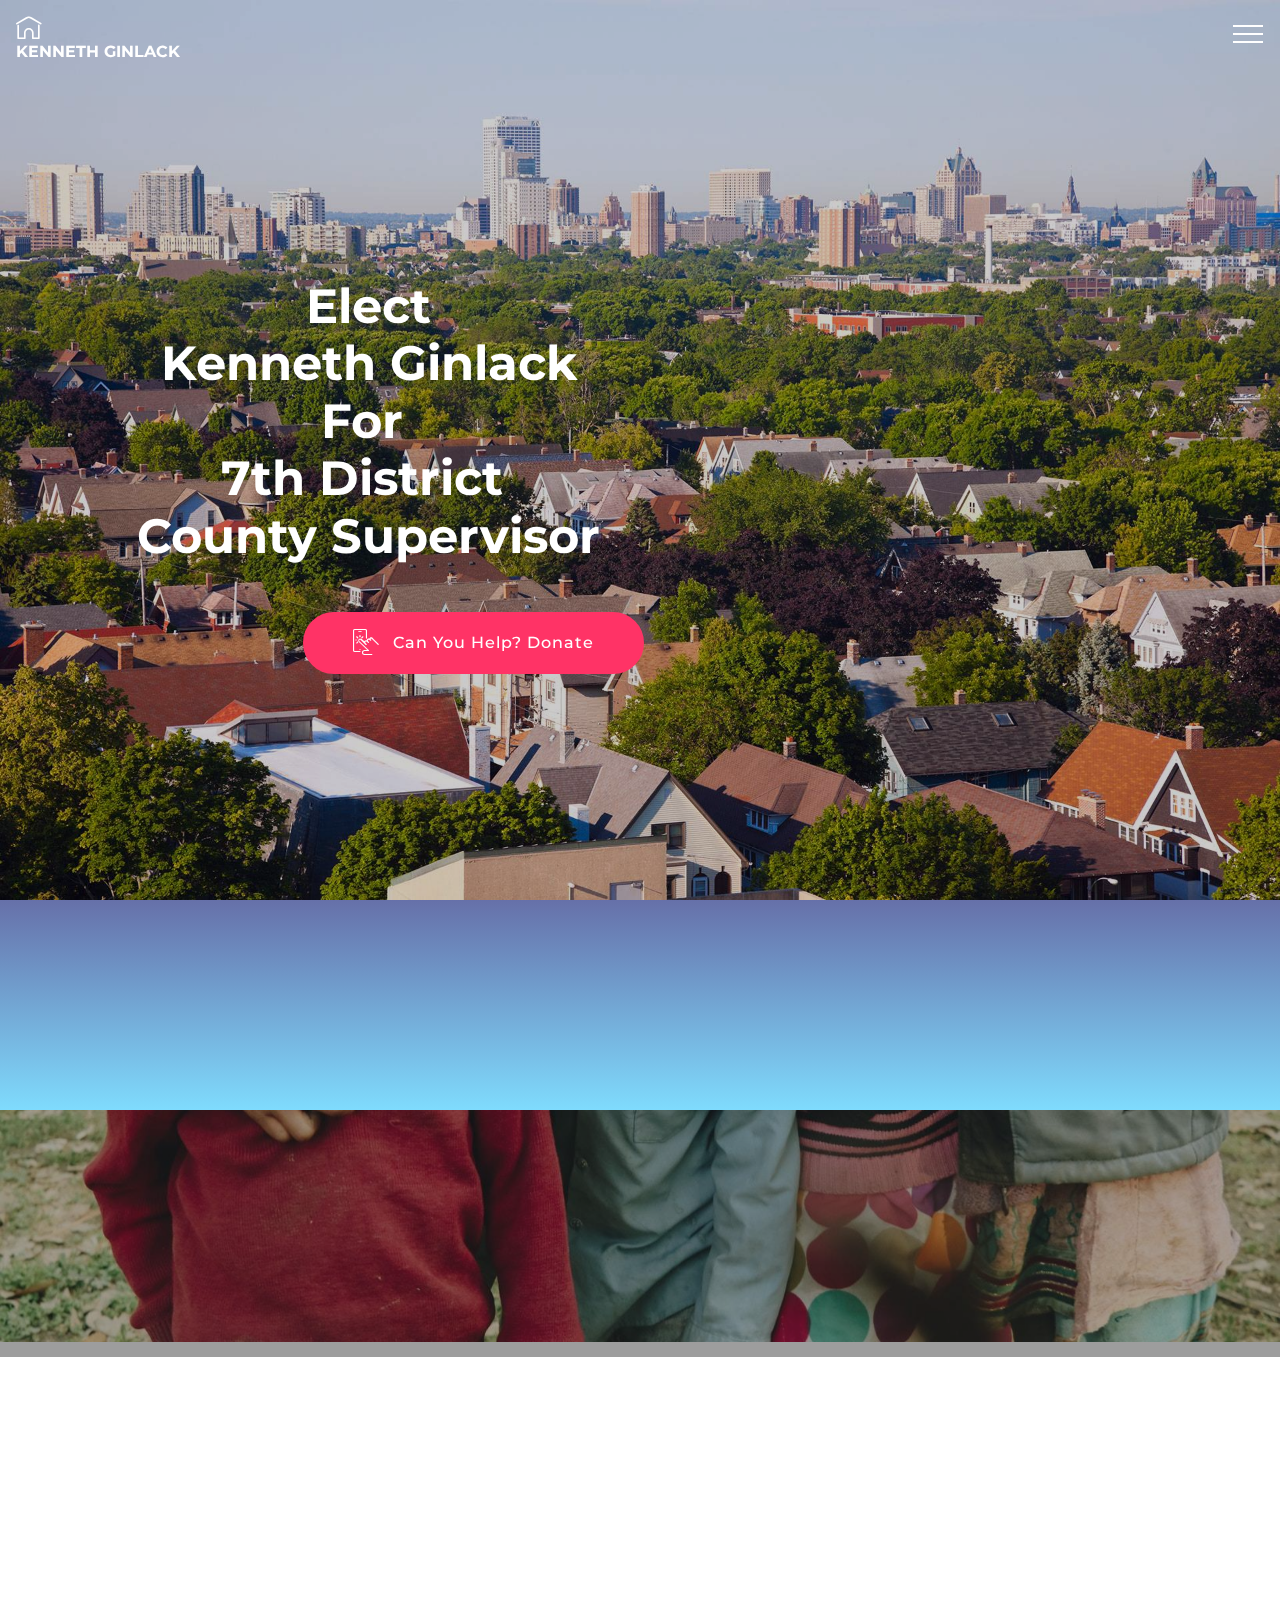
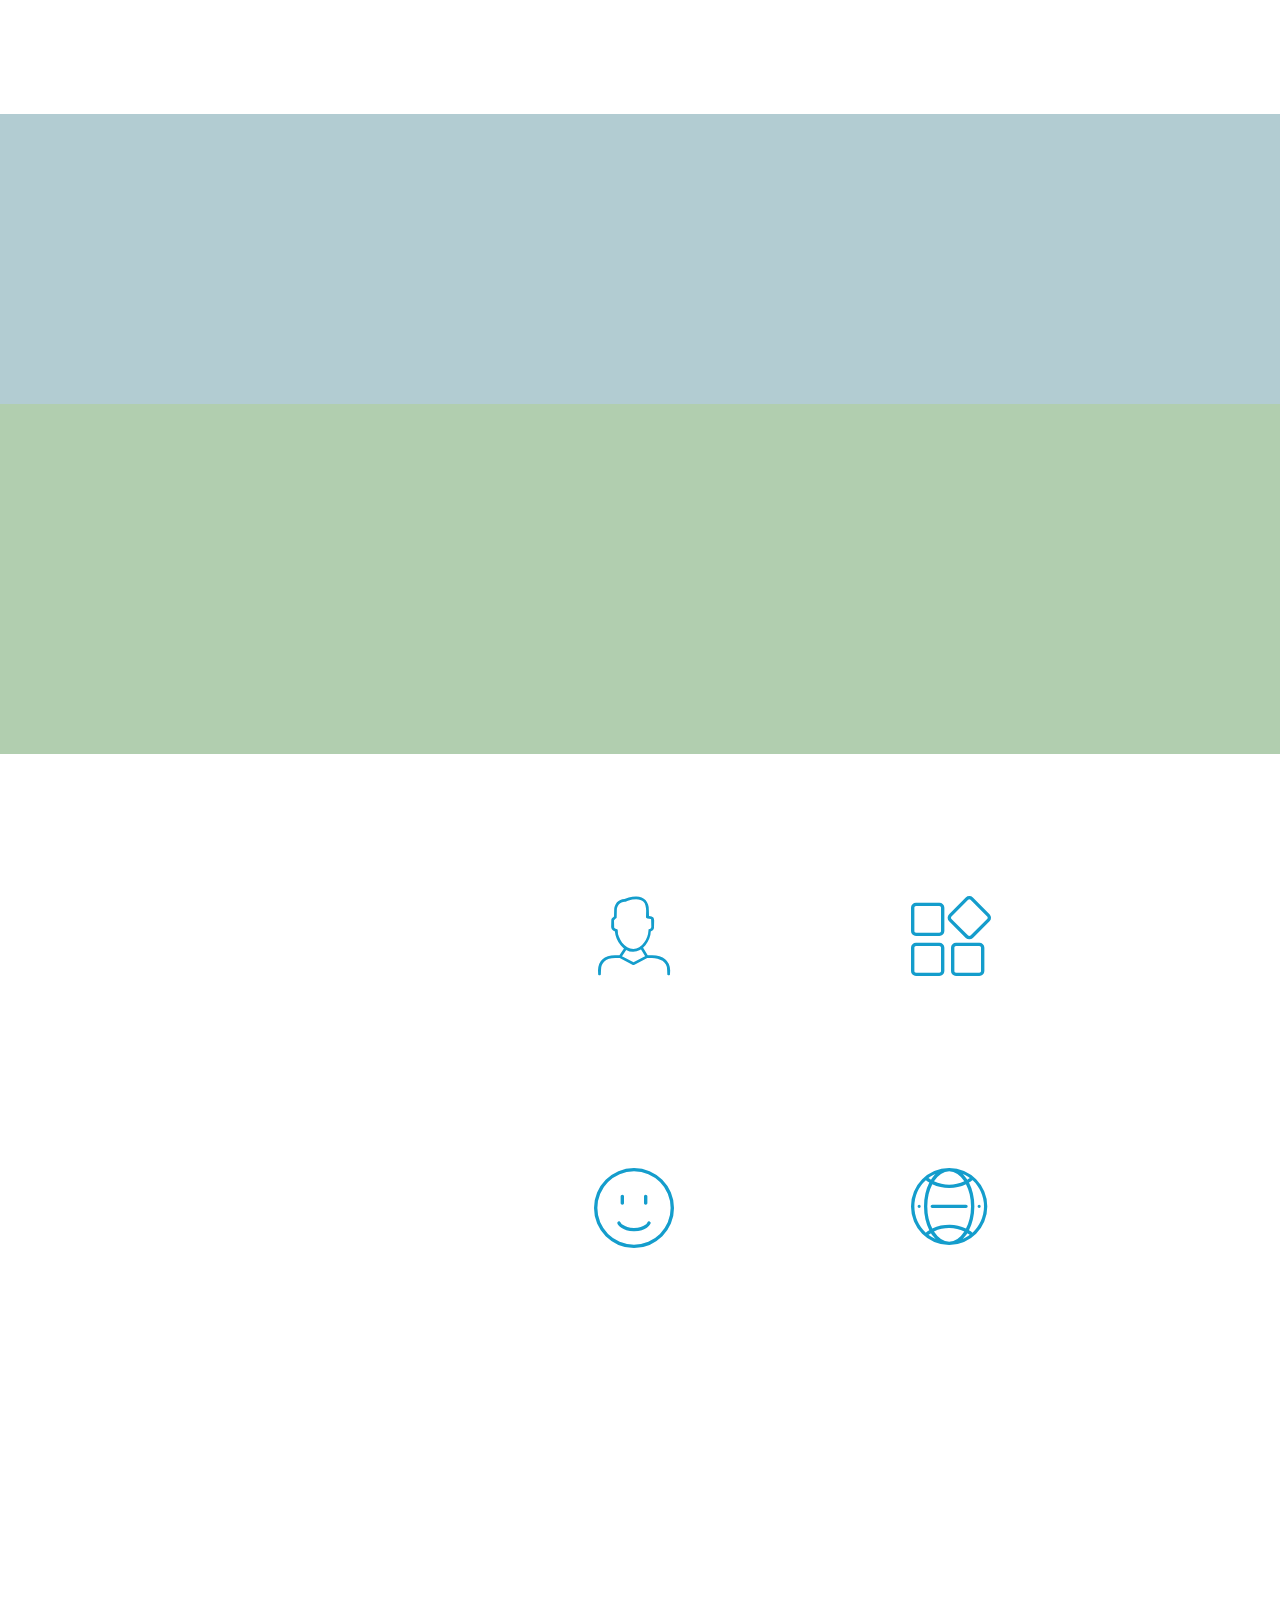
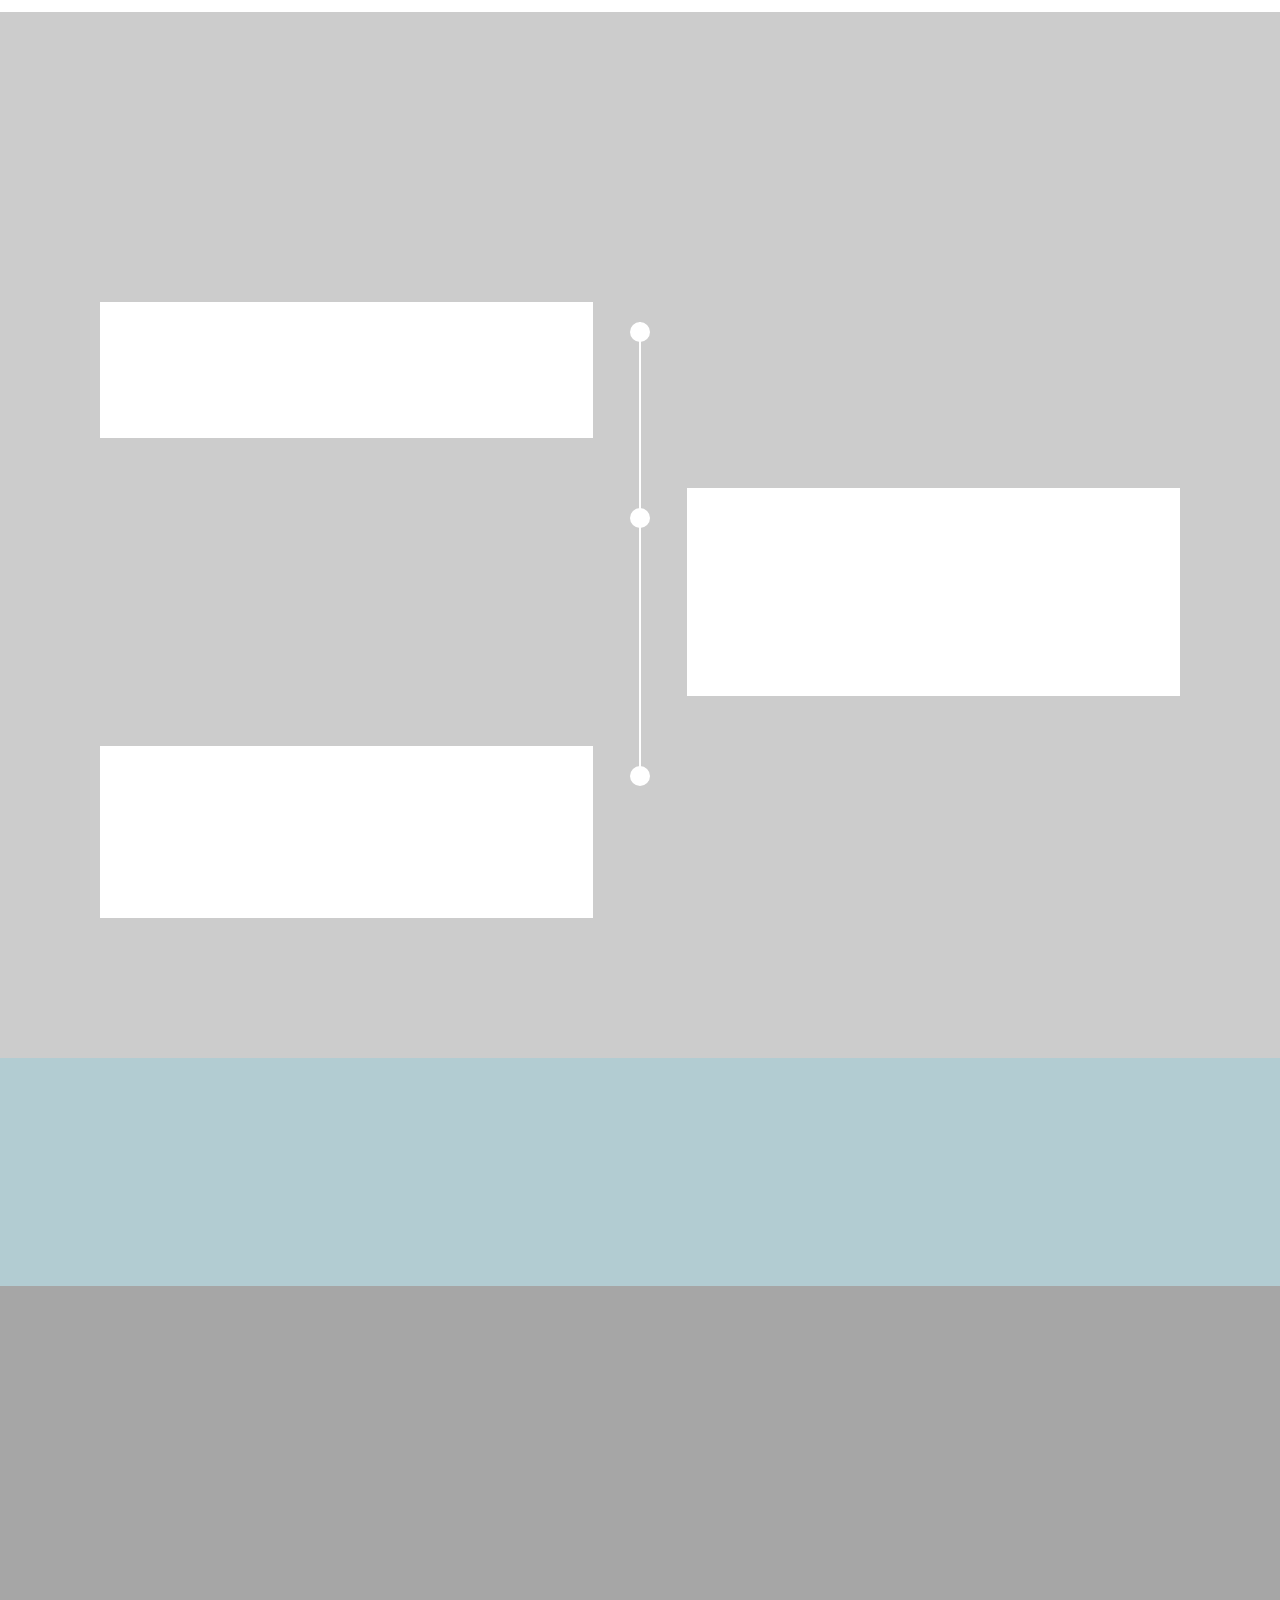
<file: index.html>
<!DOCTYPE html>
<html >
<head>
  <!-- Site made with Mobirise Website Builder v4.6.2, https://mobirise.com -->
  <meta charset="UTF-8">
  <meta http-equiv="X-UA-Compatible" content="IE=edge">
  <meta name="generator" content="Mobirise v4.6.2, mobirise.com">
  <meta name="viewport" content="width=device-width, initial-scale=1, minimum-scale=1">
  <link rel="shortcut icon" href="assets/images/logo2.png" type="image/x-icon">
  <meta name="description" content="Several people have asked me why I decided to run for County Supervisor in District 7. My reply is because I am connected to the people and I want to be there voice. I have been in the Social Services field for ten years throughout Milwaukee. I have worked in the trenches advocating and fighting for residents of Milwaukee County and now I would like to take it to the next level. ">
  <title>Elect Ken Ginlack For County Supervisor In Milwaukee, Wi.</title>
  <link rel="stylesheet" href="assets/icons-mind/style.css">
  <link rel="stylesheet" href="assets/web/assets/mobirise-icons-bold/mobirise-icons-bold.css">
  <link rel="stylesheet" href="assets/web/assets/mobirise-icons/mobirise-icons.css">
  <link rel="stylesheet" href="assets/tether/tether.min.css">
  <link rel="stylesheet" href="assets/soundcloud-plugin/style.css">
  <link rel="stylesheet" href="assets/bootstrap/css/bootstrap.min.css">
  <link rel="stylesheet" href="assets/bootstrap/css/bootstrap-grid.min.css">
  <link rel="stylesheet" href="assets/bootstrap/css/bootstrap-reboot.min.css">
  <link rel="stylesheet" href="assets/animatecss/animate.min.css">
  <link rel="stylesheet" href="assets/socicon/css/styles.css">
  <link rel="stylesheet" href="assets/dropdown/css/style.css">
  <link rel="stylesheet" href="assets/theme/css/style.css">
  <link rel="stylesheet" href="assets/mobirise/css/mbr-additional.css" type="text/css">
  
  
  
</head>
<body>
  <section class="menu cid-qCw3qrQ7Nz" once="menu" id="menu1-0">

    

    <nav class="navbar navbar-expand beta-menu navbar-dropdown align-items-center navbar-fixed-top collapsed bg-color transparent">
        <button class="navbar-toggler navbar-toggler-right" type="button" data-toggle="collapse" data-target="#navbarSupportedContent" aria-controls="navbarSupportedContent" aria-expanded="false" aria-label="Toggle navigation">
            <div class="hamburger">
                <span></span>
                <span></span>
                <span></span>
                <span></span>
            </div>
        </button>
        <div class="menu-logo">
            <div class="navbar-brand">
                
                <span class="navbar-caption-wrap"><a class="navbar-caption text-white display-4" href="index.html#header7-2"><span class="mbrib-home mbr-iconfont mbr-iconfont-btn"></span>KENNETH GINLACK</a></span>
            </div>
        </div>
        <div class="collapse navbar-collapse" id="navbarSupportedContent">
            <ul class="navbar-nav nav-dropdown" data-app-modern-menu="true"><li class="nav-item">
                    <a class="nav-link link text-white display-4" href="index.html#counters2-4"><span class="mbri-info mbr-iconfont mbr-iconfont-btn"></span>Education &nbsp; &nbsp; &nbsp; &nbsp; &nbsp; &nbsp; &nbsp; &nbsp; &nbsp; &nbsp;</a>
                </li>
                <li class="nav-item">
                    <a class="nav-link link text-white display-4" href="index.html#counters2-4"><span class="mbri-info mbr-iconfont mbr-iconfont-btn"></span>
                        
                        About Ken &nbsp; &nbsp; &nbsp; &nbsp; &nbsp; &nbsp; &nbsp; &nbsp; &nbsp; &nbsp;&nbsp;</a>
                </li><li class="nav-item"><a class="nav-link link text-white display-4" href="page1.html#testimonials2-i"><span class="mbrib-info mbr-iconfont mbr-iconfont-btn"></span>
                        &nbsp;Why I Am Running? &nbsp; &nbsp; &nbsp; &nbsp; &nbsp; &nbsp; &nbsp; &nbsp; &nbsp; &nbsp;&nbsp;</a></li><li class="nav-item"><a class="nav-link link text-white display-4" href="socialmediablog.html#info1-m"><span class="mbri-info mbr-iconfont mbr-iconfont-btn"></span>
                        &nbsp;Blog - Social Media Feed &nbsp; &nbsp; &nbsp; &nbsp; &nbsp; &nbsp; &nbsp; &nbsp; &nbsp; &nbsp;</a></li></ul>
            <div class="navbar-buttons mbr-section-btn"><a class="btn btn-sm btn-primary display-4" href="index.html#form1-a"><span class="mbrib-letter mbr-iconfont mbr-iconfont-btn"></span>
                    Contact Ken!
                </a></div>
        </div>
    </nav>
</section>

<section class="engine"><a href="https://mobirise.ws/o">mobile website builder</a></section><section class="header7 cid-qCw4S8P9UG mbr-fullscreen mbr-parallax-background" id="header7-2">

    

    <div class="mbr-overlay" style="opacity: 0.2; background-color: rgb(0, 0, 0);">
    </div>

    <div class="container">
        <div class="media-container-row">

            <div class="media-content align-right">
                <h1 class="mbr-section-title mbr-white pb-3 mbr-fonts-style display-1"><strong><br></strong><strong>Elect</strong><br><strong>Kenneth&nbsp;</strong><strong>Ginlack</strong><br><strong>For&nbsp;</strong><br><strong>7th District&nbsp;</strong><br><strong>County Supervisor</strong></h1>
                <div class="mbr-section-text mbr-white pb-3">
                    
                </div>
                <div class="mbr-section-btn"><a class="btn btn-md btn-secondary display-7" href="https://secure.actblue.com/entity/fundraisers/56489" target="_blank"><span class="mbri-touch mbr-iconfont mbr-iconfont-btn"></span>Can You Help? Donate</a></div>
            </div>

            <div class="mbr-figure" style="width: 90%;"><iframe class="mbr-embedded-video" src="https://www.youtube.com/embed/kruE1Im-q8Y?rel=0&amp;amp;showinfo=0&amp;autoplay=0&amp;loop=0" width="1280" height="720" frameborder="0" allowfullscreen></iframe></div>

        </div>
    </div>
</section>

<section class="cid-qE1FIBjpUe" id="social-buttons2-13">

    

    

    <div class="container">
        <div class="media-container-row">
            <div class="col-md-8 align-center">
                <h2 class="pb-3 mbr-fonts-style display-2">NEWS/FOLLOW KEN!</h2>
                <div class="social-list pl-0 mb-0">
                    <a href="https://www.youtube.com/channel/UCMTir0li5-m2sUVkaNPThig" target="_blank">
                        <span class="px-2 mbr-iconfont mbr-iconfont-social socicon-youtube socicon" style="color: rgb(255, 51, 102);"></span>
                    </a>
                    <a href="https://www.facebook.com/friendsofkenginlack/" target="_blank">
                        <span class="px-2 mbr-iconfont mbr-iconfont-social socicon-facebook socicon" style="color: rgb(19, 9, 156);"></span>
                    </a>
                    <a href="https://www.linkedin.com/in/kenneth-ginlack-85047335/" target="_blank">
                        <span class="px-2 mbr-iconfont mbr-iconfont-social socicon-linkedin socicon" style="color: rgb(15, 71, 206);"></span>
                    </a>
                    <a href="https://www.youtube.com/c/mobirise" target="_blank">
                        
                    </a>
                    <a href="https://plus.google.com/u/0/+Mobirise" target="_blank">
                        
                    </a>
                    <a href="https://www.behance.net/Mobirise" target="_blank">
                        
                    </a>
                </div>
            </div>
        </div>
    </div>
</section>

<section class="mbr-section content5 cid-qDySwTnPil mbr-parallax-background" id="content5-s">

    

    <div class="mbr-overlay" style="opacity: 0.4; background-color: rgb(35, 35, 35);">
    </div>

    <div class="container">
        <div class="media-container-row">
            <div class="title col-12 col-md-8">
                <h2 class="align-center mbr-bold mbr-white pb-3 mbr-fonts-style display-1">MISSION</h2>
                <h3 class="mbr-section-subtitle align-center mbr-light mbr-white pb-3 mbr-fonts-style display-5">Kenneth Ginlack Will Focus On Key Services</h3>
                
                
            </div>
        </div>
    </div>
</section>

<section class="mbr-section content6 cid-qDBgNl7Jmi" id="content6-w">
    
     
    
    <div class="container">
        <div class="media-container-row">
            <div class="col-12 col-md-8">
                <div class="media-container-row">
                    <div class="mbr-figure" style="width: 70%;">
                      <img src="assets/images/fotolia-107777995-subscription-monthly-m-1414x1344.jpg" alt="Mobirise" title="">  
                    </div>
                    <div class="media-content">
                        <div class="mbr-section-text">
                            <p class="mbr-text mb-0 mbr-fonts-style display-7"><strong>Behavior Health -</strong> The residents have spoken loud and clear about access to services pertaining to behavior health. I also know how challenging it can be to have a lack of resources to get services. I have been working in the field for ten years fighting in the trenches and now it’s time for me to fight from the top. I will fight hard to change the struggle of getting services for mental illness and substance use disorders. I will view the current policy and work diligently to get more providers in the network to provide services.&nbsp;</p>
                        </div>
                    </div>
                </div>
            </div>
        </div>
    </div>
</section>

<section class="mbr-section content6 cid-qDBiDoYY8I" id="content6-y">
    
     
    
    <div class="container">
        <div class="media-container-row">
            <div class="col-12 col-md-8">
                <div class="media-container-row">
                    <div class="mbr-figure" style="width: 90%;">
                      <img src="assets/images/mjs-bus-nws-porter-4-bus-660x470.jpg" alt="Mobirise" title="">  
                    </div>
                    <div class="media-content">
                        <div class="mbr-section-text">
                            <p class="mbr-text mb-0 mbr-fonts-style display-7"><strong>Transit</strong> - Milwaukee County Transit Drivers and residents share concerns about safety and the cutting of bus routes. I will make one of my priority to make sure the Milwaukee County Transit continue to look at safety issues and work at extending routes to places of employment. I will work hard for resources and to continue to build upon safety plans</p>
                        </div>
                    </div>
                </div>
            </div>
        </div>
    </div>
</section>

<section class="mbr-section content6 cid-qDBj2oFe9C" id="content6-z">
    
     
    
    <div class="container">
        <div class="media-container-row">
            <div class="col-12 col-md-8">
                <div class="media-container-row">
                    <div class="mbr-figure" style="width: 105%;">
                      <img src="assets/images/parks-665x441.jpg" alt="Mobirise" title="">  
                    </div>
                    <div class="media-content">
                        <div class="mbr-section-text">
                            <p class="mbr-text mb-0 mbr-fonts-style display-7"><strong>Parks -</strong> When growing up in the inner city of Milwaukee the parks was a place for the kids and family. The parks are deteriorating and is no longer safe for kids to play. As County Supervisor I will work at having more family orient events at the parks. I will work closely with local organizations to help provide activities during the summer months. &nbsp;&nbsp;</p>
                        </div>
                    </div>
                </div>
            </div>
        </div>
    </div>
</section>

<section class="counters2 counters cid-qCCTWAx036" id="counters2-4">

    

    

    <div class="container pt-4 mt-2">
        <div class="media-container-row">
            <div class="media-block" style="width: 43%;">
                <h2 class="mbr-section-title pb-3 align-left mbr-fonts-style display-1"><strong>Ken Ginlack</strong></h2>
                <h3 class="mbr-section-subtitle pb-5 align-left mbr-fonts-style display-5">Ken holds positions serving the community and helping others.</h3>
                <div class="mbr-figure">
                    <a href="https://www.youtube.com/watch?v=VgA9_4ymdq0"><img src="assets/images/kenneth-ginlack-web-10-18-18-150x150.jpg" alt="Elect Ken Ginlack" title="Elect Ken Ginlack"></a>
                </div>
            </div>
            <div class="cards-block">
                <div class="cards-container">
                    <div class="card px-3 align-left col-12 col-md-6">
                        <div class="panel-item p-3">
                            <div class="card-img pb-3">
                                <span class="mbr-iconfont pr-2 imind-administrator"></span>
                                <h3 class="count py-3 mbr-fonts-style display-2">
                                    100</h3>
                            </div>
                            <div class="card-text">
                                <h4 class="mbr-content-title mbr-bold mbr-fonts-style display-7">Regional Supervisor&nbsp;</h4>
                                <p class="mbr-content-text mbr-fonts-style display-7">Ken supervises a staff of substance abuse counselors. They work tirelessly to return people to productive lives.</p>
                            </div>
                        </div>
                    </div>
                    <div class="card px-3 align-left col-12 col-md-6">
                        <div class="panel-item p-3">
                            <div class="card-img pb-3">
                                <span class="mbri-extension mbr-iconfont pr-2"></span>
                                <h3 class="count py-3 mbr-fonts-style display-2">
                                    200
                                </h3>
                            </div>
                            <div class="card-text">
                                <h4 class="mbr-content-title mbr-bold mbr-fonts-style display-7">UWM Instructor</h4>
                                <p class="mbr-content-text mbr-fonts-style display-7">Ken teaches modern techniques for those entering the counseling profession.</p>
                            </div>
                        </div>
                    </div>
                    <div class="card px-3 align-left col-12 col-md-6">
                        <div class="panel-item p-3">
                            <div class="card-img pb-3">
                                <span class="mbr-iconfont pr-2 mbri-smile-face"></span>
                                <h3 class="count py-3 mbr-fonts-style display-2">
                                    300
                                </h3>
                            </div>
                            <div class="card-text">
                                <h4 class="mbr-content-title mbr-bold mbr-fonts-style display-7">Counseling</h4>
                                <p class="mbr-content-text mbr-fonts-style display-7">Ken counsels youth diagnosed with mental health issues.</p>
                            </div>
                        </div>
                    </div>
                    <div class="card px-3 align-left col-12 col-md-6">
                        <div class="panel-item p-3">
                            <div class="card-img pb-3">
                                <span class="mbri-globe-2 mbr-iconfont pr-2"></span>
                                <h3 class="count py-3 mbr-fonts-style display-2">2</h3>
                            </div>
                            <div class="card-texts">
                                <h4 class="mbr-content-title mbr-bold mbr-fonts-style display-7">Board of Directors</h4>
                                <p class="mbr-content-text mbr-fonts-style display-7">Ken serves on the boards of Daystar Inc. and Sober Assisted Living Spaces.(SALS)</p>
                            </div>
                        </div>
                    </div>
                </div>
            </div>
        </div>
    </div>
</section>

<section class="timeline1 cid-qCCSrS3uoi" id="timeline1-3">

    

    

    <div class="container align-center">
        <h2 class="mbr-section-title pb-3 mbr-fonts-style display-1"><strong>Education</strong></h2>
        <h3 class="mbr-section-subtitle pb-5 mbr-fonts-style display-2">Kenneth Ginlack&nbsp;</h3>

        <div class="container timelines-container" mbri-timelines="">
            <div class="row timeline-element reverse separline">      
                 <div class="timeline-date-panel col-xs-12 col-md-6  align-left">         
                    <div class="time-line-date-content">
                        <p class="mbr-timeline-date mbr-fonts-style display-5">November 2017</p>
                    </div>
                </div>
           <span class="iconBackground"></span>
            <div class="col-xs-12 col-md-6 align-right">
                <div class="timeline-text-content">
                    <h4 class="mbr-timeline-title pb-3 mbr-fonts-style display-5">&nbsp;Masters of Social Work<br>Loyola University</h4>
                    <p class="mbr-timeline-text mbr-fonts-style display-7"></p>
                 </div>
            </div>
            </div>

            <div class="row timeline-element  separline">
                <div class="timeline-date-panel col-xs-12 col-md-6 align-right">
                    <div class="time-line-date-content">
                        <p class="mbr-timeline-date mbr-fonts-style display-5">December 2014</p>
                    </div>
                </div>
                <span class="iconBackground"></span>
                <div class="col-xs-12 col-md-6 align-left ">
                    <div class="timeline-text-content">
                        <h4 class="mbr-timeline-title pb-3 mbr-fonts-style display-5">Bachelor in Human Service<br><br>Upper Iowa University, Milwaukee WI.
<div>&nbsp;</div></h4>
                        <p class="mbr-timeline-text mbr-fonts-style display-7"></p>
                    </div>
                </div>
            </div> 


            <div class="row timeline-element reverse">
                <div class="timeline-date-panel col-xs-12 col-md-6  align-left">
                    <div class="time-line-date-content">
                        <p class="mbr-timeline-date mbr-fonts-style display-5">May 2012</p>
                    </div>
                </div>
                <span class="iconBackground"></span>
                <div class="col-xs-12 col-md-6 align-right">
                    <div class="timeline-text-content">
                        <h4 class="mbr-timeline-title pb-3 mbr-fonts-style display-5">Associate Degree/Human Services</h4>      
                        <p class="mbr-timeline-text mbr-fonts-style display-5">Alcohol and Other Drug Abuse</p>
                    </div>
                </div>
            </div>

            


            


            

            

            

            

            

            

            
        </div>
    </div>
</section>

<section class="cid-qCE5IP4aUI" id="social-buttons3-6">
    
    

    

    <div class="container">
        <div class="media-container-row">
            <div class="col-md-8 align-center">
                <h2 class="pb-3 mbr-section-title mbr-fonts-style display-2">SHARE THIS PAGE!</h2>
                <div>
                    <div class="mbr-social-likes">
                        <span class="btn btn-social socicon-bg-facebook facebook mx-2" title="Share link on Facebook">
                            <i class="socicon socicon-facebook"></i>
                        </span>
                        <span class="btn btn-social twitter socicon-bg-twitter mx-2" title="Share link on Twitter">
                            <i class="socicon socicon-twitter"></i>
                        </span>
                        <span class="btn btn-social plusone socicon-bg-googleplus mx-2" title="Share link on Google+">
                            <i class="socicon socicon-googleplus"></i>
                        </span>
                        
                        
                        <span class="btn btn-social pinterest socicon-bg-pinterest mx-2" title="Share link on Pinterest">
                            <i class="socicon socicon-pinterest"></i>
                        </span>
                        <span class="btn btn-social mailru socicon-bg-mail mx-2" title="Share link on Mailru">
                            <i class="socicon socicon-mail"></i>
                        </span>
                    </div>
                </div>
            </div>
        </div>
    </div>
</section>

<section class="mbr-section form1 cid-qCIMqzTGPj mbr-parallax-background" id="form1-a">

    

    <div class="mbr-overlay" style="opacity: 0.3; background-color: rgb(0, 0, 0);">
    </div>
    <div class="container">
        <div class="row justify-content-center">
            <div class="title col-12 col-lg-8">
                <h2 class="mbr-section-title align-center pb-3 mbr-fonts-style display-2">CONTACT KEN</h2>
                <h3 class="mbr-section-subtitle align-center mbr-light pb-3 mbr-fonts-style display-5">Kenneth Ginlack would love to hear from you.</h3>
            </div>
        </div>
    </div>
    <div class="container">
        <div class="row justify-content-center">
            <div class="media-container-column col-lg-8" data-form-type="formoid">
                    <div data-form-alert="" hidden="">Thanks for filling out the form!</div>
            
                    <form class="mbr-form" action="https://mobirise.com/" method="post" data-form-title="Mobirise Form"><input type="hidden" name="email" data-form-email="true" value="GtQ44KKIurYHF5LTeuIsJ4SpO37w9+zRemqfyU3987eyCw5LsEggOwCCd6A85mmetKQz9vJ3tYbvkMuKrfgDcOoVuYQ8oA7hPrWk/VYS5YbcNO9nEBGioifk8dajiskO" data-form-field="Email">
                        <div class="row row-sm-offset">
                            <div class="col-md-4 multi-horizontal" data-for="name">
                                <div class="form-group">
                                    <label class="form-control-label mbr-fonts-style display-7" for="name-form1-a">Name</label>
                                    <input type="text" class="form-control" name="name" data-form-field="Name" required="" id="name-form1-a">
                                </div>
                            </div>
                            <div class="col-md-4 multi-horizontal" data-for="email">
                                <div class="form-group">
                                    <label class="form-control-label mbr-fonts-style display-7" for="email-form1-a">Email</label>
                                    <input type="email" class="form-control" name="email" data-form-field="Email" required="" id="email-form1-a">
                                </div>
                            </div>
                            <div class="col-md-4 multi-horizontal" data-for="phone">
                                <div class="form-group">
                                    <label class="form-control-label mbr-fonts-style display-7" for="phone-form1-a">Phone</label>
                                    <input type="tel" class="form-control" name="phone" data-form-field="Phone" id="phone-form1-a">
                                </div>
                            </div>
                        </div>
                        <div class="form-group" data-for="message">
                            <label class="form-control-label mbr-fonts-style display-7" for="message-form1-a">Message</label>
                            <textarea type="text" class="form-control" name="message" rows="7" data-form-field="Message" id="message-form1-a"></textarea>
                        </div>
            
                        <span class="input-group-btn">
                            <button href="" type="submit" class="btn btn-primary btn-form display-4">SEND FORM</button>
                        </span>
                    </form>
            </div>
        </div>
    </div>
</section>

<section once="" class="cid-qCIOPMn9xD" id="footer6-b">

    

    

    <div class="container">
        <div class="media-container-row align-center mbr-white">
            <div class="col-12">
                <p class="mbr-text mb-0 mbr-fonts-style display-7">© Copyright 2017 Kenneth Ginlack - Designed by <a href="https://seriodesignfx.com" class="text-success">SERIO Design FX</a> &nbsp;All Rights Reserved</p>
            </div>
        </div>
    </div>
</section>


  <script src="assets/web/assets/jquery/jquery.min.js"></script>
  <script src="assets/popper/popper.min.js"></script>
  <script src="assets/tether/tether.min.js"></script>
  <script src="assets/bootstrap/js/bootstrap.min.js"></script>
  <script src="assets/parallax/jarallax.min.js"></script>
  <script src="assets/viewportchecker/jquery.viewportchecker.js"></script>
  <script src="assets/smoothscroll/smooth-scroll.js"></script>
  <script src="assets/sociallikes/social-likes.js"></script>
  <script src="assets/dropdown/js/script.min.js"></script>
  <script src="assets/touchswipe/jquery.touch-swipe.min.js"></script>
  <script src="assets/theme/js/script.js"></script>
  <script src="assets/formoid/formoid.min.js"></script>
  
  
 <div id="scrollToTop" class="scrollToTop mbr-arrow-up"><a style="text-align: center;"><i></i></a></div>
    <input name="animation" type="hidden">
  </body>
</html>
</file>
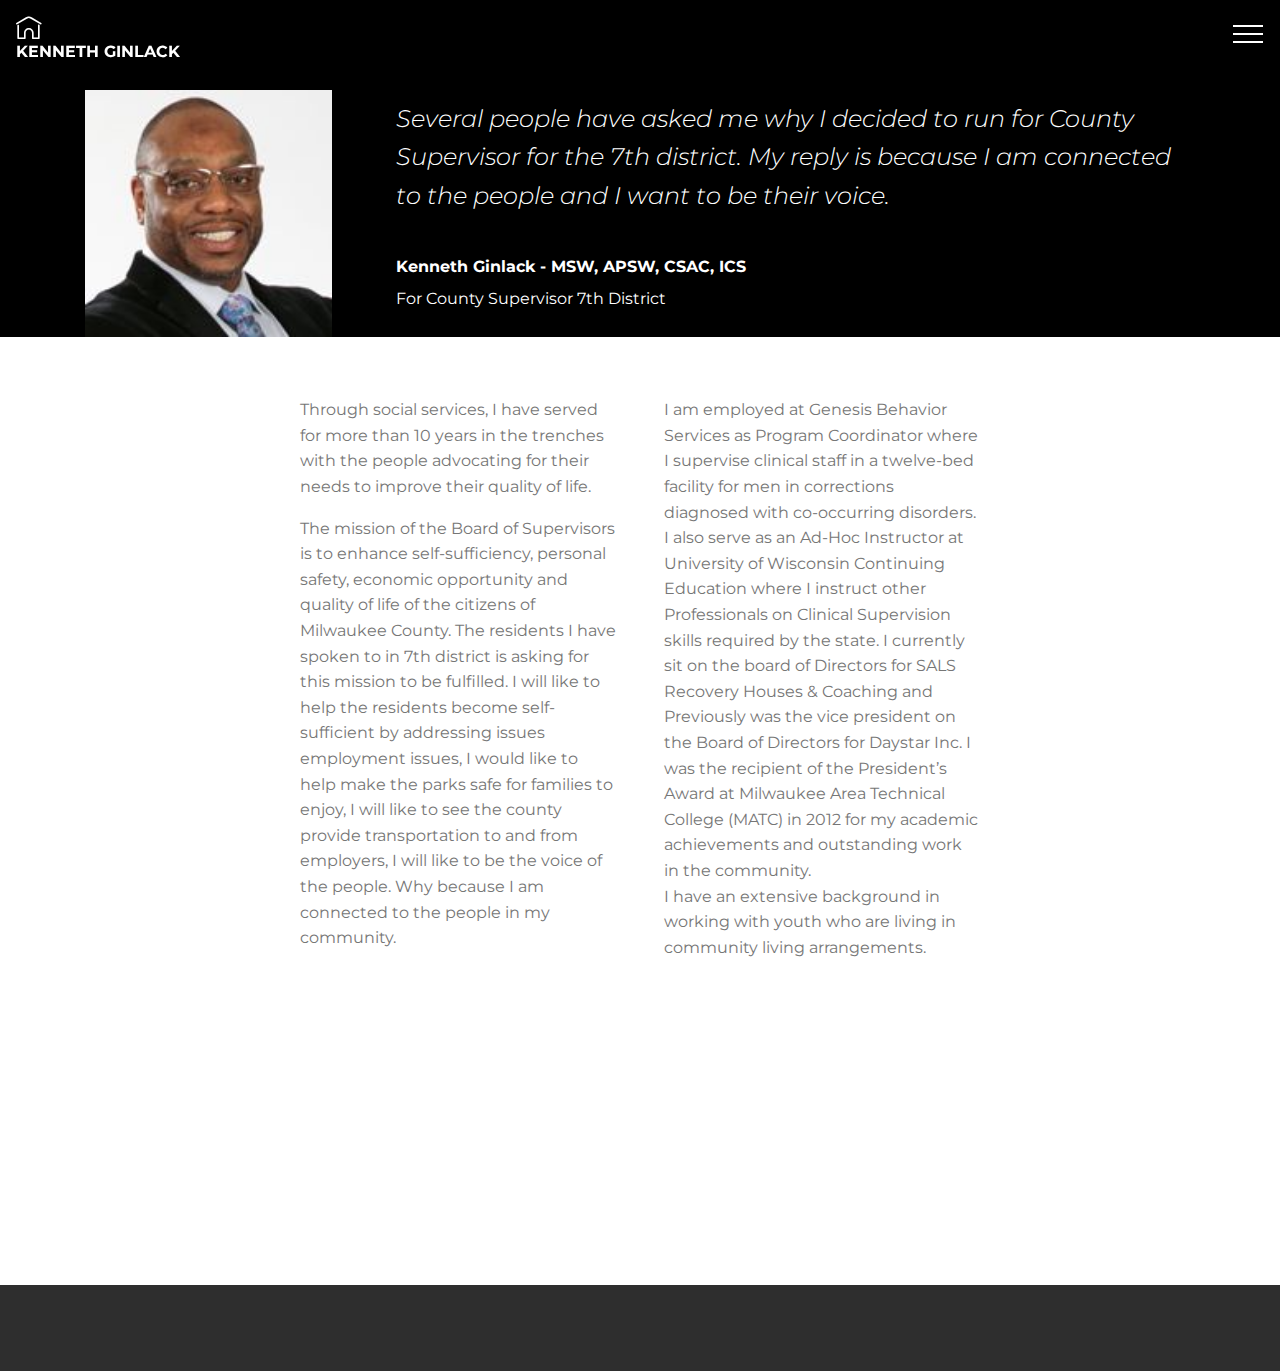
<file: page1.html>
<!DOCTYPE html>
<html >
<head>
  <!-- Site made with Mobirise Website Builder v4.6.2, https://mobirise.com -->
  <meta charset="UTF-8">
  <meta http-equiv="X-UA-Compatible" content="IE=edge">
  <meta name="generator" content="Mobirise v4.6.2, mobirise.com">
  <meta name="viewport" content="width=device-width, initial-scale=1, minimum-scale=1">
  <link rel="shortcut icon" href="assets/images/logo2.png" type="image/x-icon">
  <meta name="description" content="Several people have asked me why I decided to run for County Supervisor in District 7. My reply is because I am connected to the people and I want to be there voice. I have been in the Social Services field for ten years throughout Milwaukee. I have worked in the trenches advocating and fighting for residents of Milwaukee County and now I would like to take it to the next level. ">
  <title>Ken Ginlack - Why I Am Running For District 7 County Supervisor</title>
  <link rel="stylesheet" href="assets/web/assets/mobirise-icons-bold/mobirise-icons-bold.css">
  <link rel="stylesheet" href="assets/web/assets/mobirise-icons/mobirise-icons.css">
  <link rel="stylesheet" href="assets/tether/tether.min.css">
  <link rel="stylesheet" href="assets/bootstrap/css/bootstrap.min.css">
  <link rel="stylesheet" href="assets/bootstrap/css/bootstrap-grid.min.css">
  <link rel="stylesheet" href="assets/bootstrap/css/bootstrap-reboot.min.css">
  <link rel="stylesheet" href="assets/soundcloud-plugin/style.css">
  <link rel="stylesheet" href="assets/animatecss/animate.min.css">
  <link rel="stylesheet" href="assets/dropdown/css/style.css">
  <link rel="stylesheet" href="assets/theme/css/style.css">
  <link rel="stylesheet" href="assets/mobirise/css/mbr-additional.css" type="text/css">
  
  
  
</head>
<body>
  <section class="menu cid-qCw3qrQ7Nz" once="menu" id="menu1-c">

    

    <nav class="navbar navbar-expand beta-menu navbar-dropdown align-items-center navbar-fixed-top collapsed bg-color transparent">
        <button class="navbar-toggler navbar-toggler-right" type="button" data-toggle="collapse" data-target="#navbarSupportedContent" aria-controls="navbarSupportedContent" aria-expanded="false" aria-label="Toggle navigation">
            <div class="hamburger">
                <span></span>
                <span></span>
                <span></span>
                <span></span>
            </div>
        </button>
        <div class="menu-logo">
            <div class="navbar-brand">
                
                <span class="navbar-caption-wrap"><a class="navbar-caption text-white display-4" href="index.html#header7-2"><span class="mbrib-home mbr-iconfont mbr-iconfont-btn"></span>KENNETH GINLACK</a></span>
            </div>
        </div>
        <div class="collapse navbar-collapse" id="navbarSupportedContent">
            <ul class="navbar-nav nav-dropdown" data-app-modern-menu="true"><li class="nav-item">
                    <a class="nav-link link text-white display-4" href="index.html#counters2-4"><span class="mbri-info mbr-iconfont mbr-iconfont-btn"></span>Education &nbsp; &nbsp; &nbsp; &nbsp; &nbsp; &nbsp; &nbsp; &nbsp; &nbsp; &nbsp;</a>
                </li>
                <li class="nav-item">
                    <a class="nav-link link text-white display-4" href="index.html#counters2-4"><span class="mbri-info mbr-iconfont mbr-iconfont-btn"></span>
                        
                        About Ken &nbsp; &nbsp; &nbsp; &nbsp; &nbsp; &nbsp; &nbsp; &nbsp; &nbsp; &nbsp;&nbsp;</a>
                </li><li class="nav-item"><a class="nav-link link text-white display-4" href="page1.html#testimonials2-i"><span class="mbrib-info mbr-iconfont mbr-iconfont-btn"></span>
                        &nbsp;Why I Am Running? &nbsp; &nbsp; &nbsp; &nbsp; &nbsp; &nbsp; &nbsp; &nbsp; &nbsp; &nbsp;&nbsp;</a></li><li class="nav-item"><a class="nav-link link text-white display-4" href="socialmediablog.html#info1-m"><span class="mbri-info mbr-iconfont mbr-iconfont-btn"></span>
                        &nbsp;Blog - Social Media Feed &nbsp; &nbsp; &nbsp; &nbsp; &nbsp; &nbsp; &nbsp; &nbsp; &nbsp; &nbsp;</a></li></ul>
            <div class="navbar-buttons mbr-section-btn"><a class="btn btn-sm btn-primary display-4" href="index.html#form1-a"><span class="mbrib-letter mbr-iconfont mbr-iconfont-btn"></span>
                    Contact Ken!
                </a></div>
        </div>
    </nav>
</section>

<section class="engine"><a href="https://mobirise.ws/h">how to make own website</a></section><section class="testimonials2 cid-qDa6T13ZaD" id="testimonials2-i">

    

    

    <div class="container">
        <div class="media-container-row">
            <div class="mbr-figure pr-lg-5" style="width: 35%;">
              <img src="assets/images/kenneth-ginlack-web-10-18-18-150x1505.jpg" alt="" title="">
            </div>
            <div class="media-content px-3 align-self-center mbr-white py-2">
                    <p class="mbr-text testimonial-text mbr-fonts-style display-5">Several people have asked me why I decided to run for County Supervisor for the 7th district. My reply is because I am connected to the people and I want to be their voice.&nbsp;</p>
                    <p class="mbr-author-name pt-4 mb-2 mbr-fonts-style display-7">Kenneth Ginlack - MSW, APSW, CSAC, ICS</p>
                    <p class="mbr-author-desc mbr-fonts-style display-7">For County Supervisor 7th District</p>
            </div>
        </div>
    </div>
</section>

<section class="mbr-section article content3 cid-qD9X2k5piz" id="content3-g">
      
     

    <div class="container">
        <div class="media-container-row">
            <div class="row col-12 col-md-8">
                <div class="col-12 col-md-6 pr-lg-4 mbr-text mbr-fonts-style display-7"><p>Through social services, I have served for more than 10 years in the trenches with the people advocating for their needs to improve their quality of life.</p><p>The mission of the Board of Supervisors is to enhance self-sufficiency, personal safety, economic opportunity and quality of life of the citizens of Milwaukee County. The residents I have spoken to in 7th district is asking for this mission to be fulfilled. I will like to help the residents become self-sufficient by addressing issues employment issues, I would like to help make the parks safe for families to enjoy, I will like to see the county provide transportation to and from employers, I will like to be the voice of the people. Why because I am connected to the people in my community.&nbsp;</p></div>
                <div class="col-12 col-md-6 pl-lg-4 mbr-text mbr-fonts-style display-7">I am employed at Genesis Behavior Services as Program Coordinator where I supervise clinical staff in a twelve-bed facility for men in corrections diagnosed with co-occurring disorders. I also serve as an Ad-Hoc Instructor at University of Wisconsin Continuing Education where I instruct other Professionals on Clinical Supervision skills required by the state. I currently sit on the board of Directors for SALS Recovery Houses &amp; Coaching and Previously was the vice president on the Board of Directors for Daystar Inc. I was the recipient of the President’s Award at Milwaukee Area Technical College (MATC) in 2012 for my academic achievements and outstanding work in the community.    &nbsp;
<div>I have an extensive background in working with youth who are living in community living arrangements.</div></div>
            </div>
        </div>
    </div>
</section>

<section class="mbr-section article content1 cid-qD9Y3zKkmn" id="content2-h">

     

    <div class="container">
        <div class="media-container-row">
            <div class="mbr-text col-12 col-md-8 mbr-fonts-style display-7">
                <blockquote>&nbsp;My affiliations in the community include working with at-risk youth at Revive Youth and Family Services, where I oversee the Substance Abuse program and the Juvenile Cognitive Intervention Program (JCIP). Along with my work with adolescents I volunteer to various non-profit agencies throughout Milwaukee.
</blockquote>
            </div>
        </div>
    </div>
</section>

<section once="" class="cid-qCIOPMn9xD" id="footer6-d">

    

    

    <div class="container">
        <div class="media-container-row align-center mbr-white">
            <div class="col-12">
                <p class="mbr-text mb-0 mbr-fonts-style display-7">© Copyright 2017 Kenneth Ginlack - Designed by <a href="https://seriodesignfx.com" class="text-success">SERIO Design FX</a> &nbsp;All Rights Reserved</p>
            </div>
        </div>
    </div>
</section>


  <script src="assets/web/assets/jquery/jquery.min.js"></script>
  <script src="assets/tether/tether.min.js"></script>
  <script src="assets/popper/popper.min.js"></script>
  <script src="assets/bootstrap/js/bootstrap.min.js"></script>
  <script src="assets/smoothscroll/smooth-scroll.js"></script>
  <script src="assets/viewportchecker/jquery.viewportchecker.js"></script>
  <script src="assets/dropdown/js/script.min.js"></script>
  <script src="assets/touchswipe/jquery.touch-swipe.min.js"></script>
  <script src="assets/theme/js/script.js"></script>
  
  
 <div id="scrollToTop" class="scrollToTop mbr-arrow-up"><a style="text-align: center;"><i></i></a></div>
    <input name="animation" type="hidden">
  </body>
</html>
</file>
<file: assets/icons-mind/style.css>
@font-face {
	font-family: 'iconsMind';
	src:url('fonts/icon-mind.eot?-rdmvgc');
	src:url('fonts/icons-mind.eot?#iefix-rdmvgc') format('embedded-opentype'),
		url('fonts/icons-mind.woff?-rdmvgc') format('woff'),
		url('fonts/icons-mind.ttf?-rdmvgc') format('truetype'),
		url('fonts/icons-mind.svg?-rdmvgc#icons-mind') format('svg');
	font-weight: normal;
	font-style: normal;
}

[class^="imind-"], [class*=" imind-"] {
	font-family: 'iconsMind' !important;
	speak: none;
	font-style: normal;
	font-weight: normal;
	font-variant: normal;
	text-transform: none;
	line-height: 1;

	/* Better Font Rendering =========== */
	-webkit-font-smoothing: antialiased;
	-moz-osx-font-smoothing: grayscale;
}

.imind-a-z:before {
	content: "\e600";
}
.imind-aa:before {
	content: "\e601";
}
.imind-add-bag:before {
	content: "\e602";
}
.imind-add-basket:before {
	content: "\e603";
}
.imind-add-cart:before {
	content: "\e604";
}
.imind-add-file:before {
	content: "\e605";
}
.imind-add-spaceafterparagraph:before {
	content: "\e606";
}
.imind-add-spacebeforeparagraph:before {
	content: "\e607";
}
.imind-add-user:before {
	content: "\e608";
}
.imind-add-userstar:before {
	content: "\e609";
}
.imind-add-window:before {
	content: "\e60a";
}
.imind-add:before {
	content: "\e60b";
}
.imind-address-book:before {
	content: "\e60c";
}
.imind-address-book2:before {
	content: "\e60d";
}
.imind-administrator:before {
	content: "\e60e";
}
.imind-aerobics-2:before {
	content: "\e60f";
}
.imind-aerobics-3:before {
	content: "\e610";
}
.imind-aerobics:before {
	content: "\e611";
}
.imind-affiliate:before {
	content: "\e612";
}
.imind-aim:before {
	content: "\e613";
}
.imind-air-balloon:before {
	content: "\e614";
}
.imind-airbrush:before {
	content: "\e615";
}
.imind-airship:before {
	content: "\e616";
}
.imind-alarm-clock:before {
	content: "\e617";
}
.imind-alarm-clock2:before {
	content: "\e618";
}
.imind-alarm:before {
	content: "\e619";
}
.imind-alien-2:before {
	content: "\e61a";
}
.imind-alien:before {
	content: "\e61b";
}
.imind-aligator:before {
	content: "\e61c";
}
.imind-align-center:before {
	content: "\e61d";
}
.imind-align-justifyall:before {
	content: "\e61e";
}
.imind-align-justifycenter:before {
	content: "\e61f";
}
.imind-align-justifyleft:before {
	content: "\e620";
}
.imind-align-justifyright:before {
	content: "\e621";
}
.imind-align-left:before {
	content: "\e622";
}
.imind-align-right:before {
	content: "\e623";
}
.imind-alpha:before {
	content: "\e624";
}
.imind-ambulance:before {
	content: "\e625";
}
.imind-amx:before {
	content: "\e626";
}
.imind-anchor-2:before {
	content: "\e627";
}
.imind-anchor:before {
	content: "\e628";
}
.imind-android-store:before {
	content: "\e629";
}
.imind-android:before {
	content: "\e62a";
}
.imind-angel-smiley:before {
	content: "\e62b";
}
.imind-angel:before {
	content: "\e62c";
}
.imind-angry:before {
	content: "\e62d";
}
.imind-apple-bite:before {
	content: "\e62e";
}
.imind-apple-store:before {
	content: "\e62f";
}
.imind-apple:before {
	content: "\e630";
}
.imind-approved-window:before {
	content: "\e631";
}
.imind-aquarius-2:before {
	content: "\e632";
}
.imind-aquarius:before {
	content: "\e633";
}
.imind-archery-2:before {
	content: "\e634";
}
.imind-archery:before {
	content: "\e635";
}
.imind-argentina:before {
	content: "\e636";
}
.imind-aries-2:before {
	content: "\e637";
}
.imind-aries:before {
	content: "\e638";
}
.imind-army-key:before {
	content: "\e639";
}
.imind-arrow-around:before {
	content: "\e63a";
}
.imind-arrow-back3:before {
	content: "\e63b";
}
.imind-arrow-back:before {
	content: "\e63c";
}
.imind-arrow-back2:before {
	content: "\e63d";
}
.imind-arrow-barrier:before {
	content: "\e63e";
}
.imind-arrow-circle:before {
	content: "\e63f";
}
.imind-arrow-cross:before {
	content: "\e640";
}
.imind-arrow-down:before {
	content: "\e641";
}
.imind-arrow-down2:before {
	content: "\e642";
}
.imind-arrow-down3:before {
	content: "\e643";
}
.imind-arrow-downincircle:before {
	content: "\e644";
}
.imind-arrow-fork:before {
	content: "\e645";
}
.imind-arrow-forward:before {
	content: "\e646";
}
.imind-arrow-forward2:before {
	content: "\e647";
}
.imind-arrow-from:before {
	content: "\e648";
}
.imind-arrow-inside:before {
	content: "\e649";
}
.imind-arrow-inside45:before {
	content: "\e64a";
}
.imind-arrow-insidegap:before {
	content: "\e64b";
}
.imind-arrow-insidegap45:before {
	content: "\e64c";
}
.imind-arrow-into:before {
	content: "\e64d";
}
.imind-arrow-join:before {
	content: "\e64e";
}
.imind-arrow-junction:before {
	content: "\e64f";
}
.imind-arrow-left:before {
	content: "\e650";
}
.imind-arrow-left2:before {
	content: "\e651";
}
.imind-arrow-leftincircle:before {
	content: "\e652";
}
.imind-arrow-loop:before {
	content: "\e653";
}
.imind-arrow-merge:before {
	content: "\e654";
}
.imind-arrow-mix:before {
	content: "\e655";
}
.imind-arrow-next:before {
	content: "\e656";
}
.imind-arrow-outleft:before {
	content: "\e657";
}
.imind-arrow-outright:before {
	content: "\e658";
}
.imind-arrow-outside:before {
	content: "\e659";
}
.imind-arrow-outside45:before {
	content: "\e65a";
}
.imind-arrow-outsidegap:before {
	content: "\e65b";
}
.imind-arrow-outsidegap45:before {
	content: "\e65c";
}
.imind-arrow-over:before {
	content: "\e65d";
}
.imind-arrow-refresh:before {
	content: "\e65e";
}
.imind-arrow-refresh2:before {
	content: "\e65f";
}
.imind-arrow-right:before {
	content: "\e660";
}
.imind-arrow-right2:before {
	content: "\e661";
}
.imind-arrow-rightincircle:before {
	content: "\e662";
}
.imind-arrow-shuffle:before {
	content: "\e663";
}
.imind-arrow-squiggly:before {
	content: "\e664";
}
.imind-arrow-through:before {
	content: "\e665";
}
.imind-arrow-to:before {
	content: "\e666";
}
.imind-arrow-turnleft:before {
	content: "\e667";
}
.imind-arrow-turnright:before {
	content: "\e668";
}
.imind-arrow-up:before {
	content: "\e669";
}
.imind-arrow-up2:before {
	content: "\e66a";
}
.imind-arrow-up3:before {
	content: "\e66b";
}
.imind-arrow-upincircle:before {
	content: "\e66c";
}
.imind-arrow-xleft:before {
	content: "\e66d";
}
.imind-arrow-xright:before {
	content: "\e66e";
}
.imind-ask:before {
	content: "\e66f";
}
.imind-assistant:before {
	content: "\e670";
}
.imind-astronaut:before {
	content: "\e671";
}
.imind-at-sign:before {
	content: "\e672";
}
.imind-atm:before {
	content: "\e673";
}
.imind-atom:before {
	content: "\e674";
}
.imind-audio:before {
	content: "\e675";
}
.imind-auto-flash:before {
	content: "\e676";
}
.imind-autumn:before {
	content: "\e677";
}
.imind-baby-clothes:before {
	content: "\e678";
}
.imind-baby-clothes2:before {
	content: "\e679";
}
.imind-baby-cry:before {
	content: "\e67a";
}
.imind-baby:before {
	content: "\e67b";
}
.imind-back2:before {
	content: "\e67c";
}
.imind-back-media:before {
	content: "\e67d";
}
.imind-back-music:before {
	content: "\e67e";
}
.imind-back:before {
	content: "\e67f";
}
.imind-background:before {
	content: "\e680";
}
.imind-bacteria:before {
	content: "\e681";
}
.imind-bag-coins:before {
	content: "\e682";
}
.imind-bag-items:before {
	content: "\e683";
}
.imind-bag-quantity:before {
	content: "\e684";
}
.imind-bag:before {
	content: "\e685";
}
.imind-bakelite:before {
	content: "\e686";
}
.imind-ballet-shoes:before {
	content: "\e687";
}
.imind-balloon:before {
	content: "\e688";
}
.imind-banana:before {
	content: "\e689";
}
.imind-band-aid:before {
	content: "\e68a";
}
.imind-bank:before {
	content: "\e68b";
}
.imind-bar-chart:before {
	content: "\e68c";
}
.imind-bar-chart2:before {
	content: "\e68d";
}
.imind-bar-chart3:before {
	content: "\e68e";
}
.imind-bar-chart4:before {
	content: "\e68f";
}
.imind-bar-chart5:before {
	content: "\e690";
}
.imind-bar-code:before {
	content: "\e691";
}
.imind-barricade-2:before {
	content: "\e692";
}
.imind-barricade:before {
	content: "\e693";
}
.imind-baseball:before {
	content: "\e694";
}
.imind-basket-ball:before {
	content: "\e695";
}
.imind-basket-coins:before {
	content: "\e696";
}
.imind-basket-items:before {
	content: "\e697";
}
.imind-basket-quantity:before {
	content: "\e698";
}
.imind-bat-2:before {
	content: "\e699";
}
.imind-bat:before {
	content: "\e69a";
}
.imind-bathrobe:before {
	content: "\e69b";
}
.imind-batman-mask:before {
	content: "\e69c";
}
.imind-battery-0:before {
	content: "\e69d";
}
.imind-battery-25:before {
	content: "\e69e";
}
.imind-battery-50:before {
	content: "\e69f";
}
.imind-battery-75:before {
	content: "\e6a0";
}
.imind-battery-100:before {
	content: "\e6a1";
}
.imind-battery-charge:before {
	content: "\e6a2";
}
.imind-bear:before {
	content: "\e6a3";
}
.imind-beard-2:before {
	content: "\e6a4";
}
.imind-beard-3:before {
	content: "\e6a5";
}
.imind-beard:before {
	content: "\e6a6";
}
.imind-bebo:before {
	content: "\e6a7";
}
.imind-bee:before {
	content: "\e6a8";
}
.imind-beer-glass:before {
	content: "\e6a9";
}
.imind-beer:before {
	content: "\e6aa";
}
.imind-bell-2:before {
	content: "\e6ab";
}
.imind-bell:before {
	content: "\e6ac";
}
.imind-belt-2:before {
	content: "\e6ad";
}
.imind-belt-3:before {
	content: "\e6ae";
}
.imind-belt:before {
	content: "\e6af";
}
.imind-berlin-tower:before {
	content: "\e6b0";
}
.imind-beta:before {
	content: "\e6b1";
}
.imind-betvibes:before {
	content: "\e6b2";
}
.imind-bicycle-2:before {
	content: "\e6b3";
}
.imind-bicycle-3:before {
	content: "\e6b4";
}
.imind-bicycle:before {
	content: "\e6b5";
}
.imind-big-bang:before {
	content: "\e6b6";
}
.imind-big-data:before {
	content: "\e6b7";
}
.imind-bike-helmet:before {
	content: "\e6b8";
}
.imind-bikini:before {
	content: "\e6b9";
}
.imind-bilk-bottle2:before {
	content: "\e6ba";
}
.imind-billing:before {
	content: "\e6bb";
}
.imind-bing:before {
	content: "\e6bc";
}
.imind-binocular:before {
	content: "\e6bd";
}
.imind-bio-hazard:before {
	content: "\e6be";
}
.imind-biotech:before {
	content: "\e6bf";
}
.imind-bird-deliveringletter:before {
	content: "\e6c0";
}
.imind-bird:before {
	content: "\e6c1";
}
.imind-birthday-cake:before {
	content: "\e6c2";
}
.imind-bisexual:before {
	content: "\e6c3";
}
.imind-bishop:before {
	content: "\e6c4";
}
.imind-bitcoin:before {
	content: "\e6c5";
}
.imind-black-cat:before {
	content: "\e6c6";
}
.imind-blackboard:before {
	content: "\e6c7";
}
.imind-blinklist:before {
	content: "\e6c8";
}
.imind-block-cloud:before {
	content: "\e6c9";
}
.imind-block-window:before {
	content: "\e6ca";
}
.imind-blogger:before {
	content: "\e6cb";
}
.imind-blood:before {
	content: "\e6cc";
}
.imind-blouse:before {
	content: "\e6cd";
}
.imind-blueprint:before {
	content: "\e6ce";
}
.imind-board:before {
	content: "\e6cf";
}
.imind-bodybuilding:before {
	content: "\e6d0";
}
.imind-bold-text:before {
	content: "\e6d1";
}
.imind-bone:before {
	content: "\e6d2";
}
.imind-bones:before {
	content: "\e6d3";
}
.imind-book:before {
	content: "\e6d4";
}
.imind-bookmark:before {
	content: "\e6d5";
}
.imind-books-2:before {
	content: "\e6d6";
}
.imind-books:before {
	content: "\e6d7";
}
.imind-boom:before {
	content: "\e6d8";
}
.imind-boot-2:before {
	content: "\e6d9";
}
.imind-boot:before {
	content: "\e6da";
}
.imind-bottom-totop:before {
	content: "\e6db";
}
.imind-bow-2:before {
	content: "\e6dc";
}
.imind-bow-3:before {
	content: "\e6dd";
}
.imind-bow-4:before {
	content: "\e6de";
}
.imind-bow-5:before {
	content: "\e6df";
}
.imind-bow-6:before {
	content: "\e6e0";
}
.imind-bow:before {
	content: "\e6e1";
}
.imind-bowling-2:before {
	content: "\e6e2";
}
.imind-bowling:before {
	content: "\e6e3";
}
.imind-box2:before {
	content: "\e6e4";
}
.imind-box-close:before {
	content: "\e6e5";
}
.imind-box-full:before {
	content: "\e6e6";
}
.imind-box-open:before {
	content: "\e6e7";
}
.imind-box-withfolders:before {
	content: "\e6e8";
}
.imind-box:before {
	content: "\e6e9";
}
.imind-boy:before {
	content: "\e6ea";
}
.imind-bra:before {
	content: "\e6eb";
}
.imind-brain-2:before {
	content: "\e6ec";
}
.imind-brain-3:before {
	content: "\e6ed";
}
.imind-brain:before {
	content: "\e6ee";
}
.imind-brazil:before {
	content: "\e6ef";
}
.imind-bread-2:before {
	content: "\e6f0";
}
.imind-bread:before {
	content: "\e6f1";
}
.imind-bridge:before {
	content: "\e6f2";
}
.imind-brightkite:before {
	content: "\e6f3";
}
.imind-broke-link2:before {
	content: "\e6f4";
}
.imind-broken-link:before {
	content: "\e6f5";
}
.imind-broom:before {
	content: "\e6f6";
}
.imind-brush:before {
	content: "\e6f7";
}
.imind-bucket:before {
	content: "\e6f8";
}
.imind-bug:before {
	content: "\e6f9";
}
.imind-building:before {
	content: "\e6fa";
}
.imind-bulleted-list:before {
	content: "\e6fb";
}
.imind-bus-2:before {
	content: "\e6fc";
}
.imind-bus:before {
	content: "\e6fd";
}
.imind-business-man:before {
	content: "\e6fe";
}
.imind-business-manwoman:before {
	content: "\e6ff";
}
.imind-business-mens:before {
	content: "\e700";
}
.imind-business-woman:before {
	content: "\e701";
}
.imind-butterfly:before {
	content: "\e702";
}
.imind-button:before {
	content: "\e703";
}
.imind-cable-car:before {
	content: "\e704";
}
.imind-cake:before {
	content: "\e705";
}
.imind-calculator-2:before {
	content: "\e706";
}
.imind-calculator-3:before {
	content: "\e707";
}
.imind-calculator:before {
	content: "\e708";
}
.imind-calendar-2:before {
	content: "\e709";
}
.imind-calendar-3:before {
	content: "\e70a";
}
.imind-calendar-4:before {
	content: "\e70b";
}
.imind-calendar-clock:before {
	content: "\e70c";
}
.imind-calendar:before {
	content: "\e70d";
}
.imind-camel:before {
	content: "\e70e";
}
.imind-camera-2:before {
	content: "\e70f";
}
.imind-camera-3:before {
	content: "\e710";
}
.imind-camera-4:before {
	content: "\e711";
}
.imind-camera-5:before {
	content: "\e712";
}
.imind-camera-back:before {
	content: "\e713";
}
.imind-camera:before {
	content: "\e714";
}
.imind-can-2:before {
	content: "\e715";
}
.imind-can:before {
	content: "\e716";
}
.imind-canada:before {
	content: "\e717";
}
.imind-cancer-2:before {
	content: "\e718";
}
.imind-cancer-3:before {
	content: "\e719";
}
.imind-cancer:before {
	content: "\e71a";
}
.imind-candle:before {
	content: "\e71b";
}
.imind-candy-cane:before {
	content: "\e71c";
}
.imind-candy:before {
	content: "\e71d";
}
.imind-cannon:before {
	content: "\e71e";
}
.imind-cap-2:before {
	content: "\e71f";
}
.imind-cap-3:before {
	content: "\e720";
}
.imind-cap-smiley:before {
	content: "\e721";
}
.imind-cap:before {
	content: "\e722";
}
.imind-capricorn-2:before {
	content: "\e723";
}
.imind-capricorn:before {
	content: "\e724";
}
.imind-car-2:before {
	content: "\e725";
}
.imind-car-3:before {
	content: "\e726";
}
.imind-car-coins:before {
	content: "\e727";
}
.imind-car-items:before {
	content: "\e728";
}
.imind-car-wheel:before {
	content: "\e729";
}
.imind-car:before {
	content: "\e72a";
}
.imind-cardigan:before {
	content: "\e72b";
}
.imind-cardiovascular:before {
	content: "\e72c";
}
.imind-cart-quantity:before {
	content: "\e72d";
}
.imind-casette-tape:before {
	content: "\e72e";
}
.imind-cash-register:before {
	content: "\e72f";
}
.imind-cash-register2:before {
	content: "\e730";
}
.imind-castle:before {
	content: "\e731";
}
.imind-cat:before {
	content: "\e732";
}
.imind-cathedral:before {
	content: "\e733";
}
.imind-cauldron:before {
	content: "\e734";
}
.imind-cd-2:before {
	content: "\e735";
}
.imind-cd-cover:before {
	content: "\e736";
}
.imind-cd:before {
	content: "\e737";
}
.imind-cello:before {
	content: "\e738";
}
.imind-celsius:before {
	content: "\e739";
}
.imind-chacked-flag:before {
	content: "\e73a";
}
.imind-chair:before {
	content: "\e73b";
}
.imind-charger:before {
	content: "\e73c";
}
.imind-check-2:before {
	content: "\e73d";
}
.imind-check:before {
	content: "\e73e";
}
.imind-checked-user:before {
	content: "\e73f";
}
.imind-checkmate:before {
	content: "\e740";
}
.imind-checkout-bag:before {
	content: "\e741";
}
.imind-checkout-basket:before {
	content: "\e742";
}
.imind-checkout:before {
	content: "\e743";
}
.imind-cheese:before {
	content: "\e744";
}
.imind-cheetah:before {
	content: "\e745";
}
.imind-chef-hat:before {
	content: "\e746";
}
.imind-chef-hat2:before {
	content: "\e747";
}
.imind-chef:before {
	content: "\e748";
}
.imind-chemical-2:before {
	content: "\e749";
}
.imind-chemical-3:before {
	content: "\e74a";
}
.imind-chemical-4:before {
	content: "\e74b";
}
.imind-chemical-5:before {
	content: "\e74c";
}
.imind-chemical:before {
	content: "\e74d";
}
.imind-chess-board:before {
	content: "\e74e";
}
.imind-chess:before {
	content: "\e74f";
}
.imind-chicken:before {
	content: "\e750";
}
.imind-chile:before {
	content: "\e751";
}
.imind-chimney:before {
	content: "\e752";
}
.imind-china:before {
	content: "\e753";
}
.imind-chinese-temple:before {
	content: "\e754";
}
.imind-chip:before {
	content: "\e755";
}
.imind-chopsticks-2:before {
	content: "\e756";
}
.imind-chopsticks:before {
	content: "\e757";
}
.imind-christmas-ball:before {
	content: "\e758";
}
.imind-christmas-bell:before {
	content: "\e759";
}
.imind-christmas-candle:before {
	content: "\e75a";
}
.imind-christmas-hat:before {
	content: "\e75b";
}
.imind-christmas-sleigh:before {
	content: "\e75c";
}
.imind-christmas-snowman:before {
	content: "\e75d";
}
.imind-christmas-sock:before {
	content: "\e75e";
}
.imind-christmas-tree:before {
	content: "\e75f";
}
.imind-christmas:before {
	content: "\e760";
}
.imind-chrome:before {
	content: "\e761";
}
.imind-chrysler-building:before {
	content: "\e762";
}
.imind-cinema:before {
	content: "\e763";
}
.imind-circular-point:before {
	content: "\e764";
}
.imind-city-hall:before {
	content: "\e765";
}
.imind-clamp:before {
	content: "\e766";
}
.imind-clapperboard-close:before {
	content: "\e767";
}
.imind-clapperboard-open:before {
	content: "\e768";
}
.imind-claps:before {
	content: "\e769";
}
.imind-clef:before {
	content: "\e76a";
}
.imind-clinic:before {
	content: "\e76b";
}
.imind-clock-2:before {
	content: "\e76c";
}
.imind-clock-3:before {
	content: "\e76d";
}
.imind-clock-4:before {
	content: "\e76e";
}
.imind-clock-back:before {
	content: "\e76f";
}
.imind-clock-forward:before {
	content: "\e770";
}
.imind-clock:before {
	content: "\e771";
}
.imind-close-window:before {
	content: "\e772";
}
.imind-close:before {
	content: "\e773";
}
.imind-clothing-store:before {
	content: "\e774";
}
.imind-cloud--:before {
	content: "\e775";
}
.imind-cloud-:before {
	content: "\e776";
}
.imind-cloud-camera:before {
	content: "\e777";
}
.imind-cloud-computer:before {
	content: "\e778";
}
.imind-cloud-email:before {
	content: "\e779";
}
.imind-cloud-hail:before {
	content: "\e77a";
}
.imind-cloud-laptop:before {
	content: "\e77b";
}
.imind-cloud-lock:before {
	content: "\e77c";
}
.imind-cloud-moon:before {
	content: "\e77d";
}
.imind-cloud-music:before {
	content: "\e77e";
}
.imind-cloud-picture:before {
	content: "\e77f";
}
.imind-cloud-rain:before {
	content: "\e780";
}
.imind-cloud-remove:before {
	content: "\e781";
}
.imind-cloud-secure:before {
	content: "\e782";
}
.imind-cloud-settings:before {
	content: "\e783";
}
.imind-cloud-smartphone:before {
	content: "\e784";
}
.imind-cloud-snow:before {
	content: "\e785";
}
.imind-cloud-sun:before {
	content: "\e786";
}
.imind-cloud-tablet:before {
	content: "\e787";
}
.imind-cloud-video:before {
	content: "\e788";
}
.imind-cloud-weather:before {
	content: "\e789";
}
.imind-cloud:before {
	content: "\e78a";
}
.imind-clouds-weather:before {
	content: "\e78b";
}
.imind-clouds:before {
	content: "\e78c";
}
.imind-clown:before {
	content: "\e78d";
}
.imind-cmyk:before {
	content: "\e78e";
}
.imind-coat:before {
	content: "\e78f";
}
.imind-cocktail:before {
	content: "\e790";
}
.imind-coconut:before {
	content: "\e791";
}
.imind-code-window:before {
	content: "\e792";
}
.imind-coding:before {
	content: "\e793";
}
.imind-coffee-2:before {
	content: "\e794";
}
.imind-coffee-bean:before {
	content: "\e795";
}
.imind-coffee-machine:before {
	content: "\e796";
}
.imind-coffee-togo:before {
	content: "\e797";
}
.imind-coffee:before {
	content: "\e798";
}
.imind-coffin:before {
	content: "\e799";
}
.imind-coin:before {
	content: "\e79a";
}
.imind-coins-2:before {
	content: "\e79b";
}
.imind-coins-3:before {
	content: "\e79c";
}
.imind-coins:before {
	content: "\e79d";
}
.imind-colombia:before {
	content: "\e79e";
}
.imind-colosseum:before {
	content: "\e79f";
}
.imind-column-2:before {
	content: "\e7a0";
}
.imind-column-3:before {
	content: "\e7a1";
}
.imind-column:before {
	content: "\e7a2";
}
.imind-comb-2:before {
	content: "\e7a3";
}
.imind-comb:before {
	content: "\e7a4";
}
.imind-communication-tower:before {
	content: "\e7a5";
}
.imind-communication-tower2:before {
	content: "\e7a6";
}
.imind-compass-2:before {
	content: "\e7a7";
}
.imind-compass-3:before {
	content: "\e7a8";
}
.imind-compass-4:before {
	content: "\e7a9";
}
.imind-compass-rose:before {
	content: "\e7aa";
}
.imind-compass:before {
	content: "\e7ab";
}
.imind-computer-2:before {
	content: "\e7ac";
}
.imind-computer-3:before {
	content: "\e7ad";
}
.imind-computer-secure:before {
	content: "\e7ae";
}
.imind-computer:before {
	content: "\e7af";
}
.imind-conference:before {
	content: "\e7b0";
}
.imind-confused:before {
	content: "\e7b1";
}
.imind-conservation:before {
	content: "\e7b2";
}
.imind-consulting:before {
	content: "\e7b3";
}
.imind-contrast:before {
	content: "\e7b4";
}
.imind-control-2:before {
	content: "\e7b5";
}
.imind-control:before {
	content: "\e7b6";
}
.imind-cookie-man:before {
	content: "\e7b7";
}
.imind-cookies:before {
	content: "\e7b8";
}
.imind-cool-guy:before {
	content: "\e7b9";
}
.imind-cool:before {
	content: "\e7ba";
}
.imind-copyright:before {
	content: "\e7bb";
}
.imind-costume:before {
	content: "\e7bc";
}
.imind-couple-sign:before {
	content: "\e7bd";
}
.imind-cow:before {
	content: "\e7be";
}
.imind-cpu:before {
	content: "\e7bf";
}
.imind-crane:before {
	content: "\e7c0";
}
.imind-cranium:before {
	content: "\e7c1";
}
.imind-credit-card:before {
	content: "\e7c2";
}
.imind-credit-card2:before {
	content: "\e7c3";
}
.imind-credit-card3:before {
	content: "\e7c4";
}
.imind-cricket:before {
	content: "\e7c5";
}
.imind-criminal:before {
	content: "\e7c6";
}
.imind-croissant:before {
	content: "\e7c7";
}
.imind-crop-2:before {
	content: "\e7c8";
}
.imind-crop-3:before {
	content: "\e7c9";
}
.imind-crown-2:before {
	content: "\e7ca";
}
.imind-crown:before {
	content: "\e7cb";
}
.imind-crying:before {
	content: "\e7cc";
}
.imind-cube-molecule:before {
	content: "\e7cd";
}
.imind-cube-molecule2:before {
	content: "\e7ce";
}
.imind-cupcake:before {
	content: "\e7cf";
}
.imind-cursor-click:before {
	content: "\e7d0";
}
.imind-cursor-click2:before {
	content: "\e7d1";
}
.imind-cursor-move:before {
	content: "\e7d2";
}
.imind-cursor-move2:before {
	content: "\e7d3";
}
.imind-cursor-select:before {
	content: "\e7d4";
}
.imind-cursor:before {
	content: "\e7d5";
}
.imind-d-eyeglasses:before {
	content: "\e7d6";
}
.imind-d-eyeglasses2:before {
	content: "\e7d7";
}
.imind-dam:before {
	content: "\e7d8";
}
.imind-danemark:before {
	content: "\e7d9";
}
.imind-danger-2:before {
	content: "\e7da";
}
.imind-danger:before {
	content: "\e7db";
}
.imind-dashboard:before {
	content: "\e7dc";
}
.imind-data-backup:before {
	content: "\e7dd";
}
.imind-data-block:before {
	content: "\e7de";
}
.imind-data-center:before {
	content: "\e7df";
}
.imind-data-clock:before {
	content: "\e7e0";
}
.imind-data-cloud:before {
	content: "\e7e1";
}
.imind-data-compress:before {
	content: "\e7e2";
}
.imind-data-copy:before {
	content: "\e7e3";
}
.imind-data-download:before {
	content: "\e7e4";
}
.imind-data-financial:before {
	content: "\e7e5";
}
.imind-data-key:before {
	content: "\e7e6";
}
.imind-data-lock:before {
	content: "\e7e7";
}
.imind-data-network:before {
	content: "\e7e8";
}
.imind-data-password:before {
	content: "\e7e9";
}
.imind-data-power:before {
	content: "\e7ea";
}
.imind-data-refresh:before {
	content: "\e7eb";
}
.imind-data-save:before {
	content: "\e7ec";
}
.imind-data-search:before {
	content: "\e7ed";
}
.imind-data-security:before {
	content: "\e7ee";
}
.imind-data-settings:before {
	content: "\e7ef";
}
.imind-data-sharing:before {
	content: "\e7f0";
}
.imind-data-shield:before {
	content: "\e7f1";
}
.imind-data-signal:before {
	content: "\e7f2";
}
.imind-data-storage:before {
	content: "\e7f3";
}
.imind-data-stream:before {
	content: "\e7f4";
}
.imind-data-transfer:before {
	content: "\e7f5";
}
.imind-data-unlock:before {
	content: "\e7f6";
}
.imind-data-upload:before {
	content: "\e7f7";
}
.imind-data-yes:before {
	content: "\e7f8";
}
.imind-data:before {
	content: "\e7f9";
}
.imind-david-star:before {
	content: "\e7fa";
}
.imind-daylight:before {
	content: "\e7fb";
}
.imind-death:before {
	content: "\e7fc";
}
.imind-debian:before {
	content: "\e7fd";
}
.imind-dec:before {
	content: "\e7fe";
}
.imind-decrase-inedit:before {
	content: "\e7ff";
}
.imind-deer-2:before {
	content: "\e800";
}
.imind-deer:before {
	content: "\e801";
}
.imind-delete-file:before {
	content: "\e802";
}
.imind-delete-window:before {
	content: "\e803";
}
.imind-delicious:before {
	content: "\e804";
}
.imind-depression:before {
	content: "\e805";
}
.imind-deviantart:before {
	content: "\e806";
}
.imind-device-syncwithcloud:before {
	content: "\e807";
}
.imind-diamond:before {
	content: "\e808";
}
.imind-dice-2:before {
	content: "\e809";
}
.imind-dice:before {
	content: "\e80a";
}
.imind-digg:before {
	content: "\e80b";
}
.imind-digital-drawing:before {
	content: "\e80c";
}
.imind-diigo:before {
	content: "\e80d";
}
.imind-dinosaur:before {
	content: "\e80e";
}
.imind-diploma-2:before {
	content: "\e80f";
}
.imind-diploma:before {
	content: "\e810";
}
.imind-direction-east:before {
	content: "\e811";
}
.imind-direction-north:before {
	content: "\e812";
}
.imind-direction-south:before {
	content: "\e813";
}
.imind-direction-west:before {
	content: "\e814";
}
.imind-director:before {
	content: "\e815";
}
.imind-disk:before {
	content: "\e816";
}
.imind-dj:before {
	content: "\e817";
}
.imind-dna-2:before {
	content: "\e818";
}
.imind-dna-helix:before {
	content: "\e819";
}
.imind-dna:before {
	content: "\e81a";
}
.imind-doctor:before {
	content: "\e81b";
}
.imind-dog:before {
	content: "\e81c";
}
.imind-dollar-sign:before {
	content: "\e81d";
}
.imind-dollar-sign2:before {
	content: "\e81e";
}
.imind-dollar:before {
	content: "\e81f";
}
.imind-dolphin:before {
	content: "\e820";
}
.imind-domino:before {
	content: "\e821";
}
.imind-door-hanger:before {
	content: "\e822";
}
.imind-door:before {
	content: "\e823";
}
.imind-doplr:before {
	content: "\e824";
}
.imind-double-circle:before {
	content: "\e825";
}
.imind-double-tap:before {
	content: "\e826";
}
.imind-doughnut:before {
	content: "\e827";
}
.imind-dove:before {
	content: "\e828";
}
.imind-down-2:before {
	content: "\e829";
}
.imind-down-3:before {
	content: "\e82a";
}
.imind-down-4:before {
	content: "\e82b";
}
.imind-down:before {
	content: "\e82c";
}
.imind-download-2:before {
	content: "\e82d";
}
.imind-download-fromcloud:before {
	content: "\e82e";
}
.imind-download-window:before {
	content: "\e82f";
}
.imind-download:before {
	content: "\e830";
}
.imind-downward:before {
	content: "\e831";
}
.imind-drag-down:before {
	content: "\e832";
}
.imind-drag-left:before {
	content: "\e833";
}
.imind-drag-right:before {
	content: "\e834";
}
.imind-drag-up:before {
	content: "\e835";
}
.imind-drag:before {
	content: "\e836";
}
.imind-dress:before {
	content: "\e837";
}
.imind-drill-2:before {
	content: "\e838";
}
.imind-drill:before {
	content: "\e839";
}
.imind-drop:before {
	content: "\e83a";
}
.imind-dropbox:before {
	content: "\e83b";
}
.imind-drum:before {
	content: "\e83c";
}
.imind-dry:before {
	content: "\e83d";
}
.imind-duck:before {
	content: "\e83e";
}
.imind-dumbbell:before {
	content: "\e83f";
}
.imind-duplicate-layer:before {
	content: "\e840";
}
.imind-duplicate-window:before {
	content: "\e841";
}
.imind-dvd:before {
	content: "\e842";
}
.imind-eagle:before {
	content: "\e843";
}
.imind-ear:before {
	content: "\e844";
}
.imind-earphones-2:before {
	content: "\e845";
}
.imind-earphones:before {
	content: "\e846";
}
.imind-eci-icon:before {
	content: "\e847";
}
.imind-edit-map:before {
	content: "\e848";
}
.imind-edit:before {
	content: "\e849";
}
.imind-eggs:before {
	content: "\e84a";
}
.imind-egypt:before {
	content: "\e84b";
}
.imind-eifel-tower:before {
	content: "\e84c";
}
.imind-eject-2:before {
	content: "\e84d";
}
.imind-eject:before {
	content: "\e84e";
}
.imind-el-castillo:before {
	content: "\e84f";
}
.imind-elbow:before {
	content: "\e850";
}
.imind-electric-guitar:before {
	content: "\e851";
}
.imind-electricity:before {
	content: "\e852";
}
.imind-elephant:before {
	content: "\e853";
}
.imind-email:before {
	content: "\e854";
}
.imind-embassy:before {
	content: "\e855";
}
.imind-empire-statebuilding:before {
	content: "\e856";
}
.imind-empty-box:before {
	content: "\e857";
}
.imind-end2:before {
	content: "\e858";
}
.imind-end-2:before {
	content: "\e859";
}
.imind-end:before {
	content: "\e85a";
}
.imind-endways:before {
	content: "\e85b";
}
.imind-engineering:before {
	content: "\e85c";
}
.imind-envelope-2:before {
	content: "\e85d";
}
.imind-envelope:before {
	content: "\e85e";
}
.imind-environmental-2:before {
	content: "\e85f";
}
.imind-environmental-3:before {
	content: "\e860";
}
.imind-environmental:before {
	content: "\e861";
}
.imind-equalizer:before {
	content: "\e862";
}
.imind-eraser-2:before {
	content: "\e863";
}
.imind-eraser-3:before {
	content: "\e864";
}
.imind-eraser:before {
	content: "\e865";
}
.imind-error-404window:before {
	content: "\e866";
}
.imind-euro-sign:before {
	content: "\e867";
}
.imind-euro-sign2:before {
	content: "\e868";
}
.imind-euro:before {
	content: "\e869";
}
.imind-evernote:before {
	content: "\e86a";
}
.imind-evil:before {
	content: "\e86b";
}
.imind-explode:before {
	content: "\e86c";
}
.imind-eye-2:before {
	content: "\e86d";
}
.imind-eye-blind:before {
	content: "\e86e";
}
.imind-eye-invisible:before {
	content: "\e86f";
}
.imind-eye-scan:before {
	content: "\e870";
}
.imind-eye-visible:before {
	content: "\e871";
}
.imind-eye:before {
	content: "\e872";
}
.imind-eyebrow-2:before {
	content: "\e873";
}
.imind-eyebrow-3:before {
	content: "\e874";
}
.imind-eyebrow:before {
	content: "\e875";
}
.imind-eyeglasses-smiley:before {
	content: "\e876";
}
.imind-eyeglasses-smiley2:before {
	content: "\e877";
}
.imind-face-style:before {
	content: "\e878";
}
.imind-face-style2:before {
	content: "\e879";
}
.imind-face-style3:before {
	content: "\e87a";
}
.imind-face-style4:before {
	content: "\e87b";
}
.imind-face-style5:before {
	content: "\e87c";
}
.imind-face-style6:before {
	content: "\e87d";
}
.imind-facebook-2:before {
	content: "\e87e";
}
.imind-facebook:before {
	content: "\e87f";
}
.imind-factory-2:before {
	content: "\e880";
}
.imind-factory:before {
	content: "\e881";
}
.imind-fahrenheit:before {
	content: "\e882";
}
.imind-family-sign:before {
	content: "\e883";
}
.imind-fan:before {
	content: "\e884";
}
.imind-farmer:before {
	content: "\e885";
}
.imind-fashion:before {
	content: "\e886";
}
.imind-favorite-window:before {
	content: "\e887";
}
.imind-fax:before {
	content: "\e888";
}
.imind-feather:before {
	content: "\e889";
}
.imind-feedburner:before {
	content: "\e88a";
}
.imind-female-2:before {
	content: "\e88b";
}
.imind-female-sign:before {
	content: "\e88c";
}
.imind-female:before {
	content: "\e88d";
}
.imind-file-block:before {
	content: "\e88e";
}
.imind-file-bookmark:before {
	content: "\e88f";
}
.imind-file-chart:before {
	content: "\e890";
}
.imind-file-clipboard:before {
	content: "\e891";
}
.imind-file-clipboardfiletext:before {
	content: "\e892";
}
.imind-file-clipboardtextimage:before {
	content: "\e893";
}
.imind-file-cloud:before {
	content: "\e894";
}
.imind-file-copy:before {
	content: "\e895";
}
.imind-file-copy2:before {
	content: "\e896";
}
.imind-file-csv:before {
	content: "\e897";
}
.imind-file-download:before {
	content: "\e898";
}
.imind-file-edit:before {
	content: "\e899";
}
.imind-file-excel:before {
	content: "\e89a";
}
.imind-file-favorite:before {
	content: "\e89b";
}
.imind-file-fire:before {
	content: "\e89c";
}
.imind-file-graph:before {
	content: "\e89d";
}
.imind-file-hide:before {
	content: "\e89e";
}
.imind-file-horizontal:before {
	content: "\e89f";
}
.imind-file-horizontaltext:before {
	content: "\e8a0";
}
.imind-file-html:before {
	content: "\e8a1";
}
.imind-file-jpg:before {
	content: "\e8a2";
}
.imind-file-link:before {
	content: "\e8a3";
}
.imind-file-loading:before {
	content: "\e8a4";
}
.imind-file-lock:before {
	content: "\e8a5";
}
.imind-file-love:before {
	content: "\e8a6";
}
.imind-file-music:before {
	content: "\e8a7";
}
.imind-file-network:before {
	content: "\e8a8";
}
.imind-file-pictures:before {
	content: "\e8a9";
}
.imind-file-pie:before {
	content: "\e8aa";
}
.imind-file-presentation:before {
	content: "\e8ab";
}
.imind-file-refresh:before {
	content: "\e8ac";
}
.imind-file-search:before {
	content: "\e8ad";
}
.imind-file-settings:before {
	content: "\e8ae";
}
.imind-file-share:before {
	content: "\e8af";
}
.imind-file-textimage:before {
	content: "\e8b0";
}
.imind-file-trash:before {
	content: "\e8b1";
}
.imind-file-txt:before {
	content: "\e8b2";
}
.imind-file-upload:before {
	content: "\e8b3";
}
.imind-file-video:before {
	content: "\e8b4";
}
.imind-file-word:before {
	content: "\e8b5";
}
.imind-file-zip:before {
	content: "\e8b6";
}
.imind-file:before {
	content: "\e8b7";
}
.imind-files:before {
	content: "\e8b8";
}
.imind-film-board:before {
	content: "\e8b9";
}
.imind-film-cartridge:before {
	content: "\e8ba";
}
.imind-film-strip:before {
	content: "\e8bb";
}
.imind-film-video:before {
	content: "\e8bc";
}
.imind-film:before {
	content: "\e8bd";
}
.imind-filter-2:before {
	content: "\e8be";
}
.imind-filter:before {
	content: "\e8bf";
}
.imind-financial:before {
	content: "\e8c0";
}
.imind-find-user:before {
	content: "\e8c1";
}
.imind-finger-dragfoursides:before {
	content: "\e8c2";
}
.imind-finger-dragtwosides:before {
	content: "\e8c3";
}
.imind-finger-print:before {
	content: "\e8c4";
}
.imind-finger:before {
	content: "\e8c5";
}
.imind-fingerprint-2:before {
	content: "\e8c6";
}
.imind-fingerprint:before {
	content: "\e8c7";
}
.imind-fire-flame:before {
	content: "\e8c8";
}
.imind-fire-flame2:before {
	content: "\e8c9";
}
.imind-fire-hydrant:before {
	content: "\e8ca";
}
.imind-fire-staion:before {
	content: "\e8cb";
}
.imind-firefox:before {
	content: "\e8cc";
}
.imind-firewall:before {
	content: "\e8cd";
}
.imind-first-aid:before {
	content: "\e8ce";
}
.imind-first:before {
	content: "\e8cf";
}
.imind-fish-food:before {
	content: "\e8d0";
}
.imind-fish:before {
	content: "\e8d1";
}
.imind-fit-to:before {
	content: "\e8d2";
}
.imind-fit-to2:before {
	content: "\e8d3";
}
.imind-five-fingers:before {
	content: "\e8d4";
}
.imind-five-fingersdrag:before {
	content: "\e8d5";
}
.imind-five-fingersdrag2:before {
	content: "\e8d6";
}
.imind-five-fingerstouch:before {
	content: "\e8d7";
}
.imind-flag-2:before {
	content: "\e8d8";
}
.imind-flag-3:before {
	content: "\e8d9";
}
.imind-flag-4:before {
	content: "\e8da";
}
.imind-flag-5:before {
	content: "\e8db";
}
.imind-flag-6:before {
	content: "\e8dc";
}
.imind-flag:before {
	content: "\e8dd";
}
.imind-flamingo:before {
	content: "\e8de";
}
.imind-flash-2:before {
	content: "\e8df";
}
.imind-flash-video:before {
	content: "\e8e0";
}
.imind-flash:before {
	content: "\e8e1";
}
.imind-flashlight:before {
	content: "\e8e2";
}
.imind-flask-2:before {
	content: "\e8e3";
}
.imind-flask:before {
	content: "\e8e4";
}
.imind-flick:before {
	content: "\e8e5";
}
.imind-flickr:before {
	content: "\e8e6";
}
.imind-flowerpot:before {
	content: "\e8e7";
}
.imind-fluorescent:before {
	content: "\e8e8";
}
.imind-fog-day:before {
	content: "\e8e9";
}
.imind-fog-night:before {
	content: "\e8ea";
}
.imind-folder-add:before {
	content: "\e8eb";
}
.imind-folder-archive:before {
	content: "\e8ec";
}
.imind-folder-binder:before {
	content: "\e8ed";
}
.imind-folder-binder2:before {
	content: "\e8ee";
}
.imind-folder-block:before {
	content: "\e8ef";
}
.imind-folder-bookmark:before {
	content: "\e8f0";
}
.imind-folder-close:before {
	content: "\e8f1";
}
.imind-folder-cloud:before {
	content: "\e8f2";
}
.imind-folder-delete:before {
	content: "\e8f3";
}
.imind-folder-download:before {
	content: "\e8f4";
}
.imind-folder-edit:before {
	content: "\e8f5";
}
.imind-folder-favorite:before {
	content: "\e8f6";
}
.imind-folder-fire:before {
	content: "\e8f7";
}
.imind-folder-hide:before {
	content: "\e8f8";
}
.imind-folder-link:before {
	content: "\e8f9";
}
.imind-folder-loading:before {
	content: "\e8fa";
}
.imind-folder-lock:before {
	content: "\e8fb";
}
.imind-folder-love:before {
	content: "\e8fc";
}
.imind-folder-music:before {
	content: "\e8fd";
}
.imind-folder-network:before {
	content: "\e8fe";
}
.imind-folder-open:before {
	content: "\e8ff";
}
.imind-folder-open2:before {
	content: "\e900";
}
.imind-folder-organizing:before {
	content: "\e901";
}
.imind-folder-pictures:before {
	content: "\e902";
}
.imind-folder-refresh:before {
	content: "\e903";
}
.imind-folder-remove-:before {
	content: "\e904";
}
.imind-folder-search:before {
	content: "\e905";
}
.imind-folder-settings:before {
	content: "\e906";
}
.imind-folder-share:before {
	content: "\e907";
}
.imind-folder-trash:before {
	content: "\e908";
}
.imind-folder-upload:before {
	content: "\e909";
}
.imind-folder-video:before {
	content: "\e90a";
}
.imind-folder-withdocument:before {
	content: "\e90b";
}
.imind-folder-zip:before {
	content: "\e90c";
}
.imind-folder:before {
	content: "\e90d";
}
.imind-folders:before {
	content: "\e90e";
}
.imind-font-color:before {
	content: "\e90f";
}
.imind-font-name:before {
	content: "\e910";
}
.imind-font-size:before {
	content: "\e911";
}
.imind-font-style:before {
	content: "\e912";
}
.imind-font-stylesubscript:before {
	content: "\e913";
}
.imind-font-stylesuperscript:before {
	content: "\e914";
}
.imind-font-window:before {
	content: "\e915";
}
.imind-foot-2:before {
	content: "\e916";
}
.imind-foot:before {
	content: "\e917";
}
.imind-football-2:before {
	content: "\e918";
}
.imind-football:before {
	content: "\e919";
}
.imind-footprint-2:before {
	content: "\e91a";
}
.imind-footprint-3:before {
	content: "\e91b";
}
.imind-footprint:before {
	content: "\e91c";
}
.imind-forest:before {
	content: "\e91d";
}
.imind-fork:before {
	content: "\e91e";
}
.imind-formspring:before {
	content: "\e91f";
}
.imind-formula:before {
	content: "\e920";
}
.imind-forsquare:before {
	content: "\e921";
}
.imind-forward:before {
	content: "\e922";
}
.imind-fountain-pen:before {
	content: "\e923";
}
.imind-four-fingers:before {
	content: "\e924";
}
.imind-four-fingersdrag:before {
	content: "\e925";
}
.imind-four-fingersdrag2:before {
	content: "\e926";
}
.imind-four-fingerstouch:before {
	content: "\e927";
}
.imind-fox:before {
	content: "\e928";
}
.imind-frankenstein:before {
	content: "\e929";
}
.imind-french-fries:before {
	content: "\e92a";
}
.imind-friendfeed:before {
	content: "\e92b";
}
.imind-friendster:before {
	content: "\e92c";
}
.imind-frog:before {
	content: "\e92d";
}
.imind-fruits:before {
	content: "\e92e";
}
.imind-fuel:before {
	content: "\e92f";
}
.imind-full-bag:before {
	content: "\e930";
}
.imind-full-basket:before {
	content: "\e931";
}
.imind-full-cart:before {
	content: "\e932";
}
.imind-full-moon:before {
	content: "\e933";
}
.imind-full-screen:before {
	content: "\e934";
}
.imind-full-screen2:before {
	content: "\e935";
}
.imind-full-view:before {
	content: "\e936";
}
.imind-full-view2:before {
	content: "\e937";
}
.imind-full-viewwindow:before {
	content: "\e938";
}
.imind-function:before {
	content: "\e939";
}
.imind-funky:before {
	content: "\e93a";
}
.imind-funny-bicycle:before {
	content: "\e93b";
}
.imind-furl:before {
	content: "\e93c";
}
.imind-gamepad-2:before {
	content: "\e93d";
}
.imind-gamepad:before {
	content: "\e93e";
}
.imind-gas-pump:before {
	content: "\e93f";
}
.imind-gaugage-2:before {
	content: "\e940";
}
.imind-gaugage:before {
	content: "\e941";
}
.imind-gay:before {
	content: "\e942";
}
.imind-gear-2:before {
	content: "\e943";
}
.imind-gear:before {
	content: "\e944";
}
.imind-gears-2:before {
	content: "\e945";
}
.imind-gears:before {
	content: "\e946";
}
.imind-geek-2:before {
	content: "\e947";
}
.imind-geek:before {
	content: "\e948";
}
.imind-gemini-2:before {
	content: "\e949";
}
.imind-gemini:before {
	content: "\e94a";
}
.imind-genius:before {
	content: "\e94b";
}
.imind-gentleman:before {
	content: "\e94c";
}
.imind-geo--:before {
	content: "\e94d";
}
.imind-geo-:before {
	content: "\e94e";
}
.imind-geo-close:before {
	content: "\e94f";
}
.imind-geo-love:before {
	content: "\e950";
}
.imind-geo-number:before {
	content: "\e951";
}
.imind-geo-star:before {
	content: "\e952";
}
.imind-geo:before {
	content: "\e953";
}
.imind-geo2--:before {
	content: "\e954";
}
.imind-geo2-:before {
	content: "\e955";
}
.imind-geo2-close:before {
	content: "\e956";
}
.imind-geo2-love:before {
	content: "\e957";
}
.imind-geo2-number:before {
	content: "\e958";
}
.imind-geo2-star:before {
	content: "\e959";
}
.imind-geo2:before {
	content: "\e95a";
}
.imind-geo3--:before {
	content: "\e95b";
}
.imind-geo3-:before {
	content: "\e95c";
}
.imind-geo3-close:before {
	content: "\e95d";
}
.imind-geo3-love:before {
	content: "\e95e";
}
.imind-geo3-number:before {
	content: "\e95f";
}
.imind-geo3-star:before {
	content: "\e960";
}
.imind-geo3:before {
	content: "\e961";
}
.imind-gey:before {
	content: "\e962";
}
.imind-gift-box:before {
	content: "\e963";
}
.imind-giraffe:before {
	content: "\e964";
}
.imind-girl:before {
	content: "\e965";
}
.imind-glass-water:before {
	content: "\e966";
}
.imind-glasses-2:before {
	content: "\e967";
}
.imind-glasses-3:before {
	content: "\e968";
}
.imind-glasses:before {
	content: "\e969";
}
.imind-global-position:before {
	content: "\e96a";
}
.imind-globe-2:before {
	content: "\e96b";
}
.imind-globe:before {
	content: "\e96c";
}
.imind-gloves:before {
	content: "\e96d";
}
.imind-go-bottom:before {
	content: "\e96e";
}
.imind-go-top:before {
	content: "\e96f";
}
.imind-goggles:before {
	content: "\e970";
}
.imind-golf-2:before {
	content: "\e971";
}
.imind-golf:before {
	content: "\e972";
}
.imind-google-buzz:before {
	content: "\e973";
}
.imind-google-drive:before {
	content: "\e974";
}
.imind-google-play:before {
	content: "\e975";
}
.imind-google-plus:before {
	content: "\e976";
}
.imind-google:before {
	content: "\e977";
}
.imind-gopro:before {
	content: "\e978";
}
.imind-gorilla:before {
	content: "\e979";
}
.imind-gowalla:before {
	content: "\e97a";
}
.imind-grave:before {
	content: "\e97b";
}
.imind-graveyard:before {
	content: "\e97c";
}
.imind-greece:before {
	content: "\e97d";
}
.imind-green-energy:before {
	content: "\e97e";
}
.imind-green-house:before {
	content: "\e97f";
}
.imind-guitar:before {
	content: "\e980";
}
.imind-gun-2:before {
	content: "\e981";
}
.imind-gun-3:before {
	content: "\e982";
}
.imind-gun:before {
	content: "\e983";
}
.imind-gymnastics:before {
	content: "\e984";
}
.imind-hair-2:before {
	content: "\e985";
}
.imind-hair-3:before {
	content: "\e986";
}
.imind-hair-4:before {
	content: "\e987";
}
.imind-hair:before {
	content: "\e988";
}
.imind-half-moon:before {
	content: "\e989";
}
.imind-halloween-halfmoon:before {
	content: "\e98a";
}
.imind-halloween-moon:before {
	content: "\e98b";
}
.imind-hamburger:before {
	content: "\e98c";
}
.imind-hammer:before {
	content: "\e98d";
}
.imind-hand-touch:before {
	content: "\e98e";
}
.imind-hand-touch2:before {
	content: "\e98f";
}
.imind-hand-touchsmartphone:before {
	content: "\e990";
}
.imind-hand:before {
	content: "\e991";
}
.imind-hands:before {
	content: "\e992";
}
.imind-handshake:before {
	content: "\e993";
}
.imind-hanger:before {
	content: "\e994";
}
.imind-happy:before {
	content: "\e995";
}
.imind-hat-2:before {
	content: "\e996";
}
.imind-hat:before {
	content: "\e997";
}
.imind-haunted-house:before {
	content: "\e998";
}
.imind-hd-video:before {
	content: "\e999";
}
.imind-hd:before {
	content: "\e99a";
}
.imind-hdd:before {
	content: "\e99b";
}
.imind-headphone:before {
	content: "\e99c";
}
.imind-headphones:before {
	content: "\e99d";
}
.imind-headset:before {
	content: "\e99e";
}
.imind-heart-2:before {
	content: "\e99f";
}
.imind-heart:before {
	content: "\e9a0";
}
.imind-heels-2:before {
	content: "\e9a1";
}
.imind-heels:before {
	content: "\e9a2";
}
.imind-height-window:before {
	content: "\e9a3";
}
.imind-helicopter-2:before {
	content: "\e9a4";
}
.imind-helicopter:before {
	content: "\e9a5";
}
.imind-helix-2:before {
	content: "\e9a6";
}
.imind-hello:before {
	content: "\e9a7";
}
.imind-helmet-2:before {
	content: "\e9a8";
}
.imind-helmet-3:before {
	content: "\e9a9";
}
.imind-helmet:before {
	content: "\e9aa";
}
.imind-hipo:before {
	content: "\e9ab";
}
.imind-hipster-glasses:before {
	content: "\e9ac";
}
.imind-hipster-glasses2:before {
	content: "\e9ad";
}
.imind-hipster-glasses3:before {
	content: "\e9ae";
}
.imind-hipster-headphones:before {
	content: "\e9af";
}
.imind-hipster-men:before {
	content: "\e9b0";
}
.imind-hipster-men2:before {
	content: "\e9b1";
}
.imind-hipster-men3:before {
	content: "\e9b2";
}
.imind-hipster-sunglasses:before {
	content: "\e9b3";
}
.imind-hipster-sunglasses2:before {
	content: "\e9b4";
}
.imind-hipster-sunglasses3:before {
	content: "\e9b5";
}
.imind-hokey:before {
	content: "\e9b6";
}
.imind-holly:before {
	content: "\e9b7";
}
.imind-home-2:before {
	content: "\e9b8";
}
.imind-home-3:before {
	content: "\e9b9";
}
.imind-home-4:before {
	content: "\e9ba";
}
.imind-home-5:before {
	content: "\e9bb";
}
.imind-home-window:before {
	content: "\e9bc";
}
.imind-home:before {
	content: "\e9bd";
}
.imind-homosexual:before {
	content: "\e9be";
}
.imind-honey:before {
	content: "\e9bf";
}
.imind-hong-kong:before {
	content: "\e9c0";
}
.imind-hoodie:before {
	content: "\e9c1";
}
.imind-horror:before {
	content: "\e9c2";
}
.imind-horse:before {
	content: "\e9c3";
}
.imind-hospital-2:before {
	content: "\e9c4";
}
.imind-hospital:before {
	content: "\e9c5";
}
.imind-host:before {
	content: "\e9c6";
}
.imind-hot-dog:before {
	content: "\e9c7";
}
.imind-hotel:before {
	content: "\e9c8";
}
.imind-hour:before {
	content: "\e9c9";
}
.imind-hub:before {
	content: "\e9ca";
}
.imind-humor:before {
	content: "\e9cb";
}
.imind-hurt:before {
	content: "\e9cc";
}
.imind-ice-cream:before {
	content: "\e9cd";
}
.imind-icq:before {
	content: "\e9ce";
}
.imind-id-2:before {
	content: "\e9cf";
}
.imind-id-3:before {
	content: "\e9d0";
}
.imind-id-card:before {
	content: "\e9d1";
}
.imind-idea-2:before {
	content: "\e9d2";
}
.imind-idea-3:before {
	content: "\e9d3";
}
.imind-idea-4:before {
	content: "\e9d4";
}
.imind-idea-5:before {
	content: "\e9d5";
}
.imind-idea:before {
	content: "\e9d6";
}
.imind-identification-badge:before {
	content: "\e9d7";
}
.imind-imdb:before {
	content: "\e9d8";
}
.imind-inbox-empty:before {
	content: "\e9d9";
}
.imind-inbox-forward:before {
	content: "\e9da";
}
.imind-inbox-full:before {
	content: "\e9db";
}
.imind-inbox-into:before {
	content: "\e9dc";
}
.imind-inbox-out:before {
	content: "\e9dd";
}
.imind-inbox-reply:before {
	content: "\e9de";
}
.imind-inbox:before {
	content: "\e9df";
}
.imind-increase-inedit:before {
	content: "\e9e0";
}
.imind-indent-firstline:before {
	content: "\e9e1";
}
.imind-indent-leftmargin:before {
	content: "\e9e2";
}
.imind-indent-rightmargin:before {
	content: "\e9e3";
}
.imind-india:before {
	content: "\e9e4";
}
.imind-info-window:before {
	content: "\e9e5";
}
.imind-information:before {
	content: "\e9e6";
}
.imind-inifity:before {
	content: "\e9e7";
}
.imind-instagram:before {
	content: "\e9e8";
}
.imind-internet-2:before {
	content: "\e9e9";
}
.imind-internet-explorer:before {
	content: "\e9ea";
}
.imind-internet-smiley:before {
	content: "\e9eb";
}
.imind-internet:before {
	content: "\e9ec";
}
.imind-ios-apple:before {
	content: "\e9ed";
}
.imind-israel:before {
	content: "\e9ee";
}
.imind-italic-text:before {
	content: "\e9ef";
}
.imind-jacket-2:before {
	content: "\e9f0";
}
.imind-jacket:before {
	content: "\e9f1";
}
.imind-jamaica:before {
	content: "\e9f2";
}
.imind-japan:before {
	content: "\e9f3";
}
.imind-japanese-gate:before {
	content: "\e9f4";
}
.imind-jeans:before {
	content: "\e9f5";
}
.imind-jeep-2:before {
	content: "\e9f6";
}
.imind-jeep:before {
	content: "\e9f7";
}
.imind-jet:before {
	content: "\e9f8";
}
.imind-joystick:before {
	content: "\e9f9";
}
.imind-juice:before {
	content: "\e9fa";
}
.imind-jump-rope:before {
	content: "\e9fb";
}
.imind-kangoroo:before {
	content: "\e9fc";
}
.imind-kenya:before {
	content: "\e9fd";
}
.imind-key-2:before {
	content: "\e9fe";
}
.imind-key-3:before {
	content: "\e9ff";
}
.imind-key-lock:before {
	content: "\ea00";
}
.imind-key:before {
	content: "\ea01";
}
.imind-keyboard:before {
	content: "\ea02";
}
.imind-keyboard3:before {
	content: "\ea03";
}
.imind-keypad:before {
	content: "\ea04";
}
.imind-king-2:before {
	content: "\ea05";
}
.imind-king:before {
	content: "\ea06";
}
.imind-kiss:before {
	content: "\ea07";
}
.imind-knee:before {
	content: "\ea08";
}
.imind-knife-2:before {
	content: "\ea09";
}
.imind-knife:before {
	content: "\ea0a";
}
.imind-knight:before {
	content: "\ea0b";
}
.imind-koala:before {
	content: "\ea0c";
}
.imind-korea:before {
	content: "\ea0d";
}
.imind-lamp:before {
	content: "\ea0e";
}
.imind-landscape-2:before {
	content: "\ea0f";
}
.imind-landscape:before {
	content: "\ea10";
}
.imind-lantern:before {
	content: "\ea11";
}
.imind-laptop-2:before {
	content: "\ea12";
}
.imind-laptop-3:before {
	content: "\ea13";
}
.imind-laptop-phone:before {
	content: "\ea14";
}
.imind-laptop-secure:before {
	content: "\ea15";
}
.imind-laptop-tablet:before {
	content: "\ea16";
}
.imind-laptop:before {
	content: "\ea17";
}
.imind-laser:before {
	content: "\ea18";
}
.imind-last-fm:before {
	content: "\ea19";
}
.imind-last:before {
	content: "\ea1a";
}
.imind-laughing:before {
	content: "\ea1b";
}
.imind-layer-1635:before {
	content: "\ea1c";
}
.imind-layer-1646:before {
	content: "\ea1d";
}
.imind-layer-backward:before {
	content: "\ea1e";
}
.imind-layer-forward:before {
	content: "\ea1f";
}
.imind-leafs-2:before {
	content: "\ea20";
}
.imind-leafs:before {
	content: "\ea21";
}
.imind-leaning-tower:before {
	content: "\ea22";
}
.imind-left--right:before {
	content: "\ea23";
}
.imind-left--right3:before {
	content: "\ea24";
}
.imind-left-2:before {
	content: "\ea25";
}
.imind-left-3:before {
	content: "\ea26";
}
.imind-left-4:before {
	content: "\ea27";
}
.imind-left-toright:before {
	content: "\ea28";
}
.imind-left:before {
	content: "\ea29";
}
.imind-leg-2:before {
	content: "\ea2a";
}
.imind-leg:before {
	content: "\ea2b";
}
.imind-lego:before {
	content: "\ea2c";
}
.imind-lemon:before {
	content: "\ea2d";
}
.imind-len-2:before {
	content: "\ea2e";
}
.imind-len-3:before {
	content: "\ea2f";
}
.imind-len:before {
	content: "\ea30";
}
.imind-leo-2:before {
	content: "\ea31";
}
.imind-leo:before {
	content: "\ea32";
}
.imind-leopard:before {
	content: "\ea33";
}
.imind-lesbian:before {
	content: "\ea34";
}
.imind-lesbians:before {
	content: "\ea35";
}
.imind-letter-close:before {
	content: "\ea36";
}
.imind-letter-open:before {
	content: "\ea37";
}
.imind-letter-sent:before {
	content: "\ea38";
}
.imind-libra-2:before {
	content: "\ea39";
}
.imind-libra:before {
	content: "\ea3a";
}
.imind-library-2:before {
	content: "\ea3b";
}
.imind-library:before {
	content: "\ea3c";
}
.imind-life-jacket:before {
	content: "\ea3d";
}
.imind-life-safer:before {
	content: "\ea3e";
}
.imind-light-bulb:before {
	content: "\ea3f";
}
.imind-light-bulb2:before {
	content: "\ea40";
}
.imind-light-bulbleaf:before {
	content: "\ea41";
}
.imind-lighthouse:before {
	content: "\ea42";
}
.imind-like-2:before {
	content: "\ea43";
}
.imind-like:before {
	content: "\ea44";
}
.imind-line-chart:before {
	content: "\ea45";
}
.imind-line-chart2:before {
	content: "\ea46";
}
.imind-line-chart3:before {
	content: "\ea47";
}
.imind-line-chart4:before {
	content: "\ea48";
}
.imind-line-spacing:before {
	content: "\ea49";
}
.imind-line-spacingtext:before {
	content: "\ea4a";
}
.imind-link-2:before {
	content: "\ea4b";
}
.imind-link:before {
	content: "\ea4c";
}
.imind-linkedin-2:before {
	content: "\ea4d";
}
.imind-linkedin:before {
	content: "\ea4e";
}
.imind-linux:before {
	content: "\ea4f";
}
.imind-lion:before {
	content: "\ea50";
}
.imind-livejournal:before {
	content: "\ea51";
}
.imind-loading-2:before {
	content: "\ea52";
}
.imind-loading-3:before {
	content: "\ea53";
}
.imind-loading-window:before {
	content: "\ea54";
}
.imind-loading:before {
	content: "\ea55";
}
.imind-location-2:before {
	content: "\ea56";
}
.imind-location:before {
	content: "\ea57";
}
.imind-lock-2:before {
	content: "\ea58";
}
.imind-lock-3:before {
	content: "\ea59";
}
.imind-lock-user:before {
	content: "\ea5a";
}
.imind-lock-window:before {
	content: "\ea5b";
}
.imind-lock:before {
	content: "\ea5c";
}
.imind-lollipop-2:before {
	content: "\ea5d";
}
.imind-lollipop-3:before {
	content: "\ea5e";
}
.imind-lollipop:before {
	content: "\ea5f";
}
.imind-loop:before {
	content: "\ea60";
}
.imind-loud:before {
	content: "\ea61";
}
.imind-loudspeaker:before {
	content: "\ea62";
}
.imind-love-2:before {
	content: "\ea63";
}
.imind-love-user:before {
	content: "\ea64";
}
.imind-love-window:before {
	content: "\ea65";
}
.imind-love:before {
	content: "\ea66";
}
.imind-lowercase-text:before {
	content: "\ea67";
}
.imind-luggafe-front:before {
	content: "\ea68";
}
.imind-luggage-2:before {
	content: "\ea69";
}
.imind-macro:before {
	content: "\ea6a";
}
.imind-magic-wand:before {
	content: "\ea6b";
}
.imind-magnet:before {
	content: "\ea6c";
}
.imind-magnifi-glass-:before {
	content: "\ea6d";
}
.imind-magnifi-glass:before {
	content: "\ea6e";
}
.imind-magnifi-glass2:before {
	content: "\ea6f";
}
.imind-mail-2:before {
	content: "\ea70";
}
.imind-mail-3:before {
	content: "\ea71";
}
.imind-mail-add:before {
	content: "\ea72";
}
.imind-mail-attachement:before {
	content: "\ea73";
}
.imind-mail-block:before {
	content: "\ea74";
}
.imind-mail-delete:before {
	content: "\ea75";
}
.imind-mail-favorite:before {
	content: "\ea76";
}
.imind-mail-forward:before {
	content: "\ea77";
}
.imind-mail-gallery:before {
	content: "\ea78";
}
.imind-mail-inbox:before {
	content: "\ea79";
}
.imind-mail-link:before {
	content: "\ea7a";
}
.imind-mail-lock:before {
	content: "\ea7b";
}
.imind-mail-love:before {
	content: "\ea7c";
}
.imind-mail-money:before {
	content: "\ea7d";
}
.imind-mail-open:before {
	content: "\ea7e";
}
.imind-mail-outbox:before {
	content: "\ea7f";
}
.imind-mail-password:before {
	content: "\ea80";
}
.imind-mail-photo:before {
	content: "\ea81";
}
.imind-mail-read:before {
	content: "\ea82";
}
.imind-mail-removex:before {
	content: "\ea83";
}
.imind-mail-reply:before {
	content: "\ea84";
}
.imind-mail-replyall:before {
	content: "\ea85";
}
.imind-mail-search:before {
	content: "\ea86";
}
.imind-mail-send:before {
	content: "\ea87";
}
.imind-mail-settings:before {
	content: "\ea88";
}
.imind-mail-unread:before {
	content: "\ea89";
}
.imind-mail-video:before {
	content: "\ea8a";
}
.imind-mail-withatsign:before {
	content: "\ea8b";
}
.imind-mail-withcursors:before {
	content: "\ea8c";
}
.imind-mail:before {
	content: "\ea8d";
}
.imind-mailbox-empty:before {
	content: "\ea8e";
}
.imind-mailbox-full:before {
	content: "\ea8f";
}
.imind-male-2:before {
	content: "\ea90";
}
.imind-male-sign:before {
	content: "\ea91";
}
.imind-male:before {
	content: "\ea92";
}
.imind-malefemale:before {
	content: "\ea93";
}
.imind-man-sign:before {
	content: "\ea94";
}
.imind-management:before {
	content: "\ea95";
}
.imind-mans-underwear:before {
	content: "\ea96";
}
.imind-mans-underwear2:before {
	content: "\ea97";
}
.imind-map-marker:before {
	content: "\ea98";
}
.imind-map-marker2:before {
	content: "\ea99";
}
.imind-map-marker3:before {
	content: "\ea9a";
}
.imind-map:before {
	content: "\ea9b";
}
.imind-map2:before {
	content: "\ea9c";
}
.imind-marker-2:before {
	content: "\ea9d";
}
.imind-marker-3:before {
	content: "\ea9e";
}
.imind-marker:before {
	content: "\ea9f";
}
.imind-martini-glass:before {
	content: "\eaa0";
}
.imind-mask:before {
	content: "\eaa1";
}
.imind-master-card:before {
	content: "\eaa2";
}
.imind-maximize-window:before {
	content: "\eaa3";
}
.imind-maximize:before {
	content: "\eaa4";
}
.imind-medal-2:before {
	content: "\eaa5";
}
.imind-medal-3:before {
	content: "\eaa6";
}
.imind-medal:before {
	content: "\eaa7";
}
.imind-medical-sign:before {
	content: "\eaa8";
}
.imind-medicine-2:before {
	content: "\eaa9";
}
.imind-medicine-3:before {
	content: "\eaaa";
}
.imind-medicine:before {
	content: "\eaab";
}
.imind-megaphone:before {
	content: "\eaac";
}
.imind-memory-card:before {
	content: "\eaad";
}
.imind-memory-card2:before {
	content: "\eaae";
}
.imind-memory-card3:before {
	content: "\eaaf";
}
.imind-men:before {
	content: "\eab0";
}
.imind-menorah:before {
	content: "\eab1";
}
.imind-mens:before {
	content: "\eab2";
}
.imind-metacafe:before {
	content: "\eab3";
}
.imind-mexico:before {
	content: "\eab4";
}
.imind-mic:before {
	content: "\eab5";
}
.imind-microphone-2:before {
	content: "\eab6";
}
.imind-microphone-3:before {
	content: "\eab7";
}
.imind-microphone-4:before {
	content: "\eab8";
}
.imind-microphone-5:before {
	content: "\eab9";
}
.imind-microphone-6:before {
	content: "\eaba";
}
.imind-microphone-7:before {
	content: "\eabb";
}
.imind-microphone:before {
	content: "\eabc";
}
.imind-microscope:before {
	content: "\eabd";
}
.imind-milk-bottle:before {
	content: "\eabe";
}
.imind-mine:before {
	content: "\eabf";
}
.imind-minimize-maximize-close-window:before {
	content: "\eac0";
}
.imind-minimize-window:before {
	content: "\eac1";
}
.imind-minimize:before {
	content: "\eac2";
}
.imind-mirror:before {
	content: "\eac3";
}
.imind-mixer:before {
	content: "\eac4";
}
.imind-mixx:before {
	content: "\eac5";
}
.imind-money-2:before {
	content: "\eac6";
}
.imind-money-bag:before {
	content: "\eac7";
}
.imind-money-smiley:before {
	content: "\eac8";
}
.imind-money:before {
	content: "\eac9";
}
.imind-monitor-2:before {
	content: "\eaca";
}
.imind-monitor-3:before {
	content: "\eacb";
}
.imind-monitor-4:before {
	content: "\eacc";
}
.imind-monitor-5:before {
	content: "\eacd";
}
.imind-monitor-analytics:before {
	content: "\eace";
}
.imind-monitor-laptop:before {
	content: "\eacf";
}
.imind-monitor-phone:before {
	content: "\ead0";
}
.imind-monitor-tablet:before {
	content: "\ead1";
}
.imind-monitor-vertical:before {
	content: "\ead2";
}
.imind-monitor:before {
	content: "\ead3";
}
.imind-monitoring:before {
	content: "\ead4";
}
.imind-monkey:before {
	content: "\ead5";
}
.imind-monster:before {
	content: "\ead6";
}
.imind-morocco:before {
	content: "\ead7";
}
.imind-motorcycle:before {
	content: "\ead8";
}
.imind-mouse-2:before {
	content: "\ead9";
}
.imind-mouse-3:before {
	content: "\eada";
}
.imind-mouse-4:before {
	content: "\eadb";
}
.imind-mouse-pointer:before {
	content: "\eadc";
}
.imind-mouse:before {
	content: "\eadd";
}
.imind-moustache-smiley:before {
	content: "\eade";
}
.imind-movie-ticket:before {
	content: "\eadf";
}
.imind-movie:before {
	content: "\eae0";
}
.imind-mp3-file:before {
	content: "\eae1";
}
.imind-museum:before {
	content: "\eae2";
}
.imind-mushroom:before {
	content: "\eae3";
}
.imind-music-note:before {
	content: "\eae4";
}
.imind-music-note2:before {
	content: "\eae5";
}
.imind-music-note3:before {
	content: "\eae6";
}
.imind-music-note4:before {
	content: "\eae7";
}
.imind-music-player:before {
	content: "\eae8";
}
.imind-mustache-2:before {
	content: "\eae9";
}
.imind-mustache-3:before {
	content: "\eaea";
}
.imind-mustache-4:before {
	content: "\eaeb";
}
.imind-mustache-5:before {
	content: "\eaec";
}
.imind-mustache-6:before {
	content: "\eaed";
}
.imind-mustache-7:before {
	content: "\eaee";
}
.imind-mustache-8:before {
	content: "\eaef";
}
.imind-mustache:before {
	content: "\eaf0";
}
.imind-mute:before {
	content: "\eaf1";
}
.imind-myspace:before {
	content: "\eaf2";
}
.imind-navigat-start:before {
	content: "\eaf3";
}
.imind-navigate-end:before {
	content: "\eaf4";
}
.imind-navigation-leftwindow:before {
	content: "\eaf5";
}
.imind-navigation-rightwindow:before {
	content: "\eaf6";
}
.imind-nepal:before {
	content: "\eaf7";
}
.imind-netscape:before {
	content: "\eaf8";
}
.imind-network-window:before {
	content: "\eaf9";
}
.imind-network:before {
	content: "\eafa";
}
.imind-neutron:before {
	content: "\eafb";
}
.imind-new-mail:before {
	content: "\eafc";
}
.imind-new-tab:before {
	content: "\eafd";
}
.imind-newspaper-2:before {
	content: "\eafe";
}
.imind-newspaper:before {
	content: "\eaff";
}
.imind-newsvine:before {
	content: "\eb00";
}
.imind-next2:before {
	content: "\eb01";
}
.imind-next-3:before {
	content: "\eb02";
}
.imind-next-music:before {
	content: "\eb03";
}
.imind-next:before {
	content: "\eb04";
}
.imind-no-battery:before {
	content: "\eb05";
}
.imind-no-drop:before {
	content: "\eb06";
}
.imind-no-flash:before {
	content: "\eb07";
}
.imind-no-smoking:before {
	content: "\eb08";
}
.imind-noose:before {
	content: "\eb09";
}
.imind-normal-text:before {
	content: "\eb0a";
}
.imind-note:before {
	content: "\eb0b";
}
.imind-notepad-2:before {
	content: "\eb0c";
}
.imind-notepad:before {
	content: "\eb0d";
}
.imind-nuclear:before {
	content: "\eb0e";
}
.imind-numbering-list:before {
	content: "\eb0f";
}
.imind-nurse:before {
	content: "\eb10";
}
.imind-office-lamp:before {
	content: "\eb11";
}
.imind-office:before {
	content: "\eb12";
}
.imind-oil:before {
	content: "\eb13";
}
.imind-old-camera:before {
	content: "\eb14";
}
.imind-old-cassette:before {
	content: "\eb15";
}
.imind-old-clock:before {
	content: "\eb16";
}
.imind-old-radio:before {
	content: "\eb17";
}
.imind-old-sticky:before {
	content: "\eb18";
}
.imind-old-sticky2:before {
	content: "\eb19";
}
.imind-old-telephone:before {
	content: "\eb1a";
}
.imind-old-tv:before {
	content: "\eb1b";
}
.imind-on-air:before {
	content: "\eb1c";
}
.imind-on-off-2:before {
	content: "\eb1d";
}
.imind-on-off-3:before {
	content: "\eb1e";
}
.imind-on-off:before {
	content: "\eb1f";
}
.imind-one-finger:before {
	content: "\eb20";
}
.imind-one-fingertouch:before {
	content: "\eb21";
}
.imind-one-window:before {
	content: "\eb22";
}
.imind-open-banana:before {
	content: "\eb23";
}
.imind-open-book:before {
	content: "\eb24";
}
.imind-opera-house:before {
	content: "\eb25";
}
.imind-opera:before {
	content: "\eb26";
}
.imind-optimization:before {
	content: "\eb27";
}
.imind-orientation-2:before {
	content: "\eb28";
}
.imind-orientation-3:before {
	content: "\eb29";
}
.imind-orientation:before {
	content: "\eb2a";
}
.imind-orkut:before {
	content: "\eb2b";
}
.imind-ornament:before {
	content: "\eb2c";
}
.imind-over-time:before {
	content: "\eb2d";
}
.imind-over-time2:before {
	content: "\eb2e";
}
.imind-owl:before {
	content: "\eb2f";
}
.imind-pac-man:before {
	content: "\eb30";
}
.imind-paint-brush:before {
	content: "\eb31";
}
.imind-paint-bucket:before {
	content: "\eb32";
}
.imind-paintbrush:before {
	content: "\eb33";
}
.imind-palette:before {
	content: "\eb34";
}
.imind-palm-tree:before {
	content: "\eb35";
}
.imind-panda:before {
	content: "\eb36";
}
.imind-panorama:before {
	content: "\eb37";
}
.imind-pantheon:before {
	content: "\eb38";
}
.imind-pantone:before {
	content: "\eb39";
}
.imind-pants:before {
	content: "\eb3a";
}
.imind-paper-plane:before {
	content: "\eb3b";
}
.imind-paper:before {
	content: "\eb3c";
}
.imind-parasailing:before {
	content: "\eb3d";
}
.imind-parrot:before {
	content: "\eb3e";
}
.imind-password-2shopping:before {
	content: "\eb3f";
}
.imind-password-field:before {
	content: "\eb40";
}
.imind-password-shopping:before {
	content: "\eb41";
}
.imind-password:before {
	content: "\eb42";
}
.imind-pause-2:before {
	content: "\eb43";
}
.imind-pause:before {
	content: "\eb44";
}
.imind-paw:before {
	content: "\eb45";
}
.imind-pawn:before {
	content: "\eb46";
}
.imind-paypal:before {
	content: "\eb47";
}
.imind-pen-2:before {
	content: "\eb48";
}
.imind-pen-3:before {
	content: "\eb49";
}
.imind-pen-4:before {
	content: "\eb4a";
}
.imind-pen-5:before {
	content: "\eb4b";
}
.imind-pen-6:before {
	content: "\eb4c";
}
.imind-pen:before {
	content: "\eb4d";
}
.imind-pencil-ruler:before {
	content: "\eb4e";
}
.imind-pencil:before {
	content: "\eb4f";
}
.imind-penguin:before {
	content: "\eb50";
}
.imind-pentagon:before {
	content: "\eb51";
}
.imind-people-oncloud:before {
	content: "\eb52";
}
.imind-pepper-withfire:before {
	content: "\eb53";
}
.imind-pepper:before {
	content: "\eb54";
}
.imind-petrol:before {
	content: "\eb55";
}
.imind-petronas-tower:before {
	content: "\eb56";
}
.imind-philipines:before {
	content: "\eb57";
}
.imind-phone-2:before {
	content: "\eb58";
}
.imind-phone-3:before {
	content: "\eb59";
}
.imind-phone-3g:before {
	content: "\eb5a";
}
.imind-phone-4g:before {
	content: "\eb5b";
}
.imind-phone-simcard:before {
	content: "\eb5c";
}
.imind-phone-sms:before {
	content: "\eb5d";
}
.imind-phone-wifi:before {
	content: "\eb5e";
}
.imind-phone:before {
	content: "\eb5f";
}
.imind-photo-2:before {
	content: "\eb60";
}
.imind-photo-3:before {
	content: "\eb61";
}
.imind-photo-album:before {
	content: "\eb62";
}
.imind-photo-album2:before {
	content: "\eb63";
}
.imind-photo-album3:before {
	content: "\eb64";
}
.imind-photo:before {
	content: "\eb65";
}
.imind-photos:before {
	content: "\eb66";
}
.imind-physics:before {
	content: "\eb67";
}
.imind-pi:before {
	content: "\eb68";
}
.imind-piano:before {
	content: "\eb69";
}
.imind-picasa:before {
	content: "\eb6a";
}
.imind-pie-chart:before {
	content: "\eb6b";
}
.imind-pie-chart2:before {
	content: "\eb6c";
}
.imind-pie-chart3:before {
	content: "\eb6d";
}
.imind-pilates-2:before {
	content: "\eb6e";
}
.imind-pilates-3:before {
	content: "\eb6f";
}
.imind-pilates:before {
	content: "\eb70";
}
.imind-pilot:before {
	content: "\eb71";
}
.imind-pinch:before {
	content: "\eb72";
}
.imind-ping-pong:before {
	content: "\eb73";
}
.imind-pinterest:before {
	content: "\eb74";
}
.imind-pipe:before {
	content: "\eb75";
}
.imind-pipette:before {
	content: "\eb76";
}
.imind-piramids:before {
	content: "\eb77";
}
.imind-pisces-2:before {
	content: "\eb78";
}
.imind-pisces:before {
	content: "\eb79";
}
.imind-pizza-slice:before {
	content: "\eb7a";
}
.imind-pizza:before {
	content: "\eb7b";
}
.imind-plane-2:before {
	content: "\eb7c";
}
.imind-plane:before {
	content: "\eb7d";
}
.imind-plant:before {
	content: "\eb7e";
}
.imind-plasmid:before {
	content: "\eb7f";
}
.imind-plaster:before {
	content: "\eb80";
}
.imind-plastic-cupphone:before {
	content: "\eb81";
}
.imind-plastic-cupphone2:before {
	content: "\eb82";
}
.imind-plate:before {
	content: "\eb83";
}
.imind-plates:before {
	content: "\eb84";
}
.imind-plaxo:before {
	content: "\eb85";
}
.imind-play-music:before {
	content: "\eb86";
}
.imind-plug-in:before {
	content: "\eb87";
}
.imind-plug-in2:before {
	content: "\eb88";
}
.imind-plurk:before {
	content: "\eb89";
}
.imind-pointer:before {
	content: "\eb8a";
}
.imind-poland:before {
	content: "\eb8b";
}
.imind-police-man:before {
	content: "\eb8c";
}
.imind-police-station:before {
	content: "\eb8d";
}
.imind-police-woman:before {
	content: "\eb8e";
}
.imind-police:before {
	content: "\eb8f";
}
.imind-polo-shirt:before {
	content: "\eb90";
}
.imind-portrait:before {
	content: "\eb91";
}
.imind-portugal:before {
	content: "\eb92";
}
.imind-post-mail:before {
	content: "\eb93";
}
.imind-post-mail2:before {
	content: "\eb94";
}
.imind-post-office:before {
	content: "\eb95";
}
.imind-post-sign:before {
	content: "\eb96";
}
.imind-post-sign2ways:before {
	content: "\eb97";
}
.imind-posterous:before {
	content: "\eb98";
}
.imind-pound-sign:before {
	content: "\eb99";
}
.imind-pound-sign2:before {
	content: "\eb9a";
}
.imind-pound:before {
	content: "\eb9b";
}
.imind-power-2:before {
	content: "\eb9c";
}
.imind-power-3:before {
	content: "\eb9d";
}
.imind-power-cable:before {
	content: "\eb9e";
}
.imind-power-station:before {
	content: "\eb9f";
}
.imind-power:before {
	content: "\eba0";
}
.imind-prater:before {
	content: "\eba1";
}
.imind-present:before {
	content: "\eba2";
}
.imind-presents:before {
	content: "\eba3";
}
.imind-press:before {
	content: "\eba4";
}
.imind-preview:before {
	content: "\eba5";
}
.imind-previous:before {
	content: "\eba6";
}
.imind-pricing:before {
	content: "\eba7";
}
.imind-printer:before {
	content: "\eba8";
}
.imind-professor:before {
	content: "\eba9";
}
.imind-profile:before {
	content: "\ebaa";
}
.imind-project:before {
	content: "\ebab";
}
.imind-projector-2:before {
	content: "\ebac";
}
.imind-projector:before {
	content: "\ebad";
}
.imind-pulse:before {
	content: "\ebae";
}
.imind-pumpkin:before {
	content: "\ebaf";
}
.imind-punk:before {
	content: "\ebb0";
}
.imind-punker:before {
	content: "\ebb1";
}
.imind-puzzle:before {
	content: "\ebb2";
}
.imind-qik:before {
	content: "\ebb3";
}
.imind-qr-code:before {
	content: "\ebb4";
}
.imind-queen-2:before {
	content: "\ebb5";
}
.imind-queen:before {
	content: "\ebb6";
}
.imind-quill-2:before {
	content: "\ebb7";
}
.imind-quill-3:before {
	content: "\ebb8";
}
.imind-quill:before {
	content: "\ebb9";
}
.imind-quotes-2:before {
	content: "\ebba";
}
.imind-quotes:before {
	content: "\ebbb";
}
.imind-radio:before {
	content: "\ebbc";
}
.imind-radioactive:before {
	content: "\ebbd";
}
.imind-rafting:before {
	content: "\ebbe";
}
.imind-rain-drop:before {
	content: "\ebbf";
}
.imind-rainbow-2:before {
	content: "\ebc0";
}
.imind-rainbow:before {
	content: "\ebc1";
}
.imind-ram:before {
	content: "\ebc2";
}
.imind-razzor-blade:before {
	content: "\ebc3";
}
.imind-receipt-2:before {
	content: "\ebc4";
}
.imind-receipt-3:before {
	content: "\ebc5";
}
.imind-receipt-4:before {
	content: "\ebc6";
}
.imind-receipt:before {
	content: "\ebc7";
}
.imind-record2:before {
	content: "\ebc8";
}
.imind-record-3:before {
	content: "\ebc9";
}
.imind-record-music:before {
	content: "\ebca";
}
.imind-record:before {
	content: "\ebcb";
}
.imind-recycling-2:before {
	content: "\ebcc";
}
.imind-recycling:before {
	content: "\ebcd";
}
.imind-reddit:before {
	content: "\ebce";
}
.imind-redhat:before {
	content: "\ebcf";
}
.imind-redirect:before {
	content: "\ebd0";
}
.imind-redo:before {
	content: "\ebd1";
}
.imind-reel:before {
	content: "\ebd2";
}
.imind-refinery:before {
	content: "\ebd3";
}
.imind-refresh-window:before {
	content: "\ebd4";
}
.imind-refresh:before {
	content: "\ebd5";
}
.imind-reload-2:before {
	content: "\ebd6";
}
.imind-reload-3:before {
	content: "\ebd7";
}
.imind-reload:before {
	content: "\ebd8";
}
.imind-remote-controll:before {
	content: "\ebd9";
}
.imind-remote-controll2:before {
	content: "\ebda";
}
.imind-remove-bag:before {
	content: "\ebdb";
}
.imind-remove-basket:before {
	content: "\ebdc";
}
.imind-remove-cart:before {
	content: "\ebdd";
}
.imind-remove-file:before {
	content: "\ebde";
}
.imind-remove-user:before {
	content: "\ebdf";
}
.imind-remove-window:before {
	content: "\ebe0";
}
.imind-remove:before {
	content: "\ebe1";
}
.imind-rename:before {
	content: "\ebe2";
}
.imind-repair:before {
	content: "\ebe3";
}
.imind-repeat-2:before {
	content: "\ebe4";
}
.imind-repeat-3:before {
	content: "\ebe5";
}
.imind-repeat-4:before {
	content: "\ebe6";
}
.imind-repeat-5:before {
	content: "\ebe7";
}
.imind-repeat-6:before {
	content: "\ebe8";
}
.imind-repeat-7:before {
	content: "\ebe9";
}
.imind-repeat:before {
	content: "\ebea";
}
.imind-reset:before {
	content: "\ebeb";
}
.imind-resize:before {
	content: "\ebec";
}
.imind-restore-window:before {
	content: "\ebed";
}
.imind-retouching:before {
	content: "\ebee";
}
.imind-retro-camera:before {
	content: "\ebef";
}
.imind-retro:before {
	content: "\ebf0";
}
.imind-retweet:before {
	content: "\ebf1";
}
.imind-reverbnation:before {
	content: "\ebf2";
}
.imind-rewind:before {
	content: "\ebf3";
}
.imind-rgb:before {
	content: "\ebf4";
}
.imind-ribbon-2:before {
	content: "\ebf5";
}
.imind-ribbon-3:before {
	content: "\ebf6";
}
.imind-ribbon:before {
	content: "\ebf7";
}
.imind-right-2:before {
	content: "\ebf8";
}
.imind-right-3:before {
	content: "\ebf9";
}
.imind-right-4:before {
	content: "\ebfa";
}
.imind-right-toleft:before {
	content: "\ebfb";
}
.imind-right:before {
	content: "\ebfc";
}
.imind-road-2:before {
	content: "\ebfd";
}
.imind-road-3:before {
	content: "\ebfe";
}
.imind-road:before {
	content: "\ebff";
}
.imind-robot-2:before {
	content: "\ec00";
}
.imind-robot:before {
	content: "\ec01";
}
.imind-rock-androll:before {
	content: "\ec02";
}
.imind-rocket:before {
	content: "\ec03";
}
.imind-roller:before {
	content: "\ec04";
}
.imind-roof:before {
	content: "\ec05";
}
.imind-rook:before {
	content: "\ec06";
}
.imind-rotate-gesture:before {
	content: "\ec07";
}
.imind-rotate-gesture2:before {
	content: "\ec08";
}
.imind-rotate-gesture3:before {
	content: "\ec09";
}
.imind-rotation-390:before {
	content: "\ec0a";
}
.imind-rotation:before {
	content: "\ec0b";
}
.imind-router-2:before {
	content: "\ec0c";
}
.imind-router:before {
	content: "\ec0d";
}
.imind-rss:before {
	content: "\ec0e";
}
.imind-ruler-2:before {
	content: "\ec0f";
}
.imind-ruler:before {
	content: "\ec10";
}
.imind-running-shoes:before {
	content: "\ec11";
}
.imind-running:before {
	content: "\ec12";
}
.imind-safari:before {
	content: "\ec13";
}
.imind-safe-box:before {
	content: "\ec14";
}
.imind-safe-box2:before {
	content: "\ec15";
}
.imind-safety-pinclose:before {
	content: "\ec16";
}
.imind-safety-pinopen:before {
	content: "\ec17";
}
.imind-sagittarus-2:before {
	content: "\ec18";
}
.imind-sagittarus:before {
	content: "\ec19";
}
.imind-sailing-ship:before {
	content: "\ec1a";
}
.imind-sand-watch:before {
	content: "\ec1b";
}
.imind-sand-watch2:before {
	content: "\ec1c";
}
.imind-santa-claus:before {
	content: "\ec1d";
}
.imind-santa-claus2:before {
	content: "\ec1e";
}
.imind-santa-onsled:before {
	content: "\ec1f";
}
.imind-satelite-2:before {
	content: "\ec20";
}
.imind-satelite:before {
	content: "\ec21";
}
.imind-save-window:before {
	content: "\ec22";
}
.imind-save:before {
	content: "\ec23";
}
.imind-saw:before {
	content: "\ec24";
}
.imind-saxophone:before {
	content: "\ec25";
}
.imind-scale:before {
	content: "\ec26";
}
.imind-scarf:before {
	content: "\ec27";
}
.imind-scissor:before {
	content: "\ec28";
}
.imind-scooter-front:before {
	content: "\ec29";
}
.imind-scooter:before {
	content: "\ec2a";
}
.imind-scorpio-2:before {
	content: "\ec2b";
}
.imind-scorpio:before {
	content: "\ec2c";
}
.imind-scotland:before {
	content: "\ec2d";
}
.imind-screwdriver:before {
	content: "\ec2e";
}
.imind-scroll-fast:before {
	content: "\ec2f";
}
.imind-scroll:before {
	content: "\ec30";
}
.imind-scroller-2:before {
	content: "\ec31";
}
.imind-scroller:before {
	content: "\ec32";
}
.imind-sea-dog:before {
	content: "\ec33";
}
.imind-search-oncloud:before {
	content: "\ec34";
}
.imind-search-people:before {
	content: "\ec35";
}
.imind-secound:before {
	content: "\ec36";
}
.imind-secound2:before {
	content: "\ec37";
}
.imind-security-block:before {
	content: "\ec38";
}
.imind-security-bug:before {
	content: "\ec39";
}
.imind-security-camera:before {
	content: "\ec3a";
}
.imind-security-check:before {
	content: "\ec3b";
}
.imind-security-settings:before {
	content: "\ec3c";
}
.imind-security-smiley:before {
	content: "\ec3d";
}
.imind-securiy-remove:before {
	content: "\ec3e";
}
.imind-seed:before {
	content: "\ec3f";
}
.imind-selfie:before {
	content: "\ec40";
}
.imind-serbia:before {
	content: "\ec41";
}
.imind-server-2:before {
	content: "\ec42";
}
.imind-server:before {
	content: "\ec43";
}
.imind-servers:before {
	content: "\ec44";
}
.imind-settings-window:before {
	content: "\ec45";
}
.imind-sewing-machine:before {
	content: "\ec46";
}
.imind-sexual:before {
	content: "\ec47";
}
.imind-share-oncloud:before {
	content: "\ec48";
}
.imind-share-window:before {
	content: "\ec49";
}
.imind-share:before {
	content: "\ec4a";
}
.imind-sharethis:before {
	content: "\ec4b";
}
.imind-shark:before {
	content: "\ec4c";
}
.imind-sheep:before {
	content: "\ec4d";
}
.imind-sheriff-badge:before {
	content: "\ec4e";
}
.imind-shield:before {
	content: "\ec4f";
}
.imind-ship-2:before {
	content: "\ec50";
}
.imind-ship:before {
	content: "\ec51";
}
.imind-shirt:before {
	content: "\ec52";
}
.imind-shoes-2:before {
	content: "\ec53";
}
.imind-shoes-3:before {
	content: "\ec54";
}
.imind-shoes:before {
	content: "\ec55";
}
.imind-shop-2:before {
	content: "\ec56";
}
.imind-shop-3:before {
	content: "\ec57";
}
.imind-shop-4:before {
	content: "\ec58";
}
.imind-shop:before {
	content: "\ec59";
}
.imind-shopping-bag:before {
	content: "\ec5a";
}
.imind-shopping-basket:before {
	content: "\ec5b";
}
.imind-shopping-cart:before {
	content: "\ec5c";
}
.imind-short-pants:before {
	content: "\ec5d";
}
.imind-shoutwire:before {
	content: "\ec5e";
}
.imind-shovel:before {
	content: "\ec5f";
}
.imind-shuffle-2:before {
	content: "\ec60";
}
.imind-shuffle-3:before {
	content: "\ec61";
}
.imind-shuffle-4:before {
	content: "\ec62";
}
.imind-shuffle:before {
	content: "\ec63";
}
.imind-shutter:before {
	content: "\ec64";
}
.imind-sidebar-window:before {
	content: "\ec65";
}
.imind-signal:before {
	content: "\ec66";
}
.imind-singapore:before {
	content: "\ec67";
}
.imind-skate-shoes:before {
	content: "\ec68";
}
.imind-skateboard-2:before {
	content: "\ec69";
}
.imind-skateboard:before {
	content: "\ec6a";
}
.imind-skeleton:before {
	content: "\ec6b";
}
.imind-ski:before {
	content: "\ec6c";
}
.imind-skirt:before {
	content: "\ec6d";
}
.imind-skrill:before {
	content: "\ec6e";
}
.imind-skull:before {
	content: "\ec6f";
}
.imind-skydiving:before {
	content: "\ec70";
}
.imind-skype:before {
	content: "\ec71";
}
.imind-sled-withgifts:before {
	content: "\ec72";
}
.imind-sled:before {
	content: "\ec73";
}
.imind-sleeping:before {
	content: "\ec74";
}
.imind-sleet:before {
	content: "\ec75";
}
.imind-slippers:before {
	content: "\ec76";
}
.imind-smart:before {
	content: "\ec77";
}
.imind-smartphone-2:before {
	content: "\ec78";
}
.imind-smartphone-3:before {
	content: "\ec79";
}
.imind-smartphone-4:before {
	content: "\ec7a";
}
.imind-smartphone-secure:before {
	content: "\ec7b";
}
.imind-smartphone:before {
	content: "\ec7c";
}
.imind-smile:before {
	content: "\ec7d";
}
.imind-smoking-area:before {
	content: "\ec7e";
}
.imind-smoking-pipe:before {
	content: "\ec7f";
}
.imind-snake:before {
	content: "\ec80";
}
.imind-snorkel:before {
	content: "\ec81";
}
.imind-snow-2:before {
	content: "\ec82";
}
.imind-snow-dome:before {
	content: "\ec83";
}
.imind-snow-storm:before {
	content: "\ec84";
}
.imind-snow:before {
	content: "\ec85";
}
.imind-snowflake-2:before {
	content: "\ec86";
}
.imind-snowflake-3:before {
	content: "\ec87";
}
.imind-snowflake-4:before {
	content: "\ec88";
}
.imind-snowflake:before {
	content: "\ec89";
}
.imind-snowman:before {
	content: "\ec8a";
}
.imind-soccer-ball:before {
	content: "\ec8b";
}
.imind-soccer-shoes:before {
	content: "\ec8c";
}
.imind-socks:before {
	content: "\ec8d";
}
.imind-solar:before {
	content: "\ec8e";
}
.imind-sound-wave:before {
	content: "\ec8f";
}
.imind-sound:before {
	content: "\ec90";
}
.imind-soundcloud:before {
	content: "\ec91";
}
.imind-soup:before {
	content: "\ec92";
}
.imind-south-africa:before {
	content: "\ec93";
}
.imind-space-needle:before {
	content: "\ec94";
}
.imind-spain:before {
	content: "\ec95";
}
.imind-spam-mail:before {
	content: "\ec96";
}
.imind-speach-bubble:before {
	content: "\ec97";
}
.imind-speach-bubble2:before {
	content: "\ec98";
}
.imind-speach-bubble3:before {
	content: "\ec99";
}
.imind-speach-bubble4:before {
	content: "\ec9a";
}
.imind-speach-bubble5:before {
	content: "\ec9b";
}
.imind-speach-bubble6:before {
	content: "\ec9c";
}
.imind-speach-bubble7:before {
	content: "\ec9d";
}
.imind-speach-bubble8:before {
	content: "\ec9e";
}
.imind-speach-bubble9:before {
	content: "\ec9f";
}
.imind-speach-bubble10:before {
	content: "\eca0";
}
.imind-speach-bubble11:before {
	content: "\eca1";
}
.imind-speach-bubble12:before {
	content: "\eca2";
}
.imind-speach-bubble13:before {
	content: "\eca3";
}
.imind-speach-bubbleasking:before {
	content: "\eca4";
}
.imind-speach-bubblecomic:before {
	content: "\eca5";
}
.imind-speach-bubblecomic2:before {
	content: "\eca6";
}
.imind-speach-bubblecomic3:before {
	content: "\eca7";
}
.imind-speach-bubblecomic4:before {
	content: "\eca8";
}
.imind-speach-bubbledialog:before {
	content: "\eca9";
}
.imind-speach-bubbles:before {
	content: "\ecaa";
}
.imind-speak-2:before {
	content: "\ecab";
}
.imind-speak:before {
	content: "\ecac";
}
.imind-speaker-2:before {
	content: "\ecad";
}
.imind-speaker:before {
	content: "\ecae";
}
.imind-spell-check:before {
	content: "\ecaf";
}
.imind-spell-checkabc:before {
	content: "\ecb0";
}
.imind-spermium:before {
	content: "\ecb1";
}
.imind-spider:before {
	content: "\ecb2";
}
.imind-spiderweb:before {
	content: "\ecb3";
}
.imind-split-foursquarewindow:before {
	content: "\ecb4";
}
.imind-split-horizontal:before {
	content: "\ecb5";
}
.imind-split-horizontal2window:before {
	content: "\ecb6";
}
.imind-split-vertical:before {
	content: "\ecb7";
}
.imind-split-vertical2:before {
	content: "\ecb8";
}
.imind-split-window:before {
	content: "\ecb9";
}
.imind-spoder:before {
	content: "\ecba";
}
.imind-spoon:before {
	content: "\ecbb";
}
.imind-sport-mode:before {
	content: "\ecbc";
}
.imind-sports-clothings1:before {
	content: "\ecbd";
}
.imind-sports-clothings2:before {
	content: "\ecbe";
}
.imind-sports-shirt:before {
	content: "\ecbf";
}
.imind-spot:before {
	content: "\ecc0";
}
.imind-spray:before {
	content: "\ecc1";
}
.imind-spread:before {
	content: "\ecc2";
}
.imind-spring:before {
	content: "\ecc3";
}
.imind-spurl:before {
	content: "\ecc4";
}
.imind-spy:before {
	content: "\ecc5";
}
.imind-squirrel:before {
	content: "\ecc6";
}
.imind-ssl:before {
	content: "\ecc7";
}
.imind-st-basilscathedral:before {
	content: "\ecc8";
}
.imind-st-paulscathedral:before {
	content: "\ecc9";
}
.imind-stamp-2:before {
	content: "\ecca";
}
.imind-stamp:before {
	content: "\eccb";
}
.imind-stapler:before {
	content: "\eccc";
}
.imind-star-track:before {
	content: "\eccd";
}
.imind-star:before {
	content: "\ecce";
}
.imind-starfish:before {
	content: "\eccf";
}
.imind-start2:before {
	content: "\ecd0";
}
.imind-start-3:before {
	content: "\ecd1";
}
.imind-start-ways:before {
	content: "\ecd2";
}
.imind-start:before {
	content: "\ecd3";
}
.imind-statistic:before {
	content: "\ecd4";
}
.imind-stethoscope:before {
	content: "\ecd5";
}
.imind-stop--2:before {
	content: "\ecd6";
}
.imind-stop-music:before {
	content: "\ecd7";
}
.imind-stop:before {
	content: "\ecd8";
}
.imind-stopwatch-2:before {
	content: "\ecd9";
}
.imind-stopwatch:before {
	content: "\ecda";
}
.imind-storm:before {
	content: "\ecdb";
}
.imind-street-view:before {
	content: "\ecdc";
}
.imind-street-view2:before {
	content: "\ecdd";
}
.imind-strikethrough-text:before {
	content: "\ecde";
}
.imind-stroller:before {
	content: "\ecdf";
}
.imind-structure:before {
	content: "\ece0";
}
.imind-student-female:before {
	content: "\ece1";
}
.imind-student-hat:before {
	content: "\ece2";
}
.imind-student-hat2:before {
	content: "\ece3";
}
.imind-student-male:before {
	content: "\ece4";
}
.imind-student-malefemale:before {
	content: "\ece5";
}
.imind-students:before {
	content: "\ece6";
}
.imind-studio-flash:before {
	content: "\ece7";
}
.imind-studio-lightbox:before {
	content: "\ece8";
}
.imind-stumbleupon:before {
	content: "\ece9";
}
.imind-suit:before {
	content: "\ecea";
}
.imind-suitcase:before {
	content: "\eceb";
}
.imind-sum-2:before {
	content: "\ecec";
}
.imind-sum:before {
	content: "\eced";
}
.imind-summer:before {
	content: "\ecee";
}
.imind-sun-cloudyrain:before {
	content: "\ecef";
}
.imind-sun:before {
	content: "\ecf0";
}
.imind-sunglasses-2:before {
	content: "\ecf1";
}
.imind-sunglasses-3:before {
	content: "\ecf2";
}
.imind-sunglasses-smiley:before {
	content: "\ecf3";
}
.imind-sunglasses-smiley2:before {
	content: "\ecf4";
}
.imind-sunglasses-w:before {
	content: "\ecf5";
}
.imind-sunglasses-w2:before {
	content: "\ecf6";
}
.imind-sunglasses-w3:before {
	content: "\ecf7";
}
.imind-sunglasses:before {
	content: "\ecf8";
}
.imind-sunrise:before {
	content: "\ecf9";
}
.imind-sunset:before {
	content: "\ecfa";
}
.imind-superman:before {
	content: "\ecfb";
}
.imind-support:before {
	content: "\ecfc";
}
.imind-surprise:before {
	content: "\ecfd";
}
.imind-sushi:before {
	content: "\ecfe";
}
.imind-sweden:before {
	content: "\ecff";
}
.imind-swimming-short:before {
	content: "\ed00";
}
.imind-swimming:before {
	content: "\ed01";
}
.imind-swimmwear:before {
	content: "\ed02";
}
.imind-switch:before {
	content: "\ed03";
}
.imind-switzerland:before {
	content: "\ed04";
}
.imind-sync-cloud:before {
	content: "\ed05";
}
.imind-sync:before {
	content: "\ed06";
}
.imind-synchronize-2:before {
	content: "\ed07";
}
.imind-synchronize:before {
	content: "\ed08";
}
.imind-t-shirt:before {
	content: "\ed09";
}
.imind-tablet-2:before {
	content: "\ed0a";
}
.imind-tablet-3:before {
	content: "\ed0b";
}
.imind-tablet-orientation:before {
	content: "\ed0c";
}
.imind-tablet-phone:before {
	content: "\ed0d";
}
.imind-tablet-secure:before {
	content: "\ed0e";
}
.imind-tablet-vertical:before {
	content: "\ed0f";
}
.imind-tablet:before {
	content: "\ed10";
}
.imind-tactic:before {
	content: "\ed11";
}
.imind-tag-2:before {
	content: "\ed12";
}
.imind-tag-3:before {
	content: "\ed13";
}
.imind-tag-4:before {
	content: "\ed14";
}
.imind-tag-5:before {
	content: "\ed15";
}
.imind-tag:before {
	content: "\ed16";
}
.imind-taj-mahal:before {
	content: "\ed17";
}
.imind-talk-man:before {
	content: "\ed18";
}
.imind-tap:before {
	content: "\ed19";
}
.imind-target-market:before {
	content: "\ed1a";
}
.imind-target:before {
	content: "\ed1b";
}
.imind-taurus-2:before {
	content: "\ed1c";
}
.imind-taurus:before {
	content: "\ed1d";
}
.imind-taxi-2:before {
	content: "\ed1e";
}
.imind-taxi-sign:before {
	content: "\ed1f";
}
.imind-taxi:before {
	content: "\ed20";
}
.imind-teacher:before {
	content: "\ed21";
}
.imind-teapot:before {
	content: "\ed22";
}
.imind-technorati:before {
	content: "\ed23";
}
.imind-teddy-bear:before {
	content: "\ed24";
}
.imind-tee-mug:before {
	content: "\ed25";
}
.imind-telephone-2:before {
	content: "\ed26";
}
.imind-telephone:before {
	content: "\ed27";
}
.imind-telescope:before {
	content: "\ed28";
}
.imind-temperature-2:before {
	content: "\ed29";
}
.imind-temperature-3:before {
	content: "\ed2a";
}
.imind-temperature:before {
	content: "\ed2b";
}
.imind-temple:before {
	content: "\ed2c";
}
.imind-tennis-ball:before {
	content: "\ed2d";
}
.imind-tennis:before {
	content: "\ed2e";
}
.imind-tent:before {
	content: "\ed2f";
}
.imind-test-tube:before {
	content: "\ed30";
}
.imind-test-tube2:before {
	content: "\ed31";
}
.imind-testimonal:before {
	content: "\ed32";
}
.imind-text-box:before {
	content: "\ed33";
}
.imind-text-effect:before {
	content: "\ed34";
}
.imind-text-highlightcolor:before {
	content: "\ed35";
}
.imind-text-paragraph:before {
	content: "\ed36";
}
.imind-thailand:before {
	content: "\ed37";
}
.imind-the-whitehouse:before {
	content: "\ed38";
}
.imind-this-sideup:before {
	content: "\ed39";
}
.imind-thread:before {
	content: "\ed3a";
}
.imind-three-arrowfork:before {
	content: "\ed3b";
}
.imind-three-fingers:before {
	content: "\ed3c";
}
.imind-three-fingersdrag:before {
	content: "\ed3d";
}
.imind-three-fingersdrag2:before {
	content: "\ed3e";
}
.imind-three-fingerstouch:before {
	content: "\ed3f";
}
.imind-thumb:before {
	content: "\ed40";
}
.imind-thumbs-downsmiley:before {
	content: "\ed41";
}
.imind-thumbs-upsmiley:before {
	content: "\ed42";
}
.imind-thunder:before {
	content: "\ed43";
}
.imind-thunderstorm:before {
	content: "\ed44";
}
.imind-ticket:before {
	content: "\ed45";
}
.imind-tie-2:before {
	content: "\ed46";
}
.imind-tie-3:before {
	content: "\ed47";
}
.imind-tie-4:before {
	content: "\ed48";
}
.imind-tie:before {
	content: "\ed49";
}
.imind-tiger:before {
	content: "\ed4a";
}
.imind-time-backup:before {
	content: "\ed4b";
}
.imind-time-bomb:before {
	content: "\ed4c";
}
.imind-time-clock:before {
	content: "\ed4d";
}
.imind-time-fire:before {
	content: "\ed4e";
}
.imind-time-machine:before {
	content: "\ed4f";
}
.imind-time-window:before {
	content: "\ed50";
}
.imind-timer-2:before {
	content: "\ed51";
}
.imind-timer:before {
	content: "\ed52";
}
.imind-to-bottom:before {
	content: "\ed53";
}
.imind-to-bottom2:before {
	content: "\ed54";
}
.imind-to-left:before {
	content: "\ed55";
}
.imind-to-right:before {
	content: "\ed56";
}
.imind-to-top:before {
	content: "\ed57";
}
.imind-to-top2:before {
	content: "\ed58";
}
.imind-token-:before {
	content: "\ed59";
}
.imind-tomato:before {
	content: "\ed5a";
}
.imind-tongue:before {
	content: "\ed5b";
}
.imind-tooth-2:before {
	content: "\ed5c";
}
.imind-tooth:before {
	content: "\ed5d";
}
.imind-top-tobottom:before {
	content: "\ed5e";
}
.imind-touch-window:before {
	content: "\ed5f";
}
.imind-tourch:before {
	content: "\ed60";
}
.imind-tower-2:before {
	content: "\ed61";
}
.imind-tower-bridge:before {
	content: "\ed62";
}
.imind-tower:before {
	content: "\ed63";
}
.imind-trace:before {
	content: "\ed64";
}
.imind-tractor:before {
	content: "\ed65";
}
.imind-traffic-light:before {
	content: "\ed66";
}
.imind-traffic-light2:before {
	content: "\ed67";
}
.imind-train-2:before {
	content: "\ed68";
}
.imind-train:before {
	content: "\ed69";
}
.imind-tram:before {
	content: "\ed6a";
}
.imind-transform-2:before {
	content: "\ed6b";
}
.imind-transform-3:before {
	content: "\ed6c";
}
.imind-transform-4:before {
	content: "\ed6d";
}
.imind-transform:before {
	content: "\ed6e";
}
.imind-trash-withmen:before {
	content: "\ed6f";
}
.imind-tree-2:before {
	content: "\ed70";
}
.imind-tree-3:before {
	content: "\ed71";
}
.imind-tree-4:before {
	content: "\ed72";
}
.imind-tree-5:before {
	content: "\ed73";
}
.imind-tree:before {
	content: "\ed74";
}
.imind-trekking:before {
	content: "\ed75";
}
.imind-triangle-arrowdown:before {
	content: "\ed76";
}
.imind-triangle-arrowleft:before {
	content: "\ed77";
}
.imind-triangle-arrowright:before {
	content: "\ed78";
}
.imind-triangle-arrowup:before {
	content: "\ed79";
}
.imind-tripod-2:before {
	content: "\ed7a";
}
.imind-tripod-andvideo:before {
	content: "\ed7b";
}
.imind-tripod-withcamera:before {
	content: "\ed7c";
}
.imind-tripod-withgopro:before {
	content: "\ed7d";
}
.imind-trophy-2:before {
	content: "\ed7e";
}
.imind-trophy:before {
	content: "\ed7f";
}
.imind-truck:before {
	content: "\ed80";
}
.imind-trumpet:before {
	content: "\ed81";
}
.imind-tumblr:before {
	content: "\ed82";
}
.imind-turkey:before {
	content: "\ed83";
}
.imind-turn-down:before {
	content: "\ed84";
}
.imind-turn-down2:before {
	content: "\ed85";
}
.imind-turn-downfromleft:before {
	content: "\ed86";
}
.imind-turn-downfromright:before {
	content: "\ed87";
}
.imind-turn-left:before {
	content: "\ed88";
}
.imind-turn-left3:before {
	content: "\ed89";
}
.imind-turn-right:before {
	content: "\ed8a";
}
.imind-turn-right3:before {
	content: "\ed8b";
}
.imind-turn-up:before {
	content: "\ed8c";
}
.imind-turn-up2:before {
	content: "\ed8d";
}
.imind-turtle:before {
	content: "\ed8e";
}
.imind-tuxedo:before {
	content: "\ed8f";
}
.imind-tv:before {
	content: "\ed90";
}
.imind-twister:before {
	content: "\ed91";
}
.imind-twitter-2:before {
	content: "\ed92";
}
.imind-twitter:before {
	content: "\ed93";
}
.imind-two-fingers:before {
	content: "\ed94";
}
.imind-two-fingersdrag:before {
	content: "\ed95";
}
.imind-two-fingersdrag2:before {
	content: "\ed96";
}
.imind-two-fingersscroll:before {
	content: "\ed97";
}
.imind-two-fingerstouch:before {
	content: "\ed98";
}
.imind-two-windows:before {
	content: "\ed99";
}
.imind-type-pass:before {
	content: "\ed9a";
}
.imind-ukraine:before {
	content: "\ed9b";
}
.imind-umbrela:before {
	content: "\ed9c";
}
.imind-umbrella-2:before {
	content: "\ed9d";
}
.imind-umbrella-3:before {
	content: "\ed9e";
}
.imind-under-linetext:before {
	content: "\ed9f";
}
.imind-undo:before {
	content: "\eda0";
}
.imind-united-kingdom:before {
	content: "\eda1";
}
.imind-united-states:before {
	content: "\eda2";
}
.imind-university-2:before {
	content: "\eda3";
}
.imind-university:before {
	content: "\eda4";
}
.imind-unlike-2:before {
	content: "\eda5";
}
.imind-unlike:before {
	content: "\eda6";
}
.imind-unlock-2:before {
	content: "\eda7";
}
.imind-unlock-3:before {
	content: "\eda8";
}
.imind-unlock:before {
	content: "\eda9";
}
.imind-up--down:before {
	content: "\edaa";
}
.imind-up--down3:before {
	content: "\edab";
}
.imind-up-2:before {
	content: "\edac";
}
.imind-up-3:before {
	content: "\edad";
}
.imind-up-4:before {
	content: "\edae";
}
.imind-up:before {
	content: "\edaf";
}
.imind-upgrade:before {
	content: "\edb0";
}
.imind-upload-2:before {
	content: "\edb1";
}
.imind-upload-tocloud:before {
	content: "\edb2";
}
.imind-upload-window:before {
	content: "\edb3";
}
.imind-upload:before {
	content: "\edb4";
}
.imind-uppercase-text:before {
	content: "\edb5";
}
.imind-upward:before {
	content: "\edb6";
}
.imind-url-window:before {
	content: "\edb7";
}
.imind-usb-2:before {
	content: "\edb8";
}
.imind-usb-cable:before {
	content: "\edb9";
}
.imind-usb:before {
	content: "\edba";
}
.imind-user:before {
	content: "\edbb";
}
.imind-ustream:before {
	content: "\edbc";
}
.imind-vase:before {
	content: "\edbd";
}
.imind-vector-2:before {
	content: "\edbe";
}
.imind-vector-3:before {
	content: "\edbf";
}
.imind-vector-4:before {
	content: "\edc0";
}
.imind-vector-5:before {
	content: "\edc1";
}
.imind-vector:before {
	content: "\edc2";
}
.imind-venn-diagram:before {
	content: "\edc3";
}
.imind-vest-2:before {
	content: "\edc4";
}
.imind-vest:before {
	content: "\edc5";
}
.imind-viddler:before {
	content: "\edc6";
}
.imind-video-2:before {
	content: "\edc7";
}
.imind-video-3:before {
	content: "\edc8";
}
.imind-video-4:before {
	content: "\edc9";
}
.imind-video-5:before {
	content: "\edca";
}
.imind-video-6:before {
	content: "\edcb";
}
.imind-video-gamecontroller:before {
	content: "\edcc";
}
.imind-video-len:before {
	content: "\edcd";
}
.imind-video-len2:before {
	content: "\edce";
}
.imind-video-photographer:before {
	content: "\edcf";
}
.imind-video-tripod:before {
	content: "\edd0";
}
.imind-video:before {
	content: "\edd1";
}
.imind-vietnam:before {
	content: "\edd2";
}
.imind-view-height:before {
	content: "\edd3";
}
.imind-view-width:before {
	content: "\edd4";
}
.imind-vimeo:before {
	content: "\edd5";
}
.imind-virgo-2:before {
	content: "\edd6";
}
.imind-virgo:before {
	content: "\edd7";
}
.imind-virus-2:before {
	content: "\edd8";
}
.imind-virus-3:before {
	content: "\edd9";
}
.imind-virus:before {
	content: "\edda";
}
.imind-visa:before {
	content: "\eddb";
}
.imind-voice:before {
	content: "\eddc";
}
.imind-voicemail:before {
	content: "\eddd";
}
.imind-volleyball:before {
	content: "\edde";
}
.imind-volume-down:before {
	content: "\eddf";
}
.imind-volume-up:before {
	content: "\ede0";
}
.imind-vpn:before {
	content: "\ede1";
}
.imind-wacom-tablet:before {
	content: "\ede2";
}
.imind-waiter:before {
	content: "\ede3";
}
.imind-walkie-talkie:before {
	content: "\ede4";
}
.imind-wallet-2:before {
	content: "\ede5";
}
.imind-wallet-3:before {
	content: "\ede6";
}
.imind-wallet:before {
	content: "\ede7";
}
.imind-warehouse:before {
	content: "\ede8";
}
.imind-warning-window:before {
	content: "\ede9";
}
.imind-watch-2:before {
	content: "\edea";
}
.imind-watch-3:before {
	content: "\edeb";
}
.imind-watch:before {
	content: "\edec";
}
.imind-wave-2:before {
	content: "\eded";
}
.imind-wave:before {
	content: "\edee";
}
.imind-webcam:before {
	content: "\edef";
}
.imind-weight-lift:before {
	content: "\edf0";
}
.imind-wheelbarrow:before {
	content: "\edf1";
}
.imind-wheelchair:before {
	content: "\edf2";
}
.imind-width-window:before {
	content: "\edf3";
}
.imind-wifi-2:before {
	content: "\edf4";
}
.imind-wifi-keyboard:before {
	content: "\edf5";
}
.imind-wifi:before {
	content: "\edf6";
}
.imind-wind-turbine:before {
	content: "\edf7";
}
.imind-windmill:before {
	content: "\edf8";
}
.imind-window-2:before {
	content: "\edf9";
}
.imind-window:before {
	content: "\edfa";
}
.imind-windows-2:before {
	content: "\edfb";
}
.imind-windows-microsoft:before {
	content: "\edfc";
}
.imind-windows:before {
	content: "\edfd";
}
.imind-windsock:before {
	content: "\edfe";
}
.imind-windy:before {
	content: "\edff";
}
.imind-wine-bottle:before {
	content: "\ee00";
}
.imind-wine-glass:before {
	content: "\ee01";
}
.imind-wink:before {
	content: "\ee02";
}
.imind-winter-2:before {
	content: "\ee03";
}
.imind-winter:before {
	content: "\ee04";
}
.imind-wireless:before {
	content: "\ee05";
}
.imind-witch-hat:before {
	content: "\ee06";
}
.imind-witch:before {
	content: "\ee07";
}
.imind-wizard:before {
	content: "\ee08";
}
.imind-wolf:before {
	content: "\ee09";
}
.imind-woman-sign:before {
	content: "\ee0a";
}
.imind-womanman:before {
	content: "\ee0b";
}
.imind-womans-underwear:before {
	content: "\ee0c";
}
.imind-womans-underwear2:before {
	content: "\ee0d";
}
.imind-women:before {
	content: "\ee0e";
}
.imind-wonder-woman:before {
	content: "\ee0f";
}
.imind-wordpress:before {
	content: "\ee10";
}
.imind-worker-clothes:before {
	content: "\ee11";
}
.imind-worker:before {
	content: "\ee12";
}
.imind-wrap-text:before {
	content: "\ee13";
}
.imind-wreath:before {
	content: "\ee14";
}
.imind-wrench:before {
	content: "\ee15";
}
.imind-x-box:before {
	content: "\ee16";
}
.imind-x-ray:before {
	content: "\ee17";
}
.imind-xanga:before {
	content: "\ee18";
}
.imind-xing:before {
	content: "\ee19";
}
.imind-yacht:before {
	content: "\ee1a";
}
.imind-yahoo-buzz:before {
	content: "\ee1b";
}
.imind-yahoo:before {
	content: "\ee1c";
}
.imind-yelp:before {
	content: "\ee1d";
}
.imind-yes:before {
	content: "\ee1e";
}
.imind-ying-yang:before {
	content: "\ee1f";
}
.imind-youtube:before {
	content: "\ee20";
}
.imind-z-a:before {
	content: "\ee21";
}
.imind-zebra:before {
	content: "\ee22";
}
.imind-zombie:before {
	content: "\ee23";
}
.imind-zoom-gesture:before {
	content: "\ee24";
}
.imind-zootool:before {
	content: "\ee25";
}
</file>
<file: assets/web/assets/mobirise-icons-bold/mobirise-icons-bold.css>
@font-face {
  font-family: 'mobirise-icons-bold';
  src:  url('mobirise-icons-bold.eot?m1l4yr');
  src:  url('mobirise-icons-bold.eot?m1l4yr#iefix') format('embedded-opentype'),
    url('mobirise-icons-bold.ttf?m1l4yr') format('truetype'),
    url('mobirise-icons-bold.woff?m1l4yr') format('woff'),
    url('mobirise-icons-bold.svg?m1l4yr#mobirise-icons-bold') format('svg');
  font-weight: normal;
  font-style: normal;
}

[class^="mbrib-"], [class*="mbrib-"] {
  /* use !important to prevent issues with browser extensions that change fonts */
  font-family: 'mobirise-icons-bold' !important;
  speak: none;
  font-style: normal;
  font-weight: normal;
  font-variant: normal;
  text-transform: none;
  line-height: 1;

  /* Better Font Rendering =========== */
  -webkit-font-smoothing: antialiased;
  -moz-osx-font-smoothing: grayscale;
}

.mbrib-add-submenu:before {
  content: "\e900";
}
.mbrib-alert:before {
  content: "\e901";
}
.mbrib-align-center:before {
  content: "\e902";
}
.mbrib-align-justify:before {
  content: "\e903";
}
.mbrib-align-left:before {
  content: "\e904";
}
.mbrib-align-right:before {
  content: "\e905";
}
.mbrib-android:before {
  content: "\e906";
}
.mbrib-apple:before {
  content: "\e907";
}
.mbrib-arrow-down:before {
  content: "\e908";
}
.mbrib-arrow-next:before {
  content: "\e909";
}
.mbrib-arrow-prev:before {
  content: "\e90a";
}
.mbrib-arrow-up:before {
  content: "\e90b";
}
.mbrib-bold:before {
  content: "\e90c";
}
.mbrib-bookmark:before {
  content: "\e90d";
}
.mbrib-bootstrap:before {
  content: "\e90e";
}
.mbrib-briefcase:before {
  content: "\e90f";
}
.mbrib-browse:before {
  content: "\e910";
}
.mbrib-bulleted-list:before {
  content: "\e911";
}
.mbrib-calendar:before {
  content: "\e912";
}
.mbrib-camera:before {
  content: "\e913";
}
.mbrib-cart-add:before {
  content: "\e914";
}
.mbrib-cart-full:before {
  content: "\e915";
}
.mbrib-cash:before {
  content: "\e916";
}
.mbrib-change-style:before {
  content: "\e917";
}
.mbrib-chat:before {
  content: "\e918";
}
.mbrib-clock:before {
  content: "\e919";
}
.mbrib-close:before {
  content: "\e91a";
}
.mbrib-cloud:before {
  content: "\e91b";
}
.mbrib-code:before {
  content: "\e91c";
}
.mbrib-contact-form:before {
  content: "\e91d";
}
.mbrib-credit-card:before {
  content: "\e91e";
}
.mbrib-cursor-click:before {
  content: "\e91f";
}
.mbrib-cust-feedback:before {
  content: "\e920";
}
.mbrib-database:before {
  content: "\e921";
}
.mbrib-delivery:before {
  content: "\e922";
}
.mbrib-desktop:before {
  content: "\e923";
}
.mbrib-devices:before {
  content: "\e924";
}
.mbrib-down:before {
  content: "\e925";
}
.mbrib-download:before {
  content: "\e926";
}
.mbrib-drag-n-drop:before {
  content: "\e927";
}
.mbrib-drag-n-drop2:before {
  content: "\e928";
}
.mbrib-edit:before {
  content: "\e929";
}
.mbrib-edit2:before {
  content: "\e92a";
}
.mbrib-error:before {
  content: "\e92b";
}
.mbrib-extension:before {
  content: "\e92c";
}
.mbrib-features:before {
  content: "\e92d";
}
.mbrib-file:before {
  content: "\e92e";
}
.mbrib-flag:before {
  content: "\e92f";
}
.mbrib-folder:before {
  content: "\e930";
}
.mbrib-gift:before {
  content: "\e931";
}
.mbrib-github:before {
  content: "\e932";
}
.mbrib-globe-2:before {
  content: "\e933";
}
.mbrib-globe:before {
  content: "\e934";
}
.mbrib-growing-chart:before {
  content: "\e935";
}
.mbrib-hearth:before {
  content: "\e936";
}
.mbrib-help:before {
  content: "\e937";
}
.mbrib-home:before {
  content: "\e938";
}
.mbrib-hot-cup:before {
  content: "\e939";
}
.mbrib-idea:before {
  content: "\e93a";
}
.mbrib-image-gallery:before {
  content: "\e93b";
}
.mbrib-image-slider:before {
  content: "\e93c";
}
.mbrib-info:before {
  content: "\e93d";
}
.mbrib-italic:before {
  content: "\e93e";
}
.mbrib-key:before {
  content: "\e93f";
}
.mbrib-laptop:before {
  content: "\e940";
}
.mbrib-layers:before {
  content: "\e941";
}
.mbrib-left-right:before {
  content: "\e942";
}
.mbrib-left:before {
  content: "\e943";
}
.mbrib-letter:before {
  content: "\e944";
}
.mbrib-like:before {
  content: "\e945";
}
.mbrib-link:before {
  content: "\e946";
}
.mbrib-lock:before {
  content: "\e947";
}
.mbrib-login:before {
  content: "\e948";
}
.mbrib-logout:before {
  content: "\e949";
}
.mbrib-magic-stick:before {
  content: "\e94a";
}
.mbrib-map-pin:before {
  content: "\e94b";
}
.mbrib-menu:before {
  content: "\e94c";
}
.mbrib-mobile:before {
  content: "\e94d";
}
.mbrib-mobile2:before {
  content: "\e94e";
}
.mbrib-mobirise:before {
  content: "\e94f";
}
.mbrib-more-horizontal:before {
  content: "\e950";
}
.mbrib-more-vertical:before {
  content: "\e951";
}
.mbrib-music:before {
  content: "\e952";
}
.mbrib-new-file:before {
  content: "\e953";
}
.mbrib-numbered-list:before {
  content: "\e954";
}
.mbrib-opened-folder:before {
  content: "\e955";
}
.mbrib-pages:before {
  content: "\e956";
}
.mbrib-paper-plane:before {
  content: "\e957";
}
.mbrib-paperclip:before {
  content: "\e958";
}
.mbrib-photo:before {
  content: "\e959";
}
.mbrib-photos:before {
  content: "\e95a";
}
.mbrib-pin:before {
  content: "\e95b";
}
.mbrib-play:before {
  content: "\e95c";
}
.mbrib-plus:before {
  content: "\e95d";
}
.mbrib-preview:before {
  content: "\e95e";
}
.mbrib-print:before {
  content: "\e95f";
}
.mbrib-protect:before {
  content: "\e960";
}
.mbrib-question:before {
  content: "\e961";
}
.mbrib-quote-left:before {
  content: "\e962";
}
.mbrib-quote-right:before {
  content: "\e963";
}
.mbrib-redo:before {
  content: "\e964";
}
.mbrib-refresh:before {
  content: "\e965";
}
.mbrib-responsive:before {
  content: "\e966";
}
.mbrib-right:before {
  content: "\e967";
}
.mbrib-rocket:before {
  content: "\e968";
}
.mbrib-sad-face:before {
  content: "\e969";
}
.mbrib-sale:before {
  content: "\e96a";
}
.mbrib-save:before {
  content: "\e96b";
}
.mbrib-search:before {
  content: "\e96c";
}
.mbrib-setting:before {
  content: "\e96d";
}
.mbrib-setting2:before {
  content: "\e96e";
}
.mbrib-setting3:before {
  content: "\e96f";
}
.mbrib-share:before {
  content: "\e970";
}
.mbrib-shopping-bag:before {
  content: "\e971";
}
.mbrib-shopping-basket:before {
  content: "\e972";
}
.mbrib-shopping-cart:before {
  content: "\e973";
}
.mbrib-sites:before {
  content: "\e974";
}
.mbrib-smile-face:before {
  content: "\e975";
}
.mbrib-speed:before {
  content: "\e976";
}
.mbrib-star:before {
  content: "\e977";
}
.mbrib-success:before {
  content: "\e978";
}
.mbrib-sun:before {
  content: "\e979";
}
.mbrib-sun2:before {
  content: "\e97a";
}
.mbrib-tablet-vertical:before {
  content: "\e97b";
}
.mbrib-tablet:before {
  content: "\e97c";
}
.mbrib-target:before {
  content: "\e97d";
}
.mbrib-timer:before {
  content: "\e97e";
}
.mbrib-to-ftp:before {
  content: "\e97f";
}
.mbrib-to-local-drive:before {
  content: "\e980";
}
.mbrib-touch-swipe:before {
  content: "\e981";
}
.mbrib-touch:before {
  content: "\e982";
}
.mbrib-trash:before {
  content: "\e983";
}
.mbrib-underline:before {
  content: "\e984";
}
.mbrib-undo:before {
  content: "\e985";
}
.mbrib-unlink:before {
  content: "\e986";
}
.mbrib-unlock:before {
  content: "\e987";
}
.mbrib-up-down:before {
  content: "\e988";
}
.mbrib-up:before {
  content: "\e989";
}
.mbrib-update:before {
  content: "\e98a";
}
.mbrib-upload:before {
  content: "\e98b";
}
.mbrib-user:before {
  content: "\e98c";
}
.mbrib-user2:before {
  content: "\e98d";
}
.mbrib-users:before {
  content: "\e98e";
}
.mbrib-video-play:before {
  content: "\e98f";
}
.mbrib-video:before {
  content: "\e990";
}
.mbrib-watch:before {
  content: "\e991";
}
.mbrib-website-theme:before {
  content: "\e992";
}
.mbrib-wifi:before {
  content: "\e993";
}
.mbrib-windows:before {
  content: "\e994";
}
.mbrib-zoom-out:before {
  content: "\e995";
}
</file>
<file: assets/web/assets/mobirise-icons/mobirise-icons.css>
@font-face {
  font-family: 'MobiriseIcons';
  src:  url('mobirise-icons.eot?spat4u');
  src:  url('mobirise-icons.eot?spat4u#iefix') format('embedded-opentype'),
    url('mobirise-icons.ttf?spat4u') format('truetype'),
    url('mobirise-icons.woff?spat4u') format('woff'),
    url('mobirise-icons.svg?spat4u#MobiriseIcons') format('svg');
  font-weight: normal;
  font-style: normal;
}

[class^="mbri-"], [class*=" mbri-"] {
  /* use !important to prevent issues with browser extensions that change fonts */
  font-family: MobiriseIcons !important;
  speak: none;
  font-style: normal;
  font-weight: normal;
  font-variant: normal;
  text-transform: none;
  line-height: 1;

  /* Better Font Rendering =========== */
  -webkit-font-smoothing: antialiased;
  -moz-osx-font-smoothing: grayscale;
}

.mbri-add-submenu:before {
  content: "\e900";
}
.mbri-alert:before {
  content: "\e901";
}
.mbri-align-center:before {
  content: "\e902";
}
.mbri-align-justify:before {
  content: "\e903";
}
.mbri-align-left:before {
  content: "\e904";
}
.mbri-align-right:before {
  content: "\e905";
}
.mbri-android:before {
  content: "\e906";
}
.mbri-apple:before {
  content: "\e907";
}
.mbri-arrow-down:before {
  content: "\e908";
}
.mbri-arrow-next:before {
  content: "\e909";
}
.mbri-arrow-prev:before {
  content: "\e90a";
}
.mbri-arrow-up:before {
  content: "\e90b";
}
.mbri-bold:before {
  content: "\e90c";
}
.mbri-bookmark:before {
  content: "\e90d";
}
.mbri-bootstrap:before {
  content: "\e90e";
}
.mbri-briefcase:before {
  content: "\e90f";
}
.mbri-browse:before {
  content: "\e910";
}
.mbri-bulleted-list:before {
  content: "\e911";
}
.mbri-calendar:before {
  content: "\e912";
}
.mbri-camera:before {
  content: "\e913";
}
.mbri-cart-add:before {
  content: "\e914";
}
.mbri-cart-full:before {
  content: "\e915";
}
.mbri-cash:before {
  content: "\e916";
}
.mbri-change-style:before {
  content: "\e917";
}
.mbri-chat:before {
  content: "\e918";
}
.mbri-clock:before {
  content: "\e919";
}
.mbri-close:before {
  content: "\e91a";
}
.mbri-cloud:before {
  content: "\e91b";
}
.mbri-code:before {
  content: "\e91c";
}
.mbri-contact-form:before {
  content: "\e91d";
}
.mbri-credit-card:before {
  content: "\e91e";
}
.mbri-cursor-click:before {
  content: "\e91f";
}
.mbri-cust-feedback:before {
  content: "\e920";
}
.mbri-database:before {
  content: "\e921";
}
.mbri-delivery:before {
  content: "\e922";
}
.mbri-desktop:before {
  content: "\e923";
}
.mbri-devices:before {
  content: "\e924";
}
.mbri-down:before {
  content: "\e925";
}
.mbri-download:before {
  content: "\e989";
}
.mbri-drag-n-drop:before {
  content: "\e927";
}
.mbri-drag-n-drop2:before {
  content: "\e928";
}
.mbri-edit:before {
  content: "\e929";
}
.mbri-edit2:before {
  content: "\e92a";
}
.mbri-error:before {
  content: "\e92b";
}
.mbri-extension:before {
  content: "\e92c";
}
.mbri-features:before {
  content: "\e92d";
}
.mbri-file:before {
  content: "\e92e";
}
.mbri-flag:before {
  content: "\e92f";
}
.mbri-folder:before {
  content: "\e930";
}
.mbri-gift:before {
  content: "\e931";
}
.mbri-github:before {
  content: "\e932";
}
.mbri-globe:before {
  content: "\e933";
}
.mbri-globe-2:before {
  content: "\e934";
}
.mbri-growing-chart:before {
  content: "\e935";
}
.mbri-hearth:before {
  content: "\e936";
}
.mbri-help:before {
  content: "\e937";
}
.mbri-home:before {
  content: "\e938";
}
.mbri-hot-cup:before {
  content: "\e939";
}
.mbri-idea:before {
  content: "\e93a";
}
.mbri-image-gallery:before {
  content: "\e93b";
}
.mbri-image-slider:before {
  content: "\e93c";
}
.mbri-info:before {
  content: "\e93d";
}
.mbri-italic:before {
  content: "\e93e";
}
.mbri-key:before {
  content: "\e93f";
}
.mbri-laptop:before {
  content: "\e940";
}
.mbri-layers:before {
  content: "\e941";
}
.mbri-left-right:before {
  content: "\e942";
}
.mbri-left:before {
  content: "\e943";
}
.mbri-letter:before {
  content: "\e944";
}
.mbri-like:before {
  content: "\e945";
}
.mbri-link:before {
  content: "\e946";
}
.mbri-lock:before {
  content: "\e947";
}
.mbri-login:before {
  content: "\e948";
}
.mbri-logout:before {
  content: "\e949";
}
.mbri-magic-stick:before {
  content: "\e94a";
}
.mbri-map-pin:before {
  content: "\e94b";
}
.mbri-menu:before {
  content: "\e94c";
}
.mbri-mobile:before {
  content: "\e94d";
}
.mbri-mobile2:before {
  content: "\e94e";
}
.mbri-mobirise:before {
  content: "\e94f";
}
.mbri-more-horizontal:before {
  content: "\e950";
}
.mbri-more-vertical:before {
  content: "\e951";
}
.mbri-music:before {
  content: "\e952";
}
.mbri-new-file:before {
  content: "\e953";
}
.mbri-numbered-list:before {
  content: "\e954";
}
.mbri-opened-folder:before {
  content: "\e955";
}
.mbri-pages:before {
  content: "\e956";
}
.mbri-paper-plane:before {
  content: "\e957";
}
.mbri-paperclip:before {
  content: "\e958";
}
.mbri-photo:before {
  content: "\e959";
}
.mbri-photos:before {
  content: "\e95a";
}
.mbri-pin:before {
  content: "\e95b";
}
.mbri-play:before {
  content: "\e95c";
}
.mbri-plus:before {
  content: "\e95d";
}
.mbri-preview:before {
  content: "\e95e";
}
.mbri-print:before {
  content: "\e95f";
}
.mbri-protect:before {
  content: "\e960";
}
.mbri-question:before {
  content: "\e961";
}
.mbri-quote-left:before {
  content: "\e962";
}
.mbri-quote-right:before {
  content: "\e963";
}
.mbri-refresh:before {
  content: "\e964";
}
.mbri-responsive:before {
  content: "\e965";
}
.mbri-right:before {
  content: "\e966";
}
.mbri-rocket:before {
  content: "\e967";
}
.mbri-sad-face:before {
  content: "\e968";
}
.mbri-sale:before {
  content: "\e969";
}
.mbri-save:before {
  content: "\e96a";
}
.mbri-search:before {
  content: "\e96b";
}
.mbri-setting:before {
  content: "\e96c";
}
.mbri-setting2:before {
  content: "\e96d";
}
.mbri-setting3:before {
  content: "\e96e";
}
.mbri-share:before {
  content: "\e96f";
}
.mbri-shopping-bag:before {
  content: "\e970";
}
.mbri-shopping-basket:before {
  content: "\e971";
}
.mbri-shopping-cart:before {
  content: "\e972";
}
.mbri-sites:before {
  content: "\e973";
}
.mbri-smile-face:before {
  content: "\e974";
}
.mbri-speed:before {
  content: "\e975";
}
.mbri-star:before {
  content: "\e976";
}
.mbri-success:before {
  content: "\e977";
}
.mbri-sun:before {
  content: "\e978";
}
.mbri-sun2:before {
  content: "\e979";
}
.mbri-tablet:before {
  content: "\e97a";
}
.mbri-tablet-vertical:before {
  content: "\e97b";
}
.mbri-target:before {
  content: "\e97c";
}
.mbri-timer:before {
  content: "\e97d";
}
.mbri-to-ftp:before {
  content: "\e97e";
}
.mbri-to-local-drive:before {
  content: "\e97f";
}
.mbri-touch-swipe:before {
  content: "\e980";
}
.mbri-touch:before {
  content: "\e981";
}
.mbri-trash:before {
  content: "\e982";
}
.mbri-underline:before {
  content: "\e983";
}
.mbri-unlink:before {
  content: "\e984";
}
.mbri-unlock:before {
  content: "\e985";
}
.mbri-up-down:before {
  content: "\e986";
}
.mbri-up:before {
  content: "\e987";
}
.mbri-update:before {
  content: "\e988";
}
.mbri-upload:before {
 content: "\e926"; 
}
.mbri-user:before {
  content: "\e98a";
}
.mbri-user2:before {
  content: "\e98b";
}
.mbri-users:before {
  content: "\e98c";
}
.mbri-video:before {
  content: "\e98d";
}
.mbri-video-play:before {
  content: "\e98e";
}
.mbri-watch:before {
  content: "\e98f";
}
.mbri-website-theme:before {
  content: "\e990";
}
.mbri-wifi:before {
  content: "\e991";
}
.mbri-windows:before {
  content: "\e992";
}
.mbri-zoom-out:before {
  content: "\e993";
}
.mbri-redo:before {
  content: "\e994";
}
.mbri-undo:before {
  content: "\e995";
}
</file>
<file: assets/soundcloud-plugin/style.css>
.addons-container {
  position: relative;
  margin-left: auto;
  margin-right: auto;
  padding-right: 15px;
  padding-left: 15px; }
  @media (min-width: 576px) {
    .addons-container {
      padding-right: 15px;
      padding-left: 15px; } }
  @media (min-width: 768px) {
    .addons-container {
      padding-right: 15px;
      padding-left: 15px; } }
  @media (min-width: 992px) {
    .addons-container {
      padding-right: 15px;
      padding-left: 15px; } }
  @media (min-width: 1200px) {
    .addons-container {
      padding-right: 15px;
      padding-left: 15px; } }
  @media (min-width: 576px) {
    .addons-container {
      width: 540px;
      max-width: 100%; } }
  @media (min-width: 768px) {
    .addons-container {
      width: 720px;
      max-width: 100%; } }
  @media (min-width: 992px) {
    .addons-container {
      width: 960px;
      max-width: 100%; } }
  @media (min-width: 1200px) {
    .addons-container {
      width: 1140px;
      max-width: 100%; } }

.addons-container-inner{
    position: relative;
    width: 100%;
    min-height: 1px;
    padding-right: 15px;
    padding-left: 15px;
}
@media (min-width: 567px) {
    .addons-container-inner{
        -ms-flex: 0 0 66.666667%;
        flex: 0 0 66.666667%;
        max-width: 66.666667%;
    }
}
.addons-row{
    display: flex;
    justify-content:center;
}
</file>
<file: assets/socicon/css/styles.css>
@charset "UTF-8";

@font-face {
  font-family: "socicon";
  src:url("../fonts/socicon.eot");
  src:url("../fonts/socicon.eot?#iefix") format("embedded-opentype"),
    url("../fonts/socicon.woff") format("woff"),
    url("../fonts/socicon.ttf") format("truetype"),
    url("../fonts/socicon.svg#socicon") format("svg");
  font-weight: normal;
  font-style: normal;

}

[data-icon]:before {
  font-family: "socicon" !important;
  content: attr(data-icon);
  font-style: normal !important;
  font-weight: normal !important;
  font-variant: normal !important;
  text-transform: none !important;
  speak: none;
  line-height: 1;
  -webkit-font-smoothing: antialiased;
  -moz-osx-font-smoothing: grayscale;
}

[class^="socicon-"]:before,
[class*=" socicon-"]:before {
  font-family: "socicon" !important;
  font-style: normal !important;
  font-weight: normal !important;
  font-variant: normal !important;
  text-transform: none !important;
  speak: none;
  line-height: 1;
  -webkit-font-smoothing: antialiased;
  -moz-osx-font-smoothing: grayscale;
}

.socicon-modelmayhem:before {
  content: "\e000";
}
.socicon-mixcloud:before {
  content: "\e001";
}
.socicon-drupal:before {
  content: "\e002";
}
.socicon-swarm:before {
  content: "\e003";
}
.socicon-istock:before {
  content: "\e004";
}
.socicon-yammer:before {
  content: "\e005";
}
.socicon-ello:before {
  content: "\e006";
}
.socicon-stackoverflow:before {
  content: "\e007";
}
.socicon-persona:before {
  content: "\e008";
}
.socicon-triplej:before {
  content: "\e009";
}
.socicon-houzz:before {
  content: "\e00a";
}
.socicon-rss:before {
  content: "\e00b";
}
.socicon-paypal:before {
  content: "\e00c";
}
.socicon-odnoklassniki:before {
  content: "\e00d";
}
.socicon-airbnb:before {
  content: "\e00e";
}
.socicon-periscope:before {
  content: "\e00f";
}
.socicon-outlook:before {
  content: "\e010";
}
.socicon-coderwall:before {
  content: "\e011";
}
.socicon-tripadvisor:before {
  content: "\e012";
}
.socicon-appnet:before {
  content: "\e013";
}
.socicon-goodreads:before {
  content: "\e014";
}
.socicon-tripit:before {
  content: "\e015";
}
.socicon-lanyrd:before {
  content: "\e016";
}
.socicon-slideshare:before {
  content: "\e017";
}
.socicon-buffer:before {
  content: "\e018";
}
.socicon-disqus:before {
  content: "\e019";
}
.socicon-vkontakte:before {
  content: "\e01a";
}
.socicon-whatsapp:before {
  content: "\e01b";
}
.socicon-patreon:before {
  content: "\e01c";
}
.socicon-storehouse:before {
  content: "\e01d";
}
.socicon-pocket:before {
  content: "\e01e";
}
.socicon-mail:before {
  content: "\e01f";
}
.socicon-blogger:before {
  content: "\e020";
}
.socicon-technorati:before {
  content: "\e021";
}
.socicon-reddit:before {
  content: "\e022";
}
.socicon-dribbble:before {
  content: "\e023";
}
.socicon-stumbleupon:before {
  content: "\e024";
}
.socicon-digg:before {
  content: "\e025";
}
.socicon-envato:before {
  content: "\e026";
}
.socicon-behance:before {
  content: "\e027";
}
.socicon-delicious:before {
  content: "\e028";
}
.socicon-deviantart:before {
  content: "\e029";
}
.socicon-forrst:before {
  content: "\e02a";
}
.socicon-play:before {
  content: "\e02b";
}
.socicon-zerply:before {
  content: "\e02c";
}
.socicon-wikipedia:before {
  content: "\e02d";
}
.socicon-apple:before {
  content: "\e02e";
}
.socicon-flattr:before {
  content: "\e02f";
}
.socicon-github:before {
  content: "\e030";
}
.socicon-renren:before {
  content: "\e031";
}
.socicon-friendfeed:before {
  content: "\e032";
}
.socicon-newsvine:before {
  content: "\e033";
}
.socicon-identica:before {
  content: "\e034";
}
.socicon-bebo:before {
  content: "\e035";
}
.socicon-zynga:before {
  content: "\e036";
}
.socicon-steam:before {
  content: "\e037";
}
.socicon-xbox:before {
  content: "\e038";
}
.socicon-windows:before {
  content: "\e039";
}
.socicon-qq:before {
  content: "\e03a";
}
.socicon-douban:before {
  content: "\e03b";
}
.socicon-meetup:before {
  content: "\e03c";
}
.socicon-playstation:before {
  content: "\e03d";
}
.socicon-android:before {
  content: "\e03e";
}
.socicon-snapchat:before {
  content: "\e03f";
}
.socicon-twitter:before {
  content: "\e040";
}
.socicon-facebook:before {
  content: "\e041";
}
.socicon-googleplus:before {
  content: "\e042";
}
.socicon-pinterest:before {
  content: "\e043";
}
.socicon-foursquare:before {
  content: "\e044";
}
.socicon-yahoo:before {
  content: "\e045";
}
.socicon-skype:before {
  content: "\e046";
}
.socicon-yelp:before {
  content: "\e047";
}
.socicon-feedburner:before {
  content: "\e048";
}
.socicon-linkedin:before {
  content: "\e049";
}
.socicon-viadeo:before {
  content: "\e04a";
}
.socicon-xing:before {
  content: "\e04b";
}
.socicon-myspace:before {
  content: "\e04c";
}
.socicon-soundcloud:before {
  content: "\e04d";
}
.socicon-spotify:before {
  content: "\e04e";
}
.socicon-grooveshark:before {
  content: "\e04f";
}
.socicon-lastfm:before {
  content: "\e050";
}
.socicon-youtube:before {
  content: "\e051";
}
.socicon-vimeo:before {
  content: "\e052";
}
.socicon-dailymotion:before {
  content: "\e053";
}
.socicon-vine:before {
  content: "\e054";
}
.socicon-flickr:before {
  content: "\e055";
}
.socicon-500px:before {
  content: "\e056";
}
.socicon-wordpress:before {
  content: "\e058";
}
.socicon-tumblr:before {
  content: "\e059";
}
.socicon-twitch:before {
  content: "\e05a";
}
.socicon-8tracks:before {
  content: "\e05b";
}
.socicon-amazon:before {
  content: "\e05c";
}
.socicon-icq:before {
  content: "\e05d";
}
.socicon-smugmug:before {
  content: "\e05e";
}
.socicon-ravelry:before {
  content: "\e05f";
}
.socicon-weibo:before {
  content: "\e060";
}
.socicon-baidu:before {
  content: "\e061";
}
.socicon-angellist:before {
  content: "\e062";
}
.socicon-ebay:before {
  content: "\e063";
}
.socicon-imdb:before {
  content: "\e064";
}
.socicon-stayfriends:before {
  content: "\e065";
}
.socicon-residentadvisor:before {
  content: "\e066";
}
.socicon-google:before {
  content: "\e067";
}
.socicon-yandex:before {
  content: "\e068";
}
.socicon-sharethis:before {
  content: "\e069";
}
.socicon-bandcamp:before {
  content: "\e06a";
}
.socicon-itunes:before {
  content: "\e06b";
}
.socicon-deezer:before {
  content: "\e06c";
}
.socicon-telegram:before {
  content: "\e06e";
}
.socicon-openid:before {
  content: "\e06f";
}
.socicon-amplement:before {
  content: "\e070";
}
.socicon-viber:before {
  content: "\e071";
}
.socicon-zomato:before {
  content: "\e072";
}
.socicon-draugiem:before {
  content: "\e074";
}
.socicon-endomodo:before {
  content: "\e075";
}
.socicon-filmweb:before {
  content: "\e076";
}
.socicon-stackexchange:before {
  content: "\e077";
}
.socicon-wykop:before {
  content: "\e078";
}
.socicon-teamspeak:before {
  content: "\e079";
}
.socicon-teamviewer:before {
  content: "\e07a";
}
.socicon-ventrilo:before {
  content: "\e07b";
}
.socicon-younow:before {
  content: "\e07c";
}
.socicon-raidcall:before {
  content: "\e07d";
}
.socicon-mumble:before {
  content: "\e07e";
}
.socicon-medium:before {
  content: "\e06d";
}
.socicon-bebee:before {
  content: "\e07f";
}
.socicon-hitbox:before {
  content: "\e080";
}
.socicon-reverbnation:before {
  content: "\e081";
}
.socicon-formulr:before {
  content: "\e082";
}
.socicon-instagram:before {
  content: "\e057";
}
.socicon-battlenet:before {
  content: "\e083";
}
.socicon-chrome:before {
  content: "\e084";
}
.socicon-discord:before {
  content: "\e086";
}
.socicon-issuu:before {
  content: "\e087";
}
.socicon-macos:before {
  content: "\e088";
}
.socicon-firefox:before {
  content: "\e089";
}
.socicon-opera:before {
  content: "\e08d";
}
.socicon-keybase:before {
  content: "\e090";
}
.socicon-alliance:before {
  content: "\e091";
}
.socicon-livejournal:before {
  content: "\e092";
}
.socicon-googlephotos:before {
  content: "\e093";
}
.socicon-horde:before {
  content: "\e094";
}
.socicon-etsy:before {
  content: "\e095";
}
.socicon-zapier:before {
  content: "\e096";
}
.socicon-google-scholar:before {
  content: "\e097";
}
.socicon-researchgate:before {
  content: "\e098";
}
.socicon-wechat:before {
  content: "\e099";
}
.socicon-strava:before {
  content: "\e09a";
}
.socicon-line:before {
  content: "\e09b";
}
.socicon-lyft:before {
  content: "\e09c";
}
.socicon-uber:before {
  content: "\e09d";
}
.socicon-songkick:before {
  content: "\e09e";
}
.socicon-viewbug:before {
  content: "\e09f";
}
.socicon-googlegroups:before {
  content: "\e0a0";
}
.socicon-quora:before {
  content: "\e073";
}
.socicon-diablo:before {
  content: "\e085";
}
.socicon-blizzard:before {
  content: "\e0a1";
}
.socicon-hearthstone:before {
  content: "\e08b";
}
.socicon-heroes:before {
  content: "\e08a";
}
.socicon-overwatch:before {
  content: "\e08c";
}
.socicon-warcraft:before {
  content: "\e08e";
}
.socicon-starcraft:before {
  content: "\e08f";
}
.socicon-beam:before {
  content: "\e0a2";
}
.socicon-curse:before {
  content: "\e0a3";
}
.socicon-player:before {
  content: "\e0a4";
}
.socicon-streamjar:before {
  content: "\e0a5";
}
.socicon-nintendo:before {
  content: "\e0a6";
}
.socicon-hellocoton:before {
  content: "\e0a7";
}
</file>
<file: assets/dropdown/css/style.css>
.navbar-dropdown {
  left: 0;
  padding: 0;
  position: absolute;
  right: 0;
  top: 0;
  transition: all 0.45s ease;
  z-index: 1030;
  background: #282828; }
  .navbar-dropdown .navbar-logo {
    margin-right: 0.8rem;
    transition: margin 0.3s ease-in-out;
    vertical-align: middle; }
    .navbar-dropdown .navbar-logo img {
      height: 3.125rem;
      transition: all 0.3s ease-in-out; }
    .navbar-dropdown .navbar-logo.mbr-iconfont {
      font-size: 3.125rem;
      line-height: 3.125rem; }
  .navbar-dropdown .navbar-caption {
    font-weight: 700;
    white-space: normal;
    vertical-align: -4px;
    line-height: 3.125rem !important; }
    .navbar-dropdown .navbar-caption, .navbar-dropdown .navbar-caption:hover {
      color: inherit;
      text-decoration: none; }
  .navbar-dropdown .mbr-iconfont + .navbar-caption {
    vertical-align: -1px; }
  .navbar-dropdown.navbar-fixed-top {
    position: fixed; }
  .navbar-dropdown .navbar-brand span {
    vertical-align: -4px; }
  .navbar-dropdown.bg-color.transparent {
    background: none; }
  .navbar-dropdown.navbar-short .navbar-brand {
    padding: 0.625rem 0; }
    .navbar-dropdown.navbar-short .navbar-brand span {
      vertical-align: -1px; }
  .navbar-dropdown.navbar-short .navbar-caption {
    line-height: 2.375rem !important;
    vertical-align: -2px; }
  .navbar-dropdown.navbar-short .navbar-logo {
    margin-right: 0.5rem; }
    .navbar-dropdown.navbar-short .navbar-logo img {
      height: 2.375rem; }
    .navbar-dropdown.navbar-short .navbar-logo.mbr-iconfont {
      font-size: 2.375rem;
      line-height: 2.375rem; }
  .navbar-dropdown.navbar-short .mbr-table-cell {
    height: 3.625rem; }
  .navbar-dropdown .navbar-close {
    left: 0.6875rem;
    position: fixed;
    top: 0.75rem;
    z-index: 1000; }
  .navbar-dropdown .hamburger-icon {
    content: "";
    display: inline-block;
    vertical-align: middle;
    width: 16px;
    -webkit-box-shadow: 0 -6px 0 1px #282828,0 0 0 1px #282828,0 6px 0 1px #282828;
    -moz-box-shadow: 0 -6px 0 1px #282828,0 0 0 1px #282828,0 6px 0 1px #282828;
    box-shadow: 0 -6px 0 1px #282828,0 0 0 1px #282828,0 6px 0 1px #282828; }

.dropdown-menu .dropdown-toggle[data-toggle="dropdown-submenu"]::after {
  border-bottom: 0.35em solid transparent;
  border-left: 0.35em solid;
  border-right: 0;
  border-top: 0.35em solid transparent;
  margin-left: 0.3rem; }

.dropdown-menu .dropdown-item:focus {
  outline: 0; }

.nav-dropdown {
  font-size: 0.75rem;
  font-weight: 500;
  height: auto !important; }
  .nav-dropdown .nav-btn {
    padding-left: 1rem; }
  .nav-dropdown .link {
    margin: .667em 1.667em;
    font-weight: 500;
    padding: 0;
    transition: color .2s ease-in-out; }
    .nav-dropdown .link.dropdown-toggle {
      margin-right: 2.583em; }
      .nav-dropdown .link.dropdown-toggle::after {
        margin-left: .25rem;
        border-top: 0.35em solid;
        border-right: 0.35em solid transparent;
        border-left: 0.35em solid transparent;
        border-bottom: 0; }
      .nav-dropdown .link.dropdown-toggle[aria-expanded="true"] {
        margin: 0;
        padding: 0.667em 3.263em  0.667em 1.667em; }
  .nav-dropdown .link::after,
  .nav-dropdown .dropdown-item::after {
    color: inherit; }
  .nav-dropdown .btn {
    font-size: 0.75rem;
    font-weight: 700;
    letter-spacing: 0;
    margin-bottom: 0;
    padding-left: 1.25rem;
    padding-right: 1.25rem; }
  .nav-dropdown .dropdown-menu {
    border-radius: 0;
    border: 0;
    left: 0;
    margin: 0;
    padding-bottom: 1.25rem;
    padding-top: 1.25rem;
    position: relative; }
  .nav-dropdown .dropdown-submenu {
    margin-left: 0.125rem;
    top: 0; }
  .nav-dropdown .dropdown-item {
    font-weight: 500;
    line-height: 2;
    padding: 0.3846em 4.615em 0.3846em 1.5385em;
    position: relative;
    transition: color .2s ease-in-out, background-color .2s ease-in-out; }
    .nav-dropdown .dropdown-item::after {
      margin-top: -0.3077em;
      position: absolute;
      right: 1.1538em;
      top: 50%; }
    .nav-dropdown .dropdown-item:focus, .nav-dropdown .dropdown-item:hover {
      background: none; }

@media (max-width: 767px) {
  .nav-dropdown.navbar-toggleable-sm {
    bottom: 0;
    display: none;
    left: 0;
    overflow-x: hidden;
    position: fixed;
    top: 0;
    transform: translateX(-100%);
    -ms-transform: translateX(-100%);
    -webkit-transform: translateX(-100%);
    width: 18.75rem;
    z-index: 999; } }
.nav-dropdown.navbar-toggleable-xl {
  bottom: 0;
  display: none;
  left: 0;
  overflow-x: hidden;
  position: fixed;
  top: 0;
  transform: translateX(-100%);
  -ms-transform: translateX(-100%);
  -webkit-transform: translateX(-100%);
  width: 18.75rem;
  z-index: 999; }

.nav-dropdown-sm {
  display: block !important;
  overflow-x: hidden;
  overflow: auto;
  padding-top: 3.875rem; }
  .nav-dropdown-sm::after {
    content: "";
    display: block;
    height: 3rem;
    width: 100%; }
  .nav-dropdown-sm.collapse.in ~ .navbar-close {
    display: block !important; }
  .nav-dropdown-sm.collapsing, .nav-dropdown-sm.collapse.in {
    transform: translateX(0);
    -ms-transform: translateX(0);
    -webkit-transform: translateX(0);
    transition: all 0.25s ease-out;
    -webkit-transition: all 0.25s ease-out;
    background: #282828; }
  .nav-dropdown-sm.collapsing[aria-expanded="false"] {
    transform: translateX(-100%);
    -ms-transform: translateX(-100%);
    -webkit-transform: translateX(-100%); }
  .nav-dropdown-sm .nav-item {
    display: block;
    margin-left: 0 !important;
    padding-left: 0; }
  .nav-dropdown-sm .link,
  .nav-dropdown-sm .dropdown-item {
    border-top: 1px dotted rgba(255, 255, 255, 0.1);
    font-size: 0.8125rem;
    line-height: 1.6;
    margin: 0 !important;
    padding: 0.875rem 2.4rem 0.875rem 1.5625rem !important;
    position: relative;
    white-space: normal; }
    .nav-dropdown-sm .link:focus, .nav-dropdown-sm .link:hover,
    .nav-dropdown-sm .dropdown-item:focus,
    .nav-dropdown-sm .dropdown-item:hover {
      background: rgba(0, 0, 0, 0.2) !important;
      color: #c0a375; }
  .nav-dropdown-sm .nav-btn {
    position: relative;
    padding: 1.5625rem 1.5625rem 0 1.5625rem; }
    .nav-dropdown-sm .nav-btn::before {
      border-top: 1px dotted rgba(255, 255, 255, 0.1);
      content: "";
      left: 0;
      position: absolute;
      top: 0;
      width: 100%; }
    .nav-dropdown-sm .nav-btn + .nav-btn {
      padding-top: 0.625rem; }
      .nav-dropdown-sm .nav-btn + .nav-btn::before {
        display: none; }
  .nav-dropdown-sm .btn {
    padding: 0.625rem 0; }
  .nav-dropdown-sm .dropdown-toggle[data-toggle="dropdown-submenu"]::after {
    margin-left: .25rem;
    border-top: 0.35em solid;
    border-right: 0.35em solid transparent;
    border-left: 0.35em solid transparent;
    border-bottom: 0; }
  .nav-dropdown-sm .dropdown-toggle[data-toggle="dropdown-submenu"][aria-expanded="true"]::after {
    border-top: 0;
    border-right: 0.35em solid transparent;
    border-left: 0.35em solid transparent;
    border-bottom: 0.35em solid; }
  .nav-dropdown-sm .dropdown-menu {
    margin: 0;
    padding: 0;
    position: relative;
    top: 0;
    left: 0;
    width: 100%;
    border: 0;
    float: none;
    border-radius: 0;
    background: none; }
  .nav-dropdown-sm .dropdown-submenu {
    left: 100%;
    margin-left: 0.125rem;
    margin-top: -1.25rem;
    top: 0; }

.navbar-toggleable-sm .nav-dropdown .dropdown-menu {
  position: absolute; }

.navbar-toggleable-sm .nav-dropdown .dropdown-submenu {
  left: 100%;
  margin-left: 0.125rem;
  margin-top: -1.25rem;
  top: 0; }

.navbar-toggleable-sm.opened .nav-dropdown .dropdown-menu {
  position: relative; }

.navbar-toggleable-sm.opened .nav-dropdown .dropdown-submenu {
  left: 0;
  margin-left: 00rem;
  margin-top: 0rem;
  top: 0; }

.is-builder .nav-dropdown.collapsing {
  transition: none !important; }

/*# sourceMappingURL=style.css.map */
</file>
<file: assets/theme/css/style.css>
/*!
 * Mobirise v4 theme (https://mobirise.com/)
 * Copyright 2017 Mobirise
 */
section {
  background-color: #eeeeee; }

section,
.container,
.container-fluid {
  position: relative;
  word-wrap: break-word; }

a.mbr-iconfont:hover {
  text-decoration: none; }

.article .lead p, .article .lead ul, .article .lead ol, .article .lead pre, .article .lead blockquote {
  margin-bottom: 0; }

a {
  font-style: normal;
  font-weight: 400;
  cursor: pointer; }
  a, a:hover {
    text-decoration: none; }

figure {
  margin-bottom: 0; }

body {
  color: #232323; }

h1, h2, h3, h4, h5, h6,
.h1, .h2, .h3, .h4, .h5, .h6,
.display-1, .display-2, .display-3, .display-4 {
  line-height: 1;
  word-break: break-word;
  word-wrap: break-word; }

b, strong {
  font-weight: bold; }

blockquote {
  padding: 10px 0 10px 20px;
  position: relative;
  border-left: 2px solid;
  border-color: #ff3366; }

input:-webkit-autofill, input:-webkit-autofill:hover, input:-webkit-autofill:focus, input:-webkit-autofill:active {
  transition-delay: 9999s;
  transition-property: background-color, color; }

textarea[type="hidden"] {
  display: none; }

body {
  position: relative; }

section {
  background-position: 50% 50%;
  background-repeat: no-repeat;
  background-size: cover; }
  section .mbr-background-video,
  section .mbr-background-video-preview {
    position: absolute;
    bottom: 0;
    left: 0;
    right: 0;
    top: 0; }

.hidden {
  visibility: hidden; }

.mbr-z-index20 {
  z-index: 20; }

/*! Base colors */
.mbr-white {
  color: #ffffff; }

.mbr-black {
  color: #000000; }

.mbr-bg-white {
  background-color: #ffffff; }

.mbr-bg-black {
  background-color: #000000; }

/*! Text-aligns */
.align-left {
  text-align: left; }

.align-center {
  text-align: center; }

.align-right {
  text-align: right; }

@media (max-width: 767px) {
  .align-left, .align-center, .align-right, .mbr-section-btn, .mbr-section-title {
    text-align: center; } }
/*! Font-weight  */
.mbr-light {
  font-weight: 300; }

.mbr-regular {
  font-weight: 400; }

.mbr-semibold {
  font-weight: 500; }

.mbr-bold {
  font-weight: 700; }

/*! Media  */
.media-size-item {
  -webkit-flex: 1 1 auto;
  -moz-flex: 1 1 auto;
  -ms-flex: 1 1 auto;
  -o-flex: 1 1 auto;
  flex: 1 1 auto; }

.media-content {
  -webkit-flex-basis: 100%;
  flex-basis: 100%; }

.media-container-row {
  display: -ms-flexbox;
  display: -webkit-flex;
  display: flex;
  -webkit-flex-direction: row;
  -ms-flex-direction: row;
  flex-direction: row;
  -webkit-flex-wrap: wrap;
  -ms-flex-wrap: wrap;
  flex-wrap: wrap;
  -webkit-justify-content: center;
  -ms-flex-pack: center;
  justify-content: center;
  -webkit-align-content: center;
  -ms-flex-line-pack: center;
  align-content: center;
  -webkit-align-items: start;
  -ms-flex-align: start;
  align-items: start; }
  .media-container-row .media-size-item {
    width: 400px; }

.media-container-column {
  display: -ms-flexbox;
  display: -webkit-flex;
  display: flex;
  -webkit-flex-direction: column;
  -ms-flex-direction: column;
  flex-direction: column;
  -webkit-flex-wrap: wrap;
  -ms-flex-wrap: wrap;
  flex-wrap: wrap;
  -webkit-justify-content: center;
  -ms-flex-pack: center;
  justify-content: center;
  -webkit-align-content: center;
  -ms-flex-line-pack: center;
  align-content: center;
  -webkit-align-items: stretch;
  -ms-flex-align: stretch;
  align-items: stretch; }
  .media-container-column > * {
    width: 100%; }

@media (min-width: 992px) {
  .media-container-row {
    -webkit-flex-wrap: nowrap;
    -ms-flex-wrap: nowrap;
    flex-wrap: nowrap; } }
figure {
  overflow: hidden; }

figure[mbr-media-size] {
  transition: width 0.1s; }

.mbr-figure img, .mbr-figure iframe {
  display: block;
  width: 100%; }

.card {
  background-color: transparent;
  border: none; }

.card-img {
  text-align: center;
  flex-shrink: 0; }

.media {
  max-width: 100%;
  margin: 0 auto; }

.mbr-figure {
  -ms-flex-item-align: center;
  -ms-grid-row-align: center;
  -webkit-align-self: center;
  align-self: center; }

.media-container > div {
  max-width: 100%; }

.mbr-figure img, .card-img img {
  width: 100%; }

@media (max-width: 991px) {
  .media-size-item {
    width: auto !important; }

  .media {
    width: auto; }

  .mbr-figure {
    width: 100% !important; } }
/*! Buttons */
.mbr-section-btn {
  margin-left: -.25rem;
  margin-right: -.25rem;
  font-size: 0; }

nav .mbr-section-btn {
  margin-left: 0rem;
  margin-right: 0rem; }

/*! Btn icon margin */
.btn .mbr-iconfont, .btn.btn-sm .mbr-iconfont {
  cursor: pointer;
  margin-right: 0.5rem; }

.btn.btn-md .mbr-iconfont, .btn.btn-md .mbr-iconfont {
  margin-right: 0.8rem; }

.mbr-regular {
  font-weight: 400; }

.mbr-semibold {
  font-weight: 500; }

.mbr-bold {
  font-weight: 700; }

[type="submit"] {
  -webkit-appearance: none; }

/*! Full-screen */
.mbr-fullscreen .mbr-overlay {
  min-height: 100vh; }

.mbr-fullscreen {
  display: flex;
  display: -webkit-flex;
  display: -moz-flex;
  display: -ms-flex;
  display: -o-flex;
  align-items: center;
  -webkit-align-items: center;
  min-height: 100vh;
  padding-top: 3rem;
  padding-bottom: 3rem; }

/*! Map */
.map {
  height: 25rem;
  position: relative; }
  .map iframe {
    width: 100%;
    height: 100%; }

/* Form */
.form-asterisk {
  font-family: initial;
  position: absolute;
  top: -2px;
  font-weight: normal; }

/*! Scroll to top arrow */
.mbr-arrow-up {
  bottom: 25px;
  right: 90px;
  position: fixed;
  text-align: right;
  z-index: 5000;
  color: #ffffff;
  font-size: 32px;
  transform: rotate(180deg);
  -webkit-transform: rotate(180deg); }

.mbr-arrow-up a {
  background: rgba(0, 0, 0, 0.2);
  border-radius: 3px;
  color: #fff;
  display: inline-block;
  height: 60px;
  width: 60px;
  outline-style: none !important;
  position: relative;
  text-decoration: none;
  transition: all .3s ease-in-out;
  cursor: pointer;
  text-align: center; }
  .mbr-arrow-up a:hover {
    background-color: rgba(0, 0, 0, 0.4); }
  .mbr-arrow-up a i {
    line-height: 60px; }

.mbr-arrow-up-icon {
  display: block;
  color: #fff; }

.mbr-arrow-up-icon::before {
  content: "\203a";
  display: inline-block;
  font-family: serif;
  font-size: 32px;
  line-height: 1;
  font-style: normal;
  position: relative;
  top: 6px;
  left: -4px;
  -webkit-transform: rotate(-90deg);
  transform: rotate(-90deg); }

/*! Arrow Down */
.mbr-arrow {
  position: absolute;
  bottom: 45px;
  left: 50%;
  width: 60px;
  height: 60px;
  cursor: pointer;
  background-color: rgba(80, 80, 80, 0.5);
  border-radius: 50%;
  -webkit-transform: translateX(-50%);
  transform: translateX(-50%); }
  .mbr-arrow > a {
    display: inline-block;
    text-decoration: none;
    outline-style: none;
    -webkit-animation: arrowdown 1.7s ease-in-out infinite;
    animation: arrowdown 1.7s ease-in-out infinite; }
    .mbr-arrow > a > i {
      position: absolute;
      top: -2px;
      left: 15px;
      font-size: 2rem; }

@keyframes arrowdown {
  0% {
    transform: translateY(0px);
    -webkit-transform: translateY(0px); }
  50% {
    transform: translateY(-5px);
    -webkit-transform: translateY(-5px); }
  100% {
    transform: translateY(0px);
    -webkit-transform: translateY(0px); } }
@-webkit-keyframes arrowdown {
  0% {
    transform: translateY(0px);
    -webkit-transform: translateY(0px); }
  50% {
    transform: translateY(-5px);
    -webkit-transform: translateY(-5px); }
  100% {
    transform: translateY(0px);
    -webkit-transform: translateY(0px); } }
@media (max-width: 500px) {
  .mbr-arrow-up {
    left: 50%;
    right: auto;
    transform: translateX(-50%) rotate(180deg);
    -webkit-transform: translateX(-50%) rotate(180deg); } }
/*Gradients animation*/
@keyframes gradient-animation {
  from {
    background-position: 0% 100%;
    animation-timing-function: ease-in-out; }
  to {
    background-position: 100% 0%;
    animation-timing-function: ease-in-out; } }
@-webkit-keyframes gradient-animation {
  from {
    background-position: 0% 100%;
    animation-timing-function: ease-in-out; }
  to {
    background-position: 100% 0%;
    animation-timing-function: ease-in-out; } }
.bg-gradient {
  background-size: 200% 200%;
  animation: gradient-animation 5s infinite alternate;
  -webkit-animation: gradient-animation 5s infinite alternate; }

.menu .navbar-brand {
  display: -webkit-flex; }
  .menu .navbar-brand span {
    display: flex;
    display: -webkit-flex; }
  .menu .navbar-brand .navbar-caption-wrap {
    display: -webkit-flex; }
  .menu .navbar-brand .navbar-logo img {
    display: -webkit-flex; }
@media (min-width: 768px) and (max-width: 991px) {
  .menu .navbar-toggleable-sm .navbar-nav {
    display: -webkit-box;
    display: -webkit-flex;
    display: -ms-flexbox; } }
@media (min-width: 992px) {
  .menu .navbar-nav.nav-dropdown {
    display: -webkit-flex; }
  .menu .navbar-toggleable-sm .navbar-collapse {
    display: -webkit-flex !important; } }

/*# sourceMappingURL=style.css.map */
.engine {
	position: absolute;
	text-indent: -2400px;
	text-align: center;
	padding: 0;
	top: 0;
	left: -2400px;
}
</file>
<file: assets/mobirise/css/mbr-additional.css>
@import url(https://fonts.googleapis.com/css?family=Montserrat:100,100i,200,200i,300,300i,400,400i,500,500i,600,600i,700,700i,800,800i,900,900i);





body {
  font-style: normal;
  line-height: 1.5;
}
.mbr-section-title {
  font-style: normal;
  line-height: 1.2;
}
.mbr-section-subtitle {
  line-height: 1.3;
}
.mbr-text {
  font-style: normal;
  line-height: 1.6;
}
.display-1 {
  font-family: 'Montserrat', sans-serif;
  font-size: 3rem;
}
.display-1 > .mbr-iconfont {
  font-size: 4.8rem;
}
.display-2 {
  font-family: 'Montserrat', sans-serif;
  font-size: 3rem;
}
.display-2 > .mbr-iconfont {
  font-size: 4.8rem;
}
.display-4 {
  font-family: 'Montserrat', sans-serif;
  font-size: 1rem;
}
.display-4 > .mbr-iconfont {
  font-size: 1.6rem;
}
.display-5 {
  font-family: 'Montserrat', sans-serif;
  font-size: 1.5rem;
}
.display-5 > .mbr-iconfont {
  font-size: 2.4rem;
}
.display-7 {
  font-family: 'Montserrat', sans-serif;
  font-size: 1rem;
}
.display-7 > .mbr-iconfont {
  font-size: 1.6rem;
}
/* ---- Fluid typography for mobile devices ---- */
/* 1.4 - font scale ratio ( bootstrap == 1.42857 ) */
/* 100vw - current viewport width */
/* (48 - 20)  48 == 48rem == 768px, 20 == 20rem == 320px(minimal supported viewport) */
/* 0.65 - min scale variable, may vary */
@media (max-width: 768px) {
  .display-1 {
    font-size: 2.4rem;
    font-size: calc( 1.7rem + (3 - 1.7) * ((100vw - 20rem) / (48 - 20)));
    line-height: calc( 1.4 * (1.7rem + (3 - 1.7) * ((100vw - 20rem) / (48 - 20))));
  }
  .display-2 {
    font-size: 2.4rem;
    font-size: calc( 1.7rem + (3 - 1.7) * ((100vw - 20rem) / (48 - 20)));
    line-height: calc( 1.4 * (1.7rem + (3 - 1.7) * ((100vw - 20rem) / (48 - 20))));
  }
  .display-4 {
    font-size: 0.8rem;
    font-size: calc( 1rem + (1 - 1) * ((100vw - 20rem) / (48 - 20)));
    line-height: calc( 1.4 * (1rem + (1 - 1) * ((100vw - 20rem) / (48 - 20))));
  }
  .display-5 {
    font-size: 1.2rem;
    font-size: calc( 1.175rem + (1.5 - 1.175) * ((100vw - 20rem) / (48 - 20)));
    line-height: calc( 1.4 * (1.175rem + (1.5 - 1.175) * ((100vw - 20rem) / (48 - 20))));
  }
}
/* Buttons */
.btn {
  font-weight: 500;
  border-width: 2px;
  font-style: normal;
  letter-spacing: 1px;
  margin: .4rem .8rem;
  white-space: normal;
  -webkit-transition: all 0.3s ease-in-out;
  -moz-transition: all 0.3s ease-in-out;
  transition: all 0.3s ease-in-out;
  padding: 1rem 3rem;
  border-radius: 3px;
  display: inline-flex;
  align-items: center;
  justify-content: center;
  word-break: break-word;
}
.btn-sm {
  font-weight: 500;
  letter-spacing: 1px;
  -webkit-transition: all 0.3s ease-in-out;
  -moz-transition: all 0.3s ease-in-out;
  transition: all 0.3s ease-in-out;
  padding: 0.6rem 1.5rem;
  border-radius: 3px;
}
.btn-md {
  font-weight: 500;
  letter-spacing: 1px;
  margin: .4rem .8rem !important;
  -webkit-transition: all 0.3s ease-in-out;
  -moz-transition: all 0.3s ease-in-out;
  transition: all 0.3s ease-in-out;
  padding: 1rem 3rem;
  border-radius: 3px;
}
.btn-lg {
  font-weight: 500;
  letter-spacing: 1px;
  margin: .4rem .8rem !important;
  -webkit-transition: all 0.3s ease-in-out;
  -moz-transition: all 0.3s ease-in-out;
  transition: all 0.3s ease-in-out;
  padding: 1.2rem 3.2rem;
  border-radius: 3px;
}
.bg-primary {
  background-color: #149dcc !important;
}
.bg-success {
  background-color: #f7ed4a !important;
}
.bg-info {
  background-color: #82786e !important;
}
.bg-warning {
  background-color: #879a9f !important;
}
.bg-danger {
  background-color: #b1a374 !important;
}
.btn-primary,
.btn-primary:active {
  background-color: #149dcc;
  border-color: #149dcc;
  color: #ffffff;
}
.btn-primary:hover,
.btn-primary:focus,
.btn-primary.focus,
.btn-primary.active {
  color: #ffffff;
  background-color: #0d6786;
  border-color: #0d6786;
}
.btn-primary.disabled,
.btn-primary:disabled {
  color: #ffffff !important;
  background-color: #0d6786 !important;
  border-color: #0d6786 !important;
}
.btn-secondary,
.btn-secondary:active {
  background-color: #ff3366;
  border-color: #ff3366;
  color: #ffffff;
}
.btn-secondary:hover,
.btn-secondary:focus,
.btn-secondary.focus,
.btn-secondary.active {
  color: #ffffff;
  background-color: #e50039;
  border-color: #e50039;
}
.btn-secondary.disabled,
.btn-secondary:disabled {
  color: #ffffff !important;
  background-color: #e50039 !important;
  border-color: #e50039 !important;
}
.btn-info,
.btn-info:active {
  background-color: #82786e;
  border-color: #82786e;
  color: #ffffff;
}
.btn-info:hover,
.btn-info:focus,
.btn-info.focus,
.btn-info.active {
  color: #ffffff;
  background-color: #59524b;
  border-color: #59524b;
}
.btn-info.disabled,
.btn-info:disabled {
  color: #ffffff !important;
  background-color: #59524b !important;
  border-color: #59524b !important;
}
.btn-success,
.btn-success:active {
  background-color: #f7ed4a;
  border-color: #f7ed4a;
  color: #3f3c03;
}
.btn-success:hover,
.btn-success:focus,
.btn-success.focus,
.btn-success.active {
  color: #3f3c03;
  background-color: #eadd0a;
  border-color: #eadd0a;
}
.btn-success.disabled,
.btn-success:disabled {
  color: #3f3c03 !important;
  background-color: #eadd0a !important;
  border-color: #eadd0a !important;
}
.btn-warning,
.btn-warning:active {
  background-color: #879a9f;
  border-color: #879a9f;
  color: #ffffff;
}
.btn-warning:hover,
.btn-warning:focus,
.btn-warning.focus,
.btn-warning.active {
  color: #ffffff;
  background-color: #617479;
  border-color: #617479;
}
.btn-warning.disabled,
.btn-warning:disabled {
  color: #ffffff !important;
  background-color: #617479 !important;
  border-color: #617479 !important;
}
.btn-danger,
.btn-danger:active {
  background-color: #b1a374;
  border-color: #b1a374;
  color: #ffffff;
}
.btn-danger:hover,
.btn-danger:focus,
.btn-danger.focus,
.btn-danger.active {
  color: #ffffff;
  background-color: #8b7d4e;
  border-color: #8b7d4e;
}
.btn-danger.disabled,
.btn-danger:disabled {
  color: #ffffff !important;
  background-color: #8b7d4e !important;
  border-color: #8b7d4e !important;
}
.btn-white {
  color: #333333 !important;
}
.btn-white,
.btn-white:active {
  background-color: #ffffff;
  border-color: #ffffff;
  color: #808080;
}
.btn-white:hover,
.btn-white:focus,
.btn-white.focus,
.btn-white.active {
  color: #808080;
  background-color: #d9d9d9;
  border-color: #d9d9d9;
}
.btn-white.disabled,
.btn-white:disabled {
  color: #808080 !important;
  background-color: #d9d9d9 !important;
  border-color: #d9d9d9 !important;
}
.btn-black,
.btn-black:active {
  background-color: #333333;
  border-color: #333333;
  color: #ffffff;
}
.btn-black:hover,
.btn-black:focus,
.btn-black.focus,
.btn-black.active {
  color: #ffffff;
  background-color: #0d0d0d;
  border-color: #0d0d0d;
}
.btn-black.disabled,
.btn-black:disabled {
  color: #ffffff !important;
  background-color: #0d0d0d !important;
  border-color: #0d0d0d !important;
}
.btn-primary-outline,
.btn-primary-outline:active {
  background: none;
  border-color: #0b566f;
  color: #0b566f;
}
.btn-primary-outline:hover,
.btn-primary-outline:focus,
.btn-primary-outline.focus,
.btn-primary-outline.active {
  color: #ffffff;
  background-color: #149dcc;
  border-color: #149dcc;
}
.btn-primary-outline.disabled,
.btn-primary-outline:disabled {
  color: #ffffff !important;
  background-color: #149dcc !important;
  border-color: #149dcc !important;
}
.btn-secondary-outline,
.btn-secondary-outline:active {
  background: none;
  border-color: #cc0033;
  color: #cc0033;
}
.btn-secondary-outline:hover,
.btn-secondary-outline:focus,
.btn-secondary-outline.focus,
.btn-secondary-outline.active {
  color: #ffffff;
  background-color: #ff3366;
  border-color: #ff3366;
}
.btn-secondary-outline.disabled,
.btn-secondary-outline:disabled {
  color: #ffffff !important;
  background-color: #ff3366 !important;
  border-color: #ff3366 !important;
}
.btn-info-outline,
.btn-info-outline:active {
  background: none;
  border-color: #4b453f;
  color: #4b453f;
}
.btn-info-outline:hover,
.btn-info-outline:focus,
.btn-info-outline.focus,
.btn-info-outline.active {
  color: #ffffff;
  background-color: #82786e;
  border-color: #82786e;
}
.btn-info-outline.disabled,
.btn-info-outline:disabled {
  color: #ffffff !important;
  background-color: #82786e !important;
  border-color: #82786e !important;
}
.btn-success-outline,
.btn-success-outline:active {
  background: none;
  border-color: #d2c609;
  color: #d2c609;
}
.btn-success-outline:hover,
.btn-success-outline:focus,
.btn-success-outline.focus,
.btn-success-outline.active {
  color: #3f3c03;
  background-color: #f7ed4a;
  border-color: #f7ed4a;
}
.btn-success-outline.disabled,
.btn-success-outline:disabled {
  color: #3f3c03 !important;
  background-color: #f7ed4a !important;
  border-color: #f7ed4a !important;
}
.btn-warning-outline,
.btn-warning-outline:active {
  background: none;
  border-color: #55666b;
  color: #55666b;
}
.btn-warning-outline:hover,
.btn-warning-outline:focus,
.btn-warning-outline.focus,
.btn-warning-outline.active {
  color: #ffffff;
  background-color: #879a9f;
  border-color: #879a9f;
}
.btn-warning-outline.disabled,
.btn-warning-outline:disabled {
  color: #ffffff !important;
  background-color: #879a9f !important;
  border-color: #879a9f !important;
}
.btn-danger-outline,
.btn-danger-outline:active {
  background: none;
  border-color: #7a6e45;
  color: #7a6e45;
}
.btn-danger-outline:hover,
.btn-danger-outline:focus,
.btn-danger-outline.focus,
.btn-danger-outline.active {
  color: #ffffff;
  background-color: #b1a374;
  border-color: #b1a374;
}
.btn-danger-outline.disabled,
.btn-danger-outline:disabled {
  color: #ffffff !important;
  background-color: #b1a374 !important;
  border-color: #b1a374 !important;
}
.btn-black-outline,
.btn-black-outline:active {
  background: none;
  border-color: #000000;
  color: #000000;
}
.btn-black-outline:hover,
.btn-black-outline:focus,
.btn-black-outline.focus,
.btn-black-outline.active {
  color: #ffffff;
  background-color: #333333;
  border-color: #333333;
}
.btn-black-outline.disabled,
.btn-black-outline:disabled {
  color: #ffffff !important;
  background-color: #333333 !important;
  border-color: #333333 !important;
}
.btn-white-outline,
.btn-white-outline:active,
.btn-white-outline.active {
  background: none;
  border-color: #ffffff;
  color: #ffffff;
}
.btn-white-outline:hover,
.btn-white-outline:focus,
.btn-white-outline.focus {
  color: #333333;
  background-color: #ffffff;
  border-color: #ffffff;
}
.text-primary {
  color: #149dcc !important;
}
.text-secondary {
  color: #ff3366 !important;
}
.text-success {
  color: #f7ed4a !important;
}
.text-info {
  color: #82786e !important;
}
.text-warning {
  color: #879a9f !important;
}
.text-danger {
  color: #b1a374 !important;
}
.text-white {
  color: #ffffff !important;
}
.text-black {
  color: #000000 !important;
}
a.text-primary:hover,
a.text-primary:focus {
  color: #0b566f !important;
}
a.text-secondary:hover,
a.text-secondary:focus {
  color: #cc0033 !important;
}
a.text-success:hover,
a.text-success:focus {
  color: #d2c609 !important;
}
a.text-info:hover,
a.text-info:focus {
  color: #4b453f !important;
}
a.text-warning:hover,
a.text-warning:focus {
  color: #55666b !important;
}
a.text-danger:hover,
a.text-danger:focus {
  color: #7a6e45 !important;
}
a.text-white:hover,
a.text-white:focus {
  color: #b3b3b3 !important;
}
a.text-black:hover,
a.text-black:focus {
  color: #4d4d4d !important;
}
.alert-success {
  background-color: #70c770;
}
.alert-info {
  background-color: #82786e;
}
.alert-warning {
  background-color: #879a9f;
}
.alert-danger {
  background-color: #b1a374;
}
.mbr-section-btn a.btn:not(.btn-form) {
  border-radius: 100px;
}
.mbr-section-btn a.btn:not(.btn-form):hover {
  box-shadow: 0 10px 40px 0 rgba(0, 0, 0, 0.2);
}
.mbr-gallery-filter li a {
  border-radius: 100px !important;
}
.mbr-gallery-filter li.active .btn {
  background-color: #149dcc;
  border-color: #149dcc;
  color: #ffffff;
}
.mbr-gallery-filter li.active .btn:focus {
  box-shadow: none;
}
.nav-tabs .nav-link {
  border-radius: 100px !important;
}
.btn-form {
  border-radius: 0;
}
.btn-form:hover {
  cursor: pointer;
}
a,
a:hover {
  color: #149dcc;
}
.mbr-plan-header.bg-primary .mbr-plan-subtitle,
.mbr-plan-header.bg-primary .mbr-plan-price-desc {
  color: #b4e6f8;
}
.mbr-plan-header.bg-success .mbr-plan-subtitle,
.mbr-plan-header.bg-success .mbr-plan-price-desc {
  color: #ffffff;
}
.mbr-plan-header.bg-info .mbr-plan-subtitle,
.mbr-plan-header.bg-info .mbr-plan-price-desc {
  color: #beb8b2;
}
.mbr-plan-header.bg-warning .mbr-plan-subtitle,
.mbr-plan-header.bg-warning .mbr-plan-price-desc {
  color: #ced6d8;
}
.mbr-plan-header.bg-danger .mbr-plan-subtitle,
.mbr-plan-header.bg-danger .mbr-plan-price-desc {
  color: #dfd9c6;
}
/* Scroll to top button*/
#scrollToTop a {
  border-radius: 100px;
}
#scrollToTop a i:before {
  content: '';
  position: absolute;
  height: 40%;
  top: 25%;
  background: #fff;
  width: 2px;
  left: calc(50% - 1px);
}
#scrollToTop a i:after {
  content: '';
  position: absolute;
  display: block;
  border-top: 2px solid #fff;
  border-right: 2px solid #fff;
  width: 40%;
  height: 40%;
  left: 30%;
  bottom: 30%;
  transform: rotate(135deg);
}
/* Others*/
.note-check a[data-value=Rubik] {
  font-style: normal;
}
.mbr-arrow a {
  color: #ffffff;
}
@media (max-width: 767px) {
  .mbr-arrow {
    display: none;
  }
}
.form-control-label {
  position: relative;
  cursor: pointer;
  margin-bottom: .357em;
  padding: 0;
}
.alert {
  color: #ffffff;
  border-radius: 0;
  border: 0;
  font-size: .875rem;
  line-height: 1.5;
  margin-bottom: 1.875rem;
  padding: 1.25rem;
  position: relative;
}
.alert.alert-form::after {
  background-color: inherit;
  bottom: -7px;
  content: "";
  display: block;
  height: 14px;
  left: 50%;
  margin-left: -7px;
  position: absolute;
  transform: rotate(45deg);
  width: 14px;
}
.form-control {
  background-color: #f5f5f5;
  box-shadow: none;
  color: #565656;
  font-family: 'Montserrat', sans-serif;
  font-size: 1rem;
  line-height: 1.43;
  min-height: 3.5em;
  padding: 1.07em .5em;
}
.form-control > .mbr-iconfont {
  font-size: 1.6rem;
}
.form-control,
.form-control:focus {
  border: 1px solid #e8e8e8;
}
.form-active .form-control:invalid {
  border-color: red;
}
.mbr-overlay {
  background-color: #000;
  bottom: 0;
  left: 0;
  opacity: .5;
  position: absolute;
  right: 0;
  top: 0;
  z-index: 0;
}
blockquote {
  font-style: italic;
  padding: 10px 0 10px 20px;
  font-size: 1.09rem;
  position: relative;
  border-color: #149dcc;
  border-width: 3px;
}
ul,
ol,
pre,
blockquote {
  margin-bottom: 2.3125rem;
}
pre {
  background: #f4f4f4;
  padding: 10px 24px;
  white-space: pre-wrap;
}
.inactive {
  -webkit-user-select: none;
  -moz-user-select: none;
  -ms-user-select: none;
  user-select: none;
  pointer-events: none;
  -webkit-user-drag: none;
  user-drag: none;
}
.mbr-section__comments .row {
  justify-content: center;
}
/* Forms */
.mbr-form .btn {
  margin: .4rem 0;
}
.mbr-form .input-group-btn a.btn {
  border-radius: 100px !important;
}
.mbr-form .input-group-btn a.btn:hover {
  box-shadow: 0 10px 40px 0 rgba(0, 0, 0, 0.2);
}
.mbr-form .input-group-btn button[type="submit"] {
  border-radius: 100px !important;
  padding: 1rem 3rem;
}
.mbr-form .input-group-btn button[type="submit"]:hover {
  box-shadow: 0 10px 40px 0 rgba(0, 0, 0, 0.2);
}
.form2 .form-control {
  border-top-left-radius: 100px;
  border-bottom-left-radius: 100px;
}
.form2 .input-group-btn a.btn {
  border-top-left-radius: 0 !important;
  border-bottom-left-radius: 0 !important;
}
.form2 .input-group-btn button[type="submit"] {
  border-top-left-radius: 0 !important;
  border-bottom-left-radius: 0 !important;
}
.form3 input[type="email"] {
  border-radius: 100px !important;
}
@media (max-width: 349px) {
  .form2 input[type="email"] {
    border-radius: 100px !important;
  }
  .form2 .input-group-btn a.btn {
    border-radius: 100px !important;
  }
  .form2 .input-group-btn button[type="submit"] {
    border-radius: 100px !important;
  }
}
@media (max-width: 767px) {
  .btn {
    font-size: .75rem !important;
  }
  .btn .mbr-iconfont {
    font-size: 1rem !important;
  }
}
/* Social block */
.btn-social {
  font-size: 20px;
  border-radius: 50%;
  padding: 0;
  width: 44px;
  height: 44px;
  line-height: 44px;
  text-align: center;
  position: relative;
  border: 2px solid #c0a375;
  border-color: #149dcc;
  color: #232323;
  cursor: pointer;
}
.btn-social i {
  top: 0;
  line-height: 44px;
  width: 44px;
}
.btn-social:hover {
  color: #fff;
  background: #149dcc;
}
.btn-social + .btn {
  margin-left: .1rem;
}
/* Footer */
.mbr-footer-content li::before,
.mbr-footer .mbr-contacts li::before {
  background: #149dcc;
}
.mbr-footer-content li a:hover,
.mbr-footer .mbr-contacts li a:hover {
  color: #149dcc;
}
.footer3 input[type="email"],
.footer4 input[type="email"] {
  border-radius: 100px !important;
}
.footer3 .input-group-btn a.btn,
.footer4 .input-group-btn a.btn {
  border-radius: 100px !important;
}
.footer3 .input-group-btn button[type="submit"],
.footer4 .input-group-btn button[type="submit"] {
  border-radius: 100px !important;
}
/* Headers*/
.header13 .form-inline input[type="email"],
.header14 .form-inline input[type="email"] {
  border-radius: 100px;
}
.header13 .form-inline input[type="text"],
.header14 .form-inline input[type="text"] {
  border-radius: 100px;
}
.header13 .form-inline input[type="tel"],
.header14 .form-inline input[type="tel"] {
  border-radius: 100px;
}
.header13 .form-inline a.btn,
.header14 .form-inline a.btn {
  border-radius: 100px;
}
.header13 .form-inline button,
.header14 .form-inline button {
  border-radius: 100px !important;
}
.offset-1 {
  margin-left: 8.33333%;
}
.offset-2 {
  margin-left: 16.66667%;
}
.offset-3 {
  margin-left: 25%;
}
.offset-4 {
  margin-left: 33.33333%;
}
.offset-5 {
  margin-left: 41.66667%;
}
.offset-6 {
  margin-left: 50%;
}
.offset-7 {
  margin-left: 58.33333%;
}
.offset-8 {
  margin-left: 66.66667%;
}
.offset-9 {
  margin-left: 75%;
}
.offset-10 {
  margin-left: 83.33333%;
}
.offset-11 {
  margin-left: 91.66667%;
}
@media (min-width: 576px) {
  .offset-sm-0 {
    margin-left: 0%;
  }
  .offset-sm-1 {
    margin-left: 8.33333%;
  }
  .offset-sm-2 {
    margin-left: 16.66667%;
  }
  .offset-sm-3 {
    margin-left: 25%;
  }
  .offset-sm-4 {
    margin-left: 33.33333%;
  }
  .offset-sm-5 {
    margin-left: 41.66667%;
  }
  .offset-sm-6 {
    margin-left: 50%;
  }
  .offset-sm-7 {
    margin-left: 58.33333%;
  }
  .offset-sm-8 {
    margin-left: 66.66667%;
  }
  .offset-sm-9 {
    margin-left: 75%;
  }
  .offset-sm-10 {
    margin-left: 83.33333%;
  }
  .offset-sm-11 {
    margin-left: 91.66667%;
  }
}
@media (min-width: 768px) {
  .offset-md-0 {
    margin-left: 0%;
  }
  .offset-md-1 {
    margin-left: 8.33333%;
  }
  .offset-md-2 {
    margin-left: 16.66667%;
  }
  .offset-md-3 {
    margin-left: 25%;
  }
  .offset-md-4 {
    margin-left: 33.33333%;
  }
  .offset-md-5 {
    margin-left: 41.66667%;
  }
  .offset-md-6 {
    margin-left: 50%;
  }
  .offset-md-7 {
    margin-left: 58.33333%;
  }
  .offset-md-8 {
    margin-left: 66.66667%;
  }
  .offset-md-9 {
    margin-left: 75%;
  }
  .offset-md-10 {
    margin-left: 83.33333%;
  }
  .offset-md-11 {
    margin-left: 91.66667%;
  }
}
@media (min-width: 992px) {
  .offset-lg-0 {
    margin-left: 0%;
  }
  .offset-lg-1 {
    margin-left: 8.33333%;
  }
  .offset-lg-2 {
    margin-left: 16.66667%;
  }
  .offset-lg-3 {
    margin-left: 25%;
  }
  .offset-lg-4 {
    margin-left: 33.33333%;
  }
  .offset-lg-5 {
    margin-left: 41.66667%;
  }
  .offset-lg-6 {
    margin-left: 50%;
  }
  .offset-lg-7 {
    margin-left: 58.33333%;
  }
  .offset-lg-8 {
    margin-left: 66.66667%;
  }
  .offset-lg-9 {
    margin-left: 75%;
  }
  .offset-lg-10 {
    margin-left: 83.33333%;
  }
  .offset-lg-11 {
    margin-left: 91.66667%;
  }
}
@media (min-width: 1200px) {
  .offset-xl-0 {
    margin-left: 0%;
  }
  .offset-xl-1 {
    margin-left: 8.33333%;
  }
  .offset-xl-2 {
    margin-left: 16.66667%;
  }
  .offset-xl-3 {
    margin-left: 25%;
  }
  .offset-xl-4 {
    margin-left: 33.33333%;
  }
  .offset-xl-5 {
    margin-left: 41.66667%;
  }
  .offset-xl-6 {
    margin-left: 50%;
  }
  .offset-xl-7 {
    margin-left: 58.33333%;
  }
  .offset-xl-8 {
    margin-left: 66.66667%;
  }
  .offset-xl-9 {
    margin-left: 75%;
  }
  .offset-xl-10 {
    margin-left: 83.33333%;
  }
  .offset-xl-11 {
    margin-left: 91.66667%;
  }
}
.navbar-toggler {
  -webkit-align-self: flex-start;
  -ms-flex-item-align: start;
  align-self: flex-start;
  padding: 0.25rem 0.75rem;
  font-size: 1.25rem;
  line-height: 1;
  background: transparent;
  border: 1px solid transparent;
  -webkit-border-radius: 0.25rem;
  border-radius: 0.25rem;
}
.navbar-toggler:focus,
.navbar-toggler:hover {
  text-decoration: none;
}
.navbar-toggler-icon {
  display: inline-block;
  width: 1.5em;
  height: 1.5em;
  vertical-align: middle;
  content: "";
  background: no-repeat center center;
  -webkit-background-size: 100% 100%;
  -o-background-size: 100% 100%;
  background-size: 100% 100%;
}
.navbar-toggler-left {
  position: absolute;
  left: 1rem;
}
.navbar-toggler-right {
  position: absolute;
  right: 1rem;
}
@media (max-width: 575px) {
  .navbar-toggleable .navbar-nav .dropdown-menu {
    position: static;
    float: none;
  }
  .navbar-toggleable > .container {
    padding-right: 0;
    padding-left: 0;
  }
}
@media (min-width: 576px) {
  .navbar-toggleable {
    -webkit-box-orient: horizontal;
    -webkit-box-direction: normal;
    -webkit-flex-direction: row;
    -ms-flex-direction: row;
    flex-direction: row;
    -webkit-flex-wrap: nowrap;
    -ms-flex-wrap: nowrap;
    flex-wrap: nowrap;
    -webkit-box-align: center;
    -webkit-align-items: center;
    -ms-flex-align: center;
    align-items: center;
  }
  .navbar-toggleable .navbar-nav {
    -webkit-box-orient: horizontal;
    -webkit-box-direction: normal;
    -webkit-flex-direction: row;
    -ms-flex-direction: row;
    flex-direction: row;
  }
  .navbar-toggleable .navbar-nav .nav-link {
    padding-right: .5rem;
    padding-left: .5rem;
  }
  .navbar-toggleable > .container {
    display: -webkit-box;
    display: -webkit-flex;
    display: -ms-flexbox;
    display: flex;
    -webkit-flex-wrap: nowrap;
    -ms-flex-wrap: nowrap;
    flex-wrap: nowrap;
    -webkit-box-align: center;
    -webkit-align-items: center;
    -ms-flex-align: center;
    align-items: center;
  }
  .navbar-toggleable .navbar-collapse {
    display: -webkit-box !important;
    display: -webkit-flex !important;
    display: -ms-flexbox !important;
    display: flex !important;
    width: 100%;
  }
  .navbar-toggleable .navbar-toggler {
    display: none;
  }
}
@media (max-width: 767px) {
  .navbar-toggleable-sm .navbar-nav .dropdown-menu {
    position: static;
    float: none;
  }
  .navbar-toggleable-sm > .container {
    padding-right: 0;
    padding-left: 0;
  }
}
@media (min-width: 768px) {
  .navbar-toggleable-sm {
    -webkit-box-orient: horizontal;
    -webkit-box-direction: normal;
    -webkit-flex-direction: row;
    -ms-flex-direction: row;
    flex-direction: row;
    -webkit-flex-wrap: nowrap;
    -ms-flex-wrap: nowrap;
    flex-wrap: nowrap;
    -webkit-box-align: center;
    -webkit-align-items: center;
    -ms-flex-align: center;
    align-items: center;
  }
  .navbar-toggleable-sm .navbar-nav {
    -webkit-box-orient: horizontal;
    -webkit-box-direction: normal;
    -webkit-flex-direction: row;
    -ms-flex-direction: row;
    flex-direction: row;
  }
  .navbar-toggleable-sm .navbar-nav .nav-link {
    padding-right: .5rem;
    padding-left: .5rem;
  }
  .navbar-toggleable-sm > .container {
    display: -webkit-box;
    display: -webkit-flex;
    display: -ms-flexbox;
    display: flex;
    -webkit-flex-wrap: nowrap;
    -ms-flex-wrap: nowrap;
    flex-wrap: nowrap;
    -webkit-box-align: center;
    -webkit-align-items: center;
    -ms-flex-align: center;
    align-items: center;
  }
  .navbar-toggleable-sm .navbar-collapse {
    display: -webkit-box !important;
    display: -webkit-flex !important;
    display: -ms-flexbox !important;
    display: flex !important;
    width: 100%;
  }
  .navbar-toggleable-sm .navbar-toggler {
    display: none;
  }
}
@media (max-width: 991px) {
  .navbar-toggleable-md .navbar-nav .dropdown-menu {
    position: static;
    float: none;
  }
  .navbar-toggleable-md > .container {
    padding-right: 0;
    padding-left: 0;
  }
}
@media (min-width: 992px) {
  .navbar-toggleable-md {
    -webkit-box-orient: horizontal;
    -webkit-box-direction: normal;
    -webkit-flex-direction: row;
    -ms-flex-direction: row;
    flex-direction: row;
    -webkit-flex-wrap: nowrap;
    -ms-flex-wrap: nowrap;
    flex-wrap: nowrap;
    -webkit-box-align: center;
    -webkit-align-items: center;
    -ms-flex-align: center;
    align-items: center;
  }
  .navbar-toggleable-md .navbar-nav {
    -webkit-box-orient: horizontal;
    -webkit-box-direction: normal;
    -webkit-flex-direction: row;
    -ms-flex-direction: row;
    flex-direction: row;
  }
  .navbar-toggleable-md .navbar-nav .nav-link {
    padding-right: .5rem;
    padding-left: .5rem;
  }
  .navbar-toggleable-md > .container {
    display: -webkit-box;
    display: -webkit-flex;
    display: -ms-flexbox;
    display: flex;
    -webkit-flex-wrap: nowrap;
    -ms-flex-wrap: nowrap;
    flex-wrap: nowrap;
    -webkit-box-align: center;
    -webkit-align-items: center;
    -ms-flex-align: center;
    align-items: center;
  }
  .navbar-toggleable-md .navbar-collapse {
    display: -webkit-box !important;
    display: -webkit-flex !important;
    display: -ms-flexbox !important;
    display: flex !important;
    width: 100%;
  }
  .navbar-toggleable-md .navbar-toggler {
    display: none;
  }
}
@media (max-width: 1199px) {
  .navbar-toggleable-lg .navbar-nav .dropdown-menu {
    position: static;
    float: none;
  }
  .navbar-toggleable-lg > .container {
    padding-right: 0;
    padding-left: 0;
  }
}
@media (min-width: 1200px) {
  .navbar-toggleable-lg {
    -webkit-box-orient: horizontal;
    -webkit-box-direction: normal;
    -webkit-flex-direction: row;
    -ms-flex-direction: row;
    flex-direction: row;
    -webkit-flex-wrap: nowrap;
    -ms-flex-wrap: nowrap;
    flex-wrap: nowrap;
    -webkit-box-align: center;
    -webkit-align-items: center;
    -ms-flex-align: center;
    align-items: center;
  }
  .navbar-toggleable-lg .navbar-nav {
    -webkit-box-orient: horizontal;
    -webkit-box-direction: normal;
    -webkit-flex-direction: row;
    -ms-flex-direction: row;
    flex-direction: row;
  }
  .navbar-toggleable-lg .navbar-nav .nav-link {
    padding-right: .5rem;
    padding-left: .5rem;
  }
  .navbar-toggleable-lg > .container {
    display: -webkit-box;
    display: -webkit-flex;
    display: -ms-flexbox;
    display: flex;
    -webkit-flex-wrap: nowrap;
    -ms-flex-wrap: nowrap;
    flex-wrap: nowrap;
    -webkit-box-align: center;
    -webkit-align-items: center;
    -ms-flex-align: center;
    align-items: center;
  }
  .navbar-toggleable-lg .navbar-collapse {
    display: -webkit-box !important;
    display: -webkit-flex !important;
    display: -ms-flexbox !important;
    display: flex !important;
    width: 100%;
  }
  .navbar-toggleable-lg .navbar-toggler {
    display: none;
  }
}
.navbar-toggleable-xl {
  -webkit-box-orient: horizontal;
  -webkit-box-direction: normal;
  -webkit-flex-direction: row;
  -ms-flex-direction: row;
  flex-direction: row;
  -webkit-flex-wrap: nowrap;
  -ms-flex-wrap: nowrap;
  flex-wrap: nowrap;
  -webkit-box-align: center;
  -webkit-align-items: center;
  -ms-flex-align: center;
  align-items: center;
}
.navbar-toggleable-xl .navbar-nav .dropdown-menu {
  position: static;
  float: none;
}
.navbar-toggleable-xl > .container {
  padding-right: 0;
  padding-left: 0;
}
.navbar-toggleable-xl .navbar-nav {
  -webkit-box-orient: horizontal;
  -webkit-box-direction: normal;
  -webkit-flex-direction: row;
  -ms-flex-direction: row;
  flex-direction: row;
}
.navbar-toggleable-xl .navbar-nav .nav-link {
  padding-right: .5rem;
  padding-left: .5rem;
}
.navbar-toggleable-xl > .container {
  display: -webkit-box;
  display: -webkit-flex;
  display: -ms-flexbox;
  display: flex;
  -webkit-flex-wrap: nowrap;
  -ms-flex-wrap: nowrap;
  flex-wrap: nowrap;
  -webkit-box-align: center;
  -webkit-align-items: center;
  -ms-flex-align: center;
  align-items: center;
}
.navbar-toggleable-xl .navbar-collapse {
  display: -webkit-box !important;
  display: -webkit-flex !important;
  display: -ms-flexbox !important;
  display: flex !important;
  width: 100%;
}
.navbar-toggleable-xl .navbar-toggler {
  display: none;
}
.card-img {
  width: auto;
}
.menu .navbar.collapsed:not(.beta-menu) {
  flex-direction: column;
}
.carousel-item.active,
.carousel-item-next,
.carousel-item-prev {
  display: -webkit-box;
  display: -webkit-flex;
  display: -ms-flexbox;
  display: flex;
}
.note-air-layout .dropup .dropdown-menu,
.note-air-layout .navbar-fixed-bottom .dropdown .dropdown-menu {
  bottom: initial !important;
}
html,
body {
  height: auto;
  min-height: 100vh;
}
.cid-qCw3qrQ7Nz .navbar {
  padding: .5rem 0;
  background: #09349c;
  transition: none;
  min-height: 77px;
}
.cid-qCw3qrQ7Nz .navbar-dropdown.bg-color.transparent.opened {
  background: #09349c;
}
.cid-qCw3qrQ7Nz a {
  font-style: normal;
}
.cid-qCw3qrQ7Nz .nav-item span {
  padding-right: 0.4em;
  line-height: 0.5em;
  vertical-align: text-bottom;
  position: relative;
  top: -0.2em;
  text-decoration: none;
}
.cid-qCw3qrQ7Nz .nav-item a {
  padding: 0.7rem 0 !important;
  margin: 0rem .65rem !important;
}
.cid-qCw3qrQ7Nz .btn {
  padding: 0.4rem 1.5rem;
  display: inline-flex;
  align-items: center;
}
.cid-qCw3qrQ7Nz .btn .mbr-iconfont {
  font-size: 1.6rem;
}
.cid-qCw3qrQ7Nz .menu-logo {
  margin-right: auto;
}
.cid-qCw3qrQ7Nz .menu-logo .navbar-brand {
  display: flex;
  margin-left: 5rem;
  padding: 0;
  transition: padding .2s;
  min-height: 3.8rem;
  align-items: center;
}
.cid-qCw3qrQ7Nz .menu-logo .navbar-brand .navbar-caption-wrap {
  display: -webkit-flex;
  -webkit-align-items: center;
  align-items: center;
  word-break: break-word;
  min-width: 7rem;
  margin: .3rem 0;
}
.cid-qCw3qrQ7Nz .menu-logo .navbar-brand .navbar-caption-wrap .navbar-caption {
  line-height: 1.2rem !important;
  padding-right: 2rem;
}
.cid-qCw3qrQ7Nz .menu-logo .navbar-brand .navbar-logo {
  font-size: 4rem;
  transition: font-size 0.25s;
}
.cid-qCw3qrQ7Nz .menu-logo .navbar-brand .navbar-logo img {
  display: flex;
}
.cid-qCw3qrQ7Nz .menu-logo .navbar-brand .navbar-logo .mbr-iconfont {
  transition: font-size 0.25s;
}
.cid-qCw3qrQ7Nz .navbar-toggleable-sm .navbar-collapse {
  justify-content: flex-end;
  -webkit-justify-content: flex-end;
  padding-right: 5rem;
  width: auto;
}
.cid-qCw3qrQ7Nz .navbar-toggleable-sm .navbar-collapse .navbar-nav {
  flex-wrap: wrap;
  -webkit-flex-wrap: wrap;
  padding-left: 0;
}
.cid-qCw3qrQ7Nz .navbar-toggleable-sm .navbar-collapse .navbar-nav .nav-item {
  -webkit-align-self: center;
  align-self: center;
}
.cid-qCw3qrQ7Nz .navbar-toggleable-sm .navbar-collapse .navbar-buttons {
  padding-left: 0;
  padding-bottom: 0;
}
.cid-qCw3qrQ7Nz .dropdown .dropdown-menu {
  background: #09349c;
  display: none;
  position: absolute;
  min-width: 5rem;
  padding-top: 1.4rem;
  padding-bottom: 1.4rem;
  text-align: left;
}
.cid-qCw3qrQ7Nz .dropdown .dropdown-menu .dropdown-item {
  width: auto;
  padding: 0.235em 1.5385em 0.235em 1.5385em !important;
}
.cid-qCw3qrQ7Nz .dropdown .dropdown-menu .dropdown-item::after {
  right: 0.5rem;
}
.cid-qCw3qrQ7Nz .dropdown .dropdown-menu .dropdown-submenu {
  margin: 0;
}
.cid-qCw3qrQ7Nz .dropdown.open > .dropdown-menu {
  display: block;
}
.cid-qCw3qrQ7Nz .navbar-toggleable-sm.opened:after {
  position: absolute;
  width: 100vw;
  height: 100vh;
  content: '';
  background-color: rgba(0, 0, 0, 0.1);
  left: 0;
  bottom: 0;
  transform: translateY(100%);
  -webkit-transform: translateY(100%);
  z-index: 1000;
}
.cid-qCw3qrQ7Nz .navbar.navbar-short {
  min-height: 60px;
  transition: all .2s;
}
.cid-qCw3qrQ7Nz .navbar.navbar-short .navbar-toggler-right {
  top: 20px;
}
.cid-qCw3qrQ7Nz .navbar.navbar-short .navbar-logo a {
  font-size: 2.5rem !important;
  line-height: 2.5rem;
  transition: font-size 0.25s;
}
.cid-qCw3qrQ7Nz .navbar.navbar-short .navbar-logo a .mbr-iconfont {
  font-size: 2.5rem !important;
}
.cid-qCw3qrQ7Nz .navbar.navbar-short .navbar-logo a img {
  height: 3rem !important;
}
.cid-qCw3qrQ7Nz .navbar.navbar-short .navbar-brand {
  min-height: 3rem;
}
.cid-qCw3qrQ7Nz button.navbar-toggler {
  width: 31px;
  height: 18px;
  cursor: pointer;
  transition: all .2s;
  top: 1.5rem;
  right: 1rem;
}
.cid-qCw3qrQ7Nz button.navbar-toggler:focus {
  outline: none;
}
.cid-qCw3qrQ7Nz button.navbar-toggler .hamburger span {
  position: absolute;
  right: 0;
  width: 30px;
  height: 2px;
  border-right: 5px;
  background-color: #ffffff;
}
.cid-qCw3qrQ7Nz button.navbar-toggler .hamburger span:nth-child(1) {
  top: 0;
  transition: all .2s;
}
.cid-qCw3qrQ7Nz button.navbar-toggler .hamburger span:nth-child(2) {
  top: 8px;
  transition: all .15s;
}
.cid-qCw3qrQ7Nz button.navbar-toggler .hamburger span:nth-child(3) {
  top: 8px;
  transition: all .15s;
}
.cid-qCw3qrQ7Nz button.navbar-toggler .hamburger span:nth-child(4) {
  top: 16px;
  transition: all .2s;
}
.cid-qCw3qrQ7Nz nav.opened .hamburger span:nth-child(1) {
  top: 8px;
  width: 0;
  opacity: 0;
  right: 50%;
  transition: all .2s;
}
.cid-qCw3qrQ7Nz nav.opened .hamburger span:nth-child(2) {
  -webkit-transform: rotate(45deg);
  transform: rotate(45deg);
  transition: all .25s;
}
.cid-qCw3qrQ7Nz nav.opened .hamburger span:nth-child(3) {
  -webkit-transform: rotate(-45deg);
  transform: rotate(-45deg);
  transition: all .25s;
}
.cid-qCw3qrQ7Nz nav.opened .hamburger span:nth-child(4) {
  top: 8px;
  width: 0;
  opacity: 0;
  right: 50%;
  transition: all .2s;
}
.cid-qCw3qrQ7Nz .collapsed.navbar-expand {
  flex-direction: column;
}
.cid-qCw3qrQ7Nz .collapsed .btn {
  display: flex;
}
.cid-qCw3qrQ7Nz .collapsed .navbar-collapse {
  display: none !important;
  padding-right: 0 !important;
}
.cid-qCw3qrQ7Nz .collapsed .navbar-collapse.collapsing,
.cid-qCw3qrQ7Nz .collapsed .navbar-collapse.show {
  display: block !important;
}
.cid-qCw3qrQ7Nz .collapsed .navbar-collapse.collapsing .navbar-nav,
.cid-qCw3qrQ7Nz .collapsed .navbar-collapse.show .navbar-nav {
  display: block;
  text-align: center;
}
.cid-qCw3qrQ7Nz .collapsed .navbar-collapse.collapsing .navbar-nav .nav-item,
.cid-qCw3qrQ7Nz .collapsed .navbar-collapse.show .navbar-nav .nav-item {
  clear: both;
}
.cid-qCw3qrQ7Nz .collapsed .navbar-collapse.collapsing .navbar-buttons,
.cid-qCw3qrQ7Nz .collapsed .navbar-collapse.show .navbar-buttons {
  text-align: center;
}
.cid-qCw3qrQ7Nz .collapsed .navbar-collapse.collapsing .navbar-buttons:last-child,
.cid-qCw3qrQ7Nz .collapsed .navbar-collapse.show .navbar-buttons:last-child {
  margin-bottom: 1rem;
}
.cid-qCw3qrQ7Nz .collapsed button.navbar-toggler {
  display: block;
}
.cid-qCw3qrQ7Nz .collapsed .navbar-brand {
  margin-left: 1rem !important;
}
.cid-qCw3qrQ7Nz .collapsed .navbar-toggleable-sm {
  flex-direction: column;
  -webkit-flex-direction: column;
}
.cid-qCw3qrQ7Nz .collapsed .dropdown .dropdown-menu {
  width: 100%;
  text-align: center;
  position: relative;
  opacity: 0;
  display: block;
  height: 0;
  visibility: hidden;
  padding: 0;
  transition-duration: .5s;
  transition-property: opacity,padding,height;
}
.cid-qCw3qrQ7Nz .collapsed .dropdown.open > .dropdown-menu {
  position: relative;
  opacity: 1;
  height: auto;
  padding: 1.4rem 0;
  visibility: visible;
}
.cid-qCw3qrQ7Nz .collapsed .dropdown .dropdown-submenu {
  left: 0;
  text-align: center;
  width: 100%;
}
.cid-qCw3qrQ7Nz .collapsed .dropdown .dropdown-toggle[data-toggle="dropdown-submenu"]::after {
  margin-top: 0;
  position: inherit;
  right: 0;
  top: 50%;
  display: inline-block;
  width: 0;
  height: 0;
  margin-left: .3em;
  vertical-align: middle;
  content: "";
  border-top: .30em solid;
  border-right: .30em solid transparent;
  border-left: .30em solid transparent;
}
@media (max-width: 991px) {
  .cid-qCw3qrQ7Nz .navbar-expand {
    flex-direction: column;
  }
  .cid-qCw3qrQ7Nz img {
    height: 3.8rem !important;
  }
  .cid-qCw3qrQ7Nz .btn {
    display: flex;
  }
  .cid-qCw3qrQ7Nz button.navbar-toggler {
    display: block;
  }
  .cid-qCw3qrQ7Nz .navbar-brand {
    margin-left: 1rem !important;
  }
  .cid-qCw3qrQ7Nz .navbar-toggleable-sm {
    flex-direction: column;
    -webkit-flex-direction: column;
  }
  .cid-qCw3qrQ7Nz .navbar-collapse {
    display: none !important;
    padding-right: 0 !important;
  }
  .cid-qCw3qrQ7Nz .navbar-collapse.collapsing,
  .cid-qCw3qrQ7Nz .navbar-collapse.show {
    display: block !important;
  }
  .cid-qCw3qrQ7Nz .navbar-collapse.collapsing .navbar-nav,
  .cid-qCw3qrQ7Nz .navbar-collapse.show .navbar-nav {
    display: block;
    text-align: center;
  }
  .cid-qCw3qrQ7Nz .navbar-collapse.collapsing .navbar-nav .nav-item,
  .cid-qCw3qrQ7Nz .navbar-collapse.show .navbar-nav .nav-item {
    clear: both;
  }
  .cid-qCw3qrQ7Nz .navbar-collapse.collapsing .navbar-buttons,
  .cid-qCw3qrQ7Nz .navbar-collapse.show .navbar-buttons {
    text-align: center;
  }
  .cid-qCw3qrQ7Nz .navbar-collapse.collapsing .navbar-buttons:last-child,
  .cid-qCw3qrQ7Nz .navbar-collapse.show .navbar-buttons:last-child {
    margin-bottom: 1rem;
  }
  .cid-qCw3qrQ7Nz .dropdown .dropdown-menu {
    width: 100%;
    text-align: center;
    position: relative;
    opacity: 0;
    display: block;
    height: 0;
    visibility: hidden;
    padding: 0;
    transition-duration: .5s;
    transition-property: opacity,padding,height;
  }
  .cid-qCw3qrQ7Nz .dropdown.open > .dropdown-menu {
    position: relative;
    opacity: 1;
    height: auto;
    padding: 1.4rem 0;
    visibility: visible;
  }
  .cid-qCw3qrQ7Nz .dropdown .dropdown-submenu {
    left: 0;
    text-align: center;
    width: 100%;
  }
  .cid-qCw3qrQ7Nz .dropdown .dropdown-toggle[data-toggle="dropdown-submenu"]::after {
    margin-top: 0;
    position: inherit;
    right: 0;
    top: 50%;
    display: inline-block;
    width: 0;
    height: 0;
    margin-left: .3em;
    vertical-align: middle;
    content: "";
    border-top: .30em solid;
    border-right: .30em solid transparent;
    border-left: .30em solid transparent;
  }
}
@media (min-width: 767px) {
  .cid-qCw3qrQ7Nz .menu-logo {
    flex-shrink: 0;
  }
}
.cid-qCw4S8P9UG {
  background-image: url("../../../assets/images/milwaukee-city-panorama-1920x1350.jpg");
}
@media (min-width: 992px) {
  .cid-qCw4S8P9UG .mbr-figure {
    padding-left: 4rem;
  }
}
@media (max-width: 991px) {
  .cid-qCw4S8P9UG .mbr-figure {
    padding-top: 3rem;
  }
}
.cid-qCw4S8P9UG .mbr-section-title {
  text-align: center;
}
.cid-qE1FIBjpUe {
  padding-top: 45px;
  padding-bottom: 45px;
  background: linear-gradient(0deg, #7fdbfd, #6670a9);
}
.cid-qE1FIBjpUe .mbr-iconfont-social {
  font-size: 32px;
  color: #ff3366;
}
.cid-qE1FIBjpUe .social-list a:focus {
  text-decoration: none;
}
.cid-qE1FIBjpUe H2 {
  color: #ffffff;
}
.cid-qDySwTnPil {
  padding-top: 105px;
  padding-bottom: 15px;
  background-image: url("../../../assets/images/mbr-1639x1080.jpg");
}
.cid-qDBgNl7Jmi {
  padding-top: 45px;
  padding-bottom: 30px;
  background-color: #ffffff;
}
@media (min-width: 992px) {
  .cid-qDBgNl7Jmi .mbr-figure {
    padding-right: 4rem;
  }
}
@media (max-width: 992px) {
  .cid-qDBgNl7Jmi .mbr-figure {
    padding-bottom: 1rem;
  }
}
.cid-qDBgNl7Jmi .mbr-text {
  color: #232323;
  text-align: left;
}
.cid-qDBgNl7Jmi .mbr-text B {
  color: #232323;
}
.cid-qDBiDoYY8I {
  padding-top: 30px;
  padding-bottom: 30px;
  background-color: #b2ccd2;
}
@media (min-width: 992px) {
  .cid-qDBiDoYY8I .mbr-figure {
    padding-right: 4rem;
  }
}
@media (max-width: 992px) {
  .cid-qDBiDoYY8I .mbr-figure {
    padding-bottom: 1rem;
  }
}
.cid-qDBiDoYY8I .mbr-text {
  color: #232323;
}
.cid-qDBiDoYY8I .mbr-text B {
  color: #232323;
}
.cid-qDBj2oFe9C {
  padding-top: 60px;
  padding-bottom: 60px;
  background-color: #b1ceaf;
}
@media (min-width: 992px) {
  .cid-qDBj2oFe9C .mbr-figure {
    padding-right: 4rem;
  }
}
@media (max-width: 992px) {
  .cid-qDBj2oFe9C .mbr-figure {
    padding-bottom: 1rem;
  }
}
.cid-qDBj2oFe9C .mbr-text {
  color: #232323;
}
.cid-qDBj2oFe9C .mbr-text B {
  color: #232323;
}
.cid-qCCTWAx036 {
  padding-top: 90px;
  padding-bottom: 90px;
  background-color: #ffffff;
}
.cid-qCCTWAx036 .mbr-section-subtitle {
  color: #767676;
  font-weight: 300;
}
.cid-qCCTWAx036 .mbr-content-text {
  color: #767676;
}
.cid-qCCTWAx036 .card {
  word-wrap: break-word;
  flex-shrink: 0;
  -webkit-flex-shrink: 0;
}
.cid-qCCTWAx036 .mbr-iconfont {
  font-size: 80px;
  color: #149dcc;
}
.cid-qCCTWAx036 .cards-container {
  display: flex;
  flex-direction: row;
  -webkit-flex-direction: row;
  flex-wrap: wrap;
  -webkit-flex-wrap: wrap;
  justify-content: center;
  -webkit-justify-content: center;
  word-break: break-word;
}
.cid-qCCTWAx036 .media-block {
  flex-shrink: 0;
  -webkit-flex-shrink: 0;
  padding-left: 2rem;
}
.cid-qCCTWAx036 .cards-block {
  flex-basis: 100%;
  -webkit-flex-basis: 100%;
}
.cid-qCCTWAx036 .card-img {
  display: -webkit-flex;
  align-items: center;
  -webkit-align-items: center;
  flex-wrap: wrap;
  -webkit-flex-wrap: wrap;
}
@media (max-width: 991px) {
  .cid-qCCTWAx036 .media-block {
    flex-basis: 100%;
    -webkit-flex-basis: 100%;
    padding-left: 0;
    padding-bottom: 2rem;
  }
}
.cid-qCCSrS3uoi {
  padding-top: 90px;
  padding-bottom: 90px;
  background-color: #cccccc;
}
.cid-qCCSrS3uoi .mbr-section-subtitle {
  color: #232323;
  text-align: center;
  font-weight: 300;
}
.cid-qCCSrS3uoi .timeline-text-content {
  padding: 2rem 2.5rem;
  background: #ffffff;
  margin-left: 2rem;
}
.cid-qCCSrS3uoi .timeline-text-content p {
  margin-bottom: 0;
}
.cid-qCCSrS3uoi .time-line-date-content {
  margin-right: 2rem;
}
.cid-qCCSrS3uoi .time-line-date-content p {
  padding: 2rem 2.5rem;
  background: #ffffff;
  float: right;
}
.cid-qCCSrS3uoi .timeline-element {
  margin-bottom: 50px;
  position: relative;
  word-wrap: break-word;
  word-break: break-word;
  display: -webkit-flex;
  flex-direction: row;
  -webkit-flex-direction: row;
}
.cid-qCCSrS3uoi .timeline-element:hover .mbr-timeline-date {
  box-shadow: 0 7px 20px 0px rgba(0, 0, 0, 0.08);
  transition: all .4s;
}
.cid-qCCSrS3uoi .timeline-element:hover .timeline-text-content {
  box-shadow: 0 7px 20px 0px rgba(0, 0, 0, 0.08);
  transition: all .4s;
}
.cid-qCCSrS3uoi .mbr-timeline-date,
.cid-qCCSrS3uoi .timeline-text-content {
  transition: all .4s;
}
.cid-qCCSrS3uoi .reverse {
  flex-direction: row-reverse;
  -webkit-flex-direction: row-reverse;
}
.cid-qCCSrS3uoi .reverse .timeline-text-content {
  margin-right: 2rem;
  margin-left: 0;
}
.cid-qCCSrS3uoi .reverse .time-line-date-content {
  margin-left: 2rem;
  margin-right: 0rem;
}
.cid-qCCSrS3uoi .reverse .time-line-date-content p {
  float: left;
}
.cid-qCCSrS3uoi .iconBackground {
  position: absolute;
  left: 50%;
  width: 20px;
  height: 20px;
  line-height: 30px;
  text-align: center;
  border-radius: 50%;
  font-size: 30px;
  display: inline-block;
  background-color: #ffffff;
  top: 20px;
  margin-left: -10px;
}
.cid-qCCSrS3uoi .separline:before {
  top: 20px;
  bottom: 0;
  position: absolute;
  content: "";
  width: 2px;
  background-color: #ffffff;
  left: calc(50% - 1px);
  height: calc(100% + 4rem);
}
@media (max-width: 768px) {
  .cid-qCCSrS3uoi .iconBackground {
    left: 0 !important;
  }
  .cid-qCCSrS3uoi .separline:before {
    left: 0!important;
  }
  .cid-qCCSrS3uoi .timeline-text-content {
    margin-left: 0 !important;
  }
  .cid-qCCSrS3uoi .time-line-date-content {
    margin-right: 0 !important;
  }
  .cid-qCCSrS3uoi .time-line-date-content p {
    float: left !important;
  }
  .cid-qCCSrS3uoi .reverse .time-line-date-content {
    margin-left: 0 !important;
  }
  .cid-qCCSrS3uoi .reverse .timeline-text-content {
    margin-right: 0 !important;
  }
}
.cid-qCCSrS3uoi .mbr-timeline-text {
  text-align: center;
}
.cid-qCE5IP4aUI {
  padding-top: 45px;
  padding-bottom: 45px;
  background-color: #b2ccd2;
}
.cid-qCE5IP4aUI .socicon-bg-facebook {
  background: #3e5b98;
  color: #ffffff;
}
.cid-qCE5IP4aUI .socicon-bg-twitter {
  background: #4da7de;
  color: #ffffff;
}
.cid-qCE5IP4aUI .socicon-bg-googleplus {
  background: #dd4b39;
  color: #ffffff;
}
.cid-qCE5IP4aUI .socicon-bg-vkontakte {
  background: #5a7fa6;
  color: #ffffff;
}
.cid-qCE5IP4aUI .socicon-bg-odnoklassniki {
  background: #f48420;
  color: #ffffff;
}
.cid-qCE5IP4aUI .socicon-bg-pinterest {
  background: #c92619;
  color: #ffffff;
}
.cid-qCE5IP4aUI .socicon-bg-mail {
  background: #134785;
  color: #ffffff;
}
.cid-qCE5IP4aUI .btn-social {
  border: none !important;
}
.cid-qCE5IP4aUI [class^="socicon-"]:before,
.cid-qCE5IP4aUI [class*=" socicon-"]:before {
  line-height: 44px;
}
@media (max-width: 767px) {
  .cid-qCE5IP4aUI .btn {
    font-size: 20px !important;
  }
}
.cid-qCIMqzTGPj {
  padding-top: 90px;
  padding-bottom: 90px;
  background-image: url("../../../assets/images/milwaukee-city-panorama-1920x1350.jpg");
}
.cid-qCIMqzTGPj .title {
  margin-bottom: 2rem;
}
.cid-qCIMqzTGPj .mbr-section-subtitle {
  color: #ffffff;
}
.cid-qCIMqzTGPj a:not([href]):not([tabindex]) {
  color: #fff;
  border-radius: 3px;
}
.cid-qCIMqzTGPj a.btn-white:not([href]):not([tabindex]) {
  color: #333;
}
.cid-qCIMqzTGPj .multi-horizontal {
  flex-grow: 1;
  -webkit-flex-grow: 1;
  max-width: 100%;
}
.cid-qCIMqzTGPj .input-group-btn {
  display: block;
  text-align: center;
}
.cid-qCIMqzTGPj H2 {
  color: #ffffff;
}
.cid-qCIMqzTGPj LABEL {
  color: #ffffff;
}
.cid-qCIOPMn9xD {
  padding-top: 30px;
  padding-bottom: 30px;
  background-color: #13099c;
}
.cid-qDa6T13ZaD {
  padding-top: 90px;
  padding-bottom: 0px;
  background-color: #000000;
}
.cid-qDa6T13ZaD .testimonial-text {
  font-style: italic;
  font-weight: 300;
}
.cid-qDa6T13ZaD .mbr-author-name {
  font-weight: bold;
}
.cid-qDa6T13ZaD .media-container-row {
  word-wrap: break-word;
  word-break: break-word;
}
.cid-qCw3qrQ7Nz .navbar {
  padding: .5rem 0;
  background: #09349c;
  transition: none;
  min-height: 77px;
}
.cid-qCw3qrQ7Nz .navbar-dropdown.bg-color.transparent.opened {
  background: #09349c;
}
.cid-qCw3qrQ7Nz a {
  font-style: normal;
}
.cid-qCw3qrQ7Nz .nav-item span {
  padding-right: 0.4em;
  line-height: 0.5em;
  vertical-align: text-bottom;
  position: relative;
  top: -0.2em;
  text-decoration: none;
}
.cid-qCw3qrQ7Nz .nav-item a {
  padding: 0.7rem 0 !important;
  margin: 0rem .65rem !important;
}
.cid-qCw3qrQ7Nz .btn {
  padding: 0.4rem 1.5rem;
  display: inline-flex;
  align-items: center;
}
.cid-qCw3qrQ7Nz .btn .mbr-iconfont {
  font-size: 1.6rem;
}
.cid-qCw3qrQ7Nz .menu-logo {
  margin-right: auto;
}
.cid-qCw3qrQ7Nz .menu-logo .navbar-brand {
  display: flex;
  margin-left: 5rem;
  padding: 0;
  transition: padding .2s;
  min-height: 3.8rem;
  align-items: center;
}
.cid-qCw3qrQ7Nz .menu-logo .navbar-brand .navbar-caption-wrap {
  display: -webkit-flex;
  -webkit-align-items: center;
  align-items: center;
  word-break: break-word;
  min-width: 7rem;
  margin: .3rem 0;
}
.cid-qCw3qrQ7Nz .menu-logo .navbar-brand .navbar-caption-wrap .navbar-caption {
  line-height: 1.2rem !important;
  padding-right: 2rem;
}
.cid-qCw3qrQ7Nz .menu-logo .navbar-brand .navbar-logo {
  font-size: 4rem;
  transition: font-size 0.25s;
}
.cid-qCw3qrQ7Nz .menu-logo .navbar-brand .navbar-logo img {
  display: flex;
}
.cid-qCw3qrQ7Nz .menu-logo .navbar-brand .navbar-logo .mbr-iconfont {
  transition: font-size 0.25s;
}
.cid-qCw3qrQ7Nz .navbar-toggleable-sm .navbar-collapse {
  justify-content: flex-end;
  -webkit-justify-content: flex-end;
  padding-right: 5rem;
  width: auto;
}
.cid-qCw3qrQ7Nz .navbar-toggleable-sm .navbar-collapse .navbar-nav {
  flex-wrap: wrap;
  -webkit-flex-wrap: wrap;
  padding-left: 0;
}
.cid-qCw3qrQ7Nz .navbar-toggleable-sm .navbar-collapse .navbar-nav .nav-item {
  -webkit-align-self: center;
  align-self: center;
}
.cid-qCw3qrQ7Nz .navbar-toggleable-sm .navbar-collapse .navbar-buttons {
  padding-left: 0;
  padding-bottom: 0;
}
.cid-qCw3qrQ7Nz .dropdown .dropdown-menu {
  background: #09349c;
  display: none;
  position: absolute;
  min-width: 5rem;
  padding-top: 1.4rem;
  padding-bottom: 1.4rem;
  text-align: left;
}
.cid-qCw3qrQ7Nz .dropdown .dropdown-menu .dropdown-item {
  width: auto;
  padding: 0.235em 1.5385em 0.235em 1.5385em !important;
}
.cid-qCw3qrQ7Nz .dropdown .dropdown-menu .dropdown-item::after {
  right: 0.5rem;
}
.cid-qCw3qrQ7Nz .dropdown .dropdown-menu .dropdown-submenu {
  margin: 0;
}
.cid-qCw3qrQ7Nz .dropdown.open > .dropdown-menu {
  display: block;
}
.cid-qCw3qrQ7Nz .navbar-toggleable-sm.opened:after {
  position: absolute;
  width: 100vw;
  height: 100vh;
  content: '';
  background-color: rgba(0, 0, 0, 0.1);
  left: 0;
  bottom: 0;
  transform: translateY(100%);
  -webkit-transform: translateY(100%);
  z-index: 1000;
}
.cid-qCw3qrQ7Nz .navbar.navbar-short {
  min-height: 60px;
  transition: all .2s;
}
.cid-qCw3qrQ7Nz .navbar.navbar-short .navbar-toggler-right {
  top: 20px;
}
.cid-qCw3qrQ7Nz .navbar.navbar-short .navbar-logo a {
  font-size: 2.5rem !important;
  line-height: 2.5rem;
  transition: font-size 0.25s;
}
.cid-qCw3qrQ7Nz .navbar.navbar-short .navbar-logo a .mbr-iconfont {
  font-size: 2.5rem !important;
}
.cid-qCw3qrQ7Nz .navbar.navbar-short .navbar-logo a img {
  height: 3rem !important;
}
.cid-qCw3qrQ7Nz .navbar.navbar-short .navbar-brand {
  min-height: 3rem;
}
.cid-qCw3qrQ7Nz button.navbar-toggler {
  width: 31px;
  height: 18px;
  cursor: pointer;
  transition: all .2s;
  top: 1.5rem;
  right: 1rem;
}
.cid-qCw3qrQ7Nz button.navbar-toggler:focus {
  outline: none;
}
.cid-qCw3qrQ7Nz button.navbar-toggler .hamburger span {
  position: absolute;
  right: 0;
  width: 30px;
  height: 2px;
  border-right: 5px;
  background-color: #ffffff;
}
.cid-qCw3qrQ7Nz button.navbar-toggler .hamburger span:nth-child(1) {
  top: 0;
  transition: all .2s;
}
.cid-qCw3qrQ7Nz button.navbar-toggler .hamburger span:nth-child(2) {
  top: 8px;
  transition: all .15s;
}
.cid-qCw3qrQ7Nz button.navbar-toggler .hamburger span:nth-child(3) {
  top: 8px;
  transition: all .15s;
}
.cid-qCw3qrQ7Nz button.navbar-toggler .hamburger span:nth-child(4) {
  top: 16px;
  transition: all .2s;
}
.cid-qCw3qrQ7Nz nav.opened .hamburger span:nth-child(1) {
  top: 8px;
  width: 0;
  opacity: 0;
  right: 50%;
  transition: all .2s;
}
.cid-qCw3qrQ7Nz nav.opened .hamburger span:nth-child(2) {
  -webkit-transform: rotate(45deg);
  transform: rotate(45deg);
  transition: all .25s;
}
.cid-qCw3qrQ7Nz nav.opened .hamburger span:nth-child(3) {
  -webkit-transform: rotate(-45deg);
  transform: rotate(-45deg);
  transition: all .25s;
}
.cid-qCw3qrQ7Nz nav.opened .hamburger span:nth-child(4) {
  top: 8px;
  width: 0;
  opacity: 0;
  right: 50%;
  transition: all .2s;
}
.cid-qCw3qrQ7Nz .collapsed.navbar-expand {
  flex-direction: column;
}
.cid-qCw3qrQ7Nz .collapsed .btn {
  display: flex;
}
.cid-qCw3qrQ7Nz .collapsed .navbar-collapse {
  display: none !important;
  padding-right: 0 !important;
}
.cid-qCw3qrQ7Nz .collapsed .navbar-collapse.collapsing,
.cid-qCw3qrQ7Nz .collapsed .navbar-collapse.show {
  display: block !important;
}
.cid-qCw3qrQ7Nz .collapsed .navbar-collapse.collapsing .navbar-nav,
.cid-qCw3qrQ7Nz .collapsed .navbar-collapse.show .navbar-nav {
  display: block;
  text-align: center;
}
.cid-qCw3qrQ7Nz .collapsed .navbar-collapse.collapsing .navbar-nav .nav-item,
.cid-qCw3qrQ7Nz .collapsed .navbar-collapse.show .navbar-nav .nav-item {
  clear: both;
}
.cid-qCw3qrQ7Nz .collapsed .navbar-collapse.collapsing .navbar-buttons,
.cid-qCw3qrQ7Nz .collapsed .navbar-collapse.show .navbar-buttons {
  text-align: center;
}
.cid-qCw3qrQ7Nz .collapsed .navbar-collapse.collapsing .navbar-buttons:last-child,
.cid-qCw3qrQ7Nz .collapsed .navbar-collapse.show .navbar-buttons:last-child {
  margin-bottom: 1rem;
}
.cid-qCw3qrQ7Nz .collapsed button.navbar-toggler {
  display: block;
}
.cid-qCw3qrQ7Nz .collapsed .navbar-brand {
  margin-left: 1rem !important;
}
.cid-qCw3qrQ7Nz .collapsed .navbar-toggleable-sm {
  flex-direction: column;
  -webkit-flex-direction: column;
}
.cid-qCw3qrQ7Nz .collapsed .dropdown .dropdown-menu {
  width: 100%;
  text-align: center;
  position: relative;
  opacity: 0;
  display: block;
  height: 0;
  visibility: hidden;
  padding: 0;
  transition-duration: .5s;
  transition-property: opacity,padding,height;
}
.cid-qCw3qrQ7Nz .collapsed .dropdown.open > .dropdown-menu {
  position: relative;
  opacity: 1;
  height: auto;
  padding: 1.4rem 0;
  visibility: visible;
}
.cid-qCw3qrQ7Nz .collapsed .dropdown .dropdown-submenu {
  left: 0;
  text-align: center;
  width: 100%;
}
.cid-qCw3qrQ7Nz .collapsed .dropdown .dropdown-toggle[data-toggle="dropdown-submenu"]::after {
  margin-top: 0;
  position: inherit;
  right: 0;
  top: 50%;
  display: inline-block;
  width: 0;
  height: 0;
  margin-left: .3em;
  vertical-align: middle;
  content: "";
  border-top: .30em solid;
  border-right: .30em solid transparent;
  border-left: .30em solid transparent;
}
@media (max-width: 991px) {
  .cid-qCw3qrQ7Nz .navbar-expand {
    flex-direction: column;
  }
  .cid-qCw3qrQ7Nz img {
    height: 3.8rem !important;
  }
  .cid-qCw3qrQ7Nz .btn {
    display: flex;
  }
  .cid-qCw3qrQ7Nz button.navbar-toggler {
    display: block;
  }
  .cid-qCw3qrQ7Nz .navbar-brand {
    margin-left: 1rem !important;
  }
  .cid-qCw3qrQ7Nz .navbar-toggleable-sm {
    flex-direction: column;
    -webkit-flex-direction: column;
  }
  .cid-qCw3qrQ7Nz .navbar-collapse {
    display: none !important;
    padding-right: 0 !important;
  }
  .cid-qCw3qrQ7Nz .navbar-collapse.collapsing,
  .cid-qCw3qrQ7Nz .navbar-collapse.show {
    display: block !important;
  }
  .cid-qCw3qrQ7Nz .navbar-collapse.collapsing .navbar-nav,
  .cid-qCw3qrQ7Nz .navbar-collapse.show .navbar-nav {
    display: block;
    text-align: center;
  }
  .cid-qCw3qrQ7Nz .navbar-collapse.collapsing .navbar-nav .nav-item,
  .cid-qCw3qrQ7Nz .navbar-collapse.show .navbar-nav .nav-item {
    clear: both;
  }
  .cid-qCw3qrQ7Nz .navbar-collapse.collapsing .navbar-buttons,
  .cid-qCw3qrQ7Nz .navbar-collapse.show .navbar-buttons {
    text-align: center;
  }
  .cid-qCw3qrQ7Nz .navbar-collapse.collapsing .navbar-buttons:last-child,
  .cid-qCw3qrQ7Nz .navbar-collapse.show .navbar-buttons:last-child {
    margin-bottom: 1rem;
  }
  .cid-qCw3qrQ7Nz .dropdown .dropdown-menu {
    width: 100%;
    text-align: center;
    position: relative;
    opacity: 0;
    display: block;
    height: 0;
    visibility: hidden;
    padding: 0;
    transition-duration: .5s;
    transition-property: opacity,padding,height;
  }
  .cid-qCw3qrQ7Nz .dropdown.open > .dropdown-menu {
    position: relative;
    opacity: 1;
    height: auto;
    padding: 1.4rem 0;
    visibility: visible;
  }
  .cid-qCw3qrQ7Nz .dropdown .dropdown-submenu {
    left: 0;
    text-align: center;
    width: 100%;
  }
  .cid-qCw3qrQ7Nz .dropdown .dropdown-toggle[data-toggle="dropdown-submenu"]::after {
    margin-top: 0;
    position: inherit;
    right: 0;
    top: 50%;
    display: inline-block;
    width: 0;
    height: 0;
    margin-left: .3em;
    vertical-align: middle;
    content: "";
    border-top: .30em solid;
    border-right: .30em solid transparent;
    border-left: .30em solid transparent;
  }
}
@media (min-width: 767px) {
  .cid-qCw3qrQ7Nz .menu-logo {
    flex-shrink: 0;
  }
}
.cid-qD9X2k5piz {
  padding-top: 60px;
  padding-bottom: 30px;
  background-color: #ffffff;
}
.cid-qD9X2k5piz .mbr-text {
  color: #767676;
}
.cid-qD9Y3zKkmn {
  padding-top: 60px;
  padding-bottom: 60px;
  background-color: #ffffff;
}
.cid-qD9Y3zKkmn .mbr-text,
.cid-qD9Y3zKkmn blockquote {
  color: #767676;
}
.cid-qCIOPMn9xD {
  padding-top: 30px;
  padding-bottom: 30px;
  background-color: #2e2e2e;
}
.cid-qDaEyf5GKm {
  padding-top: 105px;
  padding-bottom: 15px;
  background-color: #ffffff;
}
.cid-qDaEyf5GKm .mbr-section-subtitle {
  color: #767676;
  text-align: center;
}
.cid-qDaEyf5GKm .btn {
  margin: 0 0 .5rem 0;
}
.cid-qDaEyf5GKm H2 {
  text-align: center;
}
.cid-qDaIuj4DpE {
  padding-top: 45px;
  padding-bottom: 45px;
  background-color: #ffffff;
}
.cid-qDaIuj4DpE [class^="socicon-"]:before,
.cid-qDaIuj4DpE [class*=" socicon-"]:before {
  line-height: 44px;
}
.cid-qDaIuj4DpE .btn-social {
  border-color: #149dcc;
}
.cid-qDaIuj4DpE .btn-social:hover {
  background: #149dcc;
}
.cid-qDaIuj4DpE .btn-social:hover i.socicon {
  color: #ffffff !important;
}
@media (max-width: 767px) {
  .cid-qDaIuj4DpE .btn {
    font-size: 20px !important;
  }
}
.cid-qCw3qrQ7Nz .navbar {
  padding: .5rem 0;
  background: #09349c;
  transition: none;
  min-height: 77px;
}
.cid-qCw3qrQ7Nz .navbar-dropdown.bg-color.transparent.opened {
  background: #09349c;
}
.cid-qCw3qrQ7Nz a {
  font-style: normal;
}
.cid-qCw3qrQ7Nz .nav-item span {
  padding-right: 0.4em;
  line-height: 0.5em;
  vertical-align: text-bottom;
  position: relative;
  top: -0.2em;
  text-decoration: none;
}
.cid-qCw3qrQ7Nz .nav-item a {
  padding: 0.7rem 0 !important;
  margin: 0rem .65rem !important;
}
.cid-qCw3qrQ7Nz .btn {
  padding: 0.4rem 1.5rem;
  display: inline-flex;
  align-items: center;
}
.cid-qCw3qrQ7Nz .btn .mbr-iconfont {
  font-size: 1.6rem;
}
.cid-qCw3qrQ7Nz .menu-logo {
  margin-right: auto;
}
.cid-qCw3qrQ7Nz .menu-logo .navbar-brand {
  display: flex;
  margin-left: 5rem;
  padding: 0;
  transition: padding .2s;
  min-height: 3.8rem;
  align-items: center;
}
.cid-qCw3qrQ7Nz .menu-logo .navbar-brand .navbar-caption-wrap {
  display: -webkit-flex;
  -webkit-align-items: center;
  align-items: center;
  word-break: break-word;
  min-width: 7rem;
  margin: .3rem 0;
}
.cid-qCw3qrQ7Nz .menu-logo .navbar-brand .navbar-caption-wrap .navbar-caption {
  line-height: 1.2rem !important;
  padding-right: 2rem;
}
.cid-qCw3qrQ7Nz .menu-logo .navbar-brand .navbar-logo {
  font-size: 4rem;
  transition: font-size 0.25s;
}
.cid-qCw3qrQ7Nz .menu-logo .navbar-brand .navbar-logo img {
  display: flex;
}
.cid-qCw3qrQ7Nz .menu-logo .navbar-brand .navbar-logo .mbr-iconfont {
  transition: font-size 0.25s;
}
.cid-qCw3qrQ7Nz .navbar-toggleable-sm .navbar-collapse {
  justify-content: flex-end;
  -webkit-justify-content: flex-end;
  padding-right: 5rem;
  width: auto;
}
.cid-qCw3qrQ7Nz .navbar-toggleable-sm .navbar-collapse .navbar-nav {
  flex-wrap: wrap;
  -webkit-flex-wrap: wrap;
  padding-left: 0;
}
.cid-qCw3qrQ7Nz .navbar-toggleable-sm .navbar-collapse .navbar-nav .nav-item {
  -webkit-align-self: center;
  align-self: center;
}
.cid-qCw3qrQ7Nz .navbar-toggleable-sm .navbar-collapse .navbar-buttons {
  padding-left: 0;
  padding-bottom: 0;
}
.cid-qCw3qrQ7Nz .dropdown .dropdown-menu {
  background: #09349c;
  display: none;
  position: absolute;
  min-width: 5rem;
  padding-top: 1.4rem;
  padding-bottom: 1.4rem;
  text-align: left;
}
.cid-qCw3qrQ7Nz .dropdown .dropdown-menu .dropdown-item {
  width: auto;
  padding: 0.235em 1.5385em 0.235em 1.5385em !important;
}
.cid-qCw3qrQ7Nz .dropdown .dropdown-menu .dropdown-item::after {
  right: 0.5rem;
}
.cid-qCw3qrQ7Nz .dropdown .dropdown-menu .dropdown-submenu {
  margin: 0;
}
.cid-qCw3qrQ7Nz .dropdown.open > .dropdown-menu {
  display: block;
}
.cid-qCw3qrQ7Nz .navbar-toggleable-sm.opened:after {
  position: absolute;
  width: 100vw;
  height: 100vh;
  content: '';
  background-color: rgba(0, 0, 0, 0.1);
  left: 0;
  bottom: 0;
  transform: translateY(100%);
  -webkit-transform: translateY(100%);
  z-index: 1000;
}
.cid-qCw3qrQ7Nz .navbar.navbar-short {
  min-height: 60px;
  transition: all .2s;
}
.cid-qCw3qrQ7Nz .navbar.navbar-short .navbar-toggler-right {
  top: 20px;
}
.cid-qCw3qrQ7Nz .navbar.navbar-short .navbar-logo a {
  font-size: 2.5rem !important;
  line-height: 2.5rem;
  transition: font-size 0.25s;
}
.cid-qCw3qrQ7Nz .navbar.navbar-short .navbar-logo a .mbr-iconfont {
  font-size: 2.5rem !important;
}
.cid-qCw3qrQ7Nz .navbar.navbar-short .navbar-logo a img {
  height: 3rem !important;
}
.cid-qCw3qrQ7Nz .navbar.navbar-short .navbar-brand {
  min-height: 3rem;
}
.cid-qCw3qrQ7Nz button.navbar-toggler {
  width: 31px;
  height: 18px;
  cursor: pointer;
  transition: all .2s;
  top: 1.5rem;
  right: 1rem;
}
.cid-qCw3qrQ7Nz button.navbar-toggler:focus {
  outline: none;
}
.cid-qCw3qrQ7Nz button.navbar-toggler .hamburger span {
  position: absolute;
  right: 0;
  width: 30px;
  height: 2px;
  border-right: 5px;
  background-color: #ffffff;
}
.cid-qCw3qrQ7Nz button.navbar-toggler .hamburger span:nth-child(1) {
  top: 0;
  transition: all .2s;
}
.cid-qCw3qrQ7Nz button.navbar-toggler .hamburger span:nth-child(2) {
  top: 8px;
  transition: all .15s;
}
.cid-qCw3qrQ7Nz button.navbar-toggler .hamburger span:nth-child(3) {
  top: 8px;
  transition: all .15s;
}
.cid-qCw3qrQ7Nz button.navbar-toggler .hamburger span:nth-child(4) {
  top: 16px;
  transition: all .2s;
}
.cid-qCw3qrQ7Nz nav.opened .hamburger span:nth-child(1) {
  top: 8px;
  width: 0;
  opacity: 0;
  right: 50%;
  transition: all .2s;
}
.cid-qCw3qrQ7Nz nav.opened .hamburger span:nth-child(2) {
  -webkit-transform: rotate(45deg);
  transform: rotate(45deg);
  transition: all .25s;
}
.cid-qCw3qrQ7Nz nav.opened .hamburger span:nth-child(3) {
  -webkit-transform: rotate(-45deg);
  transform: rotate(-45deg);
  transition: all .25s;
}
.cid-qCw3qrQ7Nz nav.opened .hamburger span:nth-child(4) {
  top: 8px;
  width: 0;
  opacity: 0;
  right: 50%;
  transition: all .2s;
}
.cid-qCw3qrQ7Nz .collapsed.navbar-expand {
  flex-direction: column;
}
.cid-qCw3qrQ7Nz .collapsed .btn {
  display: flex;
}
.cid-qCw3qrQ7Nz .collapsed .navbar-collapse {
  display: none !important;
  padding-right: 0 !important;
}
.cid-qCw3qrQ7Nz .collapsed .navbar-collapse.collapsing,
.cid-qCw3qrQ7Nz .collapsed .navbar-collapse.show {
  display: block !important;
}
.cid-qCw3qrQ7Nz .collapsed .navbar-collapse.collapsing .navbar-nav,
.cid-qCw3qrQ7Nz .collapsed .navbar-collapse.show .navbar-nav {
  display: block;
  text-align: center;
}
.cid-qCw3qrQ7Nz .collapsed .navbar-collapse.collapsing .navbar-nav .nav-item,
.cid-qCw3qrQ7Nz .collapsed .navbar-collapse.show .navbar-nav .nav-item {
  clear: both;
}
.cid-qCw3qrQ7Nz .collapsed .navbar-collapse.collapsing .navbar-buttons,
.cid-qCw3qrQ7Nz .collapsed .navbar-collapse.show .navbar-buttons {
  text-align: center;
}
.cid-qCw3qrQ7Nz .collapsed .navbar-collapse.collapsing .navbar-buttons:last-child,
.cid-qCw3qrQ7Nz .collapsed .navbar-collapse.show .navbar-buttons:last-child {
  margin-bottom: 1rem;
}
.cid-qCw3qrQ7Nz .collapsed button.navbar-toggler {
  display: block;
}
.cid-qCw3qrQ7Nz .collapsed .navbar-brand {
  margin-left: 1rem !important;
}
.cid-qCw3qrQ7Nz .collapsed .navbar-toggleable-sm {
  flex-direction: column;
  -webkit-flex-direction: column;
}
.cid-qCw3qrQ7Nz .collapsed .dropdown .dropdown-menu {
  width: 100%;
  text-align: center;
  position: relative;
  opacity: 0;
  display: block;
  height: 0;
  visibility: hidden;
  padding: 0;
  transition-duration: .5s;
  transition-property: opacity,padding,height;
}
.cid-qCw3qrQ7Nz .collapsed .dropdown.open > .dropdown-menu {
  position: relative;
  opacity: 1;
  height: auto;
  padding: 1.4rem 0;
  visibility: visible;
}
.cid-qCw3qrQ7Nz .collapsed .dropdown .dropdown-submenu {
  left: 0;
  text-align: center;
  width: 100%;
}
.cid-qCw3qrQ7Nz .collapsed .dropdown .dropdown-toggle[data-toggle="dropdown-submenu"]::after {
  margin-top: 0;
  position: inherit;
  right: 0;
  top: 50%;
  display: inline-block;
  width: 0;
  height: 0;
  margin-left: .3em;
  vertical-align: middle;
  content: "";
  border-top: .30em solid;
  border-right: .30em solid transparent;
  border-left: .30em solid transparent;
}
@media (max-width: 991px) {
  .cid-qCw3qrQ7Nz .navbar-expand {
    flex-direction: column;
  }
  .cid-qCw3qrQ7Nz img {
    height: 3.8rem !important;
  }
  .cid-qCw3qrQ7Nz .btn {
    display: flex;
  }
  .cid-qCw3qrQ7Nz button.navbar-toggler {
    display: block;
  }
  .cid-qCw3qrQ7Nz .navbar-brand {
    margin-left: 1rem !important;
  }
  .cid-qCw3qrQ7Nz .navbar-toggleable-sm {
    flex-direction: column;
    -webkit-flex-direction: column;
  }
  .cid-qCw3qrQ7Nz .navbar-collapse {
    display: none !important;
    padding-right: 0 !important;
  }
  .cid-qCw3qrQ7Nz .navbar-collapse.collapsing,
  .cid-qCw3qrQ7Nz .navbar-collapse.show {
    display: block !important;
  }
  .cid-qCw3qrQ7Nz .navbar-collapse.collapsing .navbar-nav,
  .cid-qCw3qrQ7Nz .navbar-collapse.show .navbar-nav {
    display: block;
    text-align: center;
  }
  .cid-qCw3qrQ7Nz .navbar-collapse.collapsing .navbar-nav .nav-item,
  .cid-qCw3qrQ7Nz .navbar-collapse.show .navbar-nav .nav-item {
    clear: both;
  }
  .cid-qCw3qrQ7Nz .navbar-collapse.collapsing .navbar-buttons,
  .cid-qCw3qrQ7Nz .navbar-collapse.show .navbar-buttons {
    text-align: center;
  }
  .cid-qCw3qrQ7Nz .navbar-collapse.collapsing .navbar-buttons:last-child,
  .cid-qCw3qrQ7Nz .navbar-collapse.show .navbar-buttons:last-child {
    margin-bottom: 1rem;
  }
  .cid-qCw3qrQ7Nz .dropdown .dropdown-menu {
    width: 100%;
    text-align: center;
    position: relative;
    opacity: 0;
    display: block;
    height: 0;
    visibility: hidden;
    padding: 0;
    transition-duration: .5s;
    transition-property: opacity,padding,height;
  }
  .cid-qCw3qrQ7Nz .dropdown.open > .dropdown-menu {
    position: relative;
    opacity: 1;
    height: auto;
    padding: 1.4rem 0;
    visibility: visible;
  }
  .cid-qCw3qrQ7Nz .dropdown .dropdown-submenu {
    left: 0;
    text-align: center;
    width: 100%;
  }
  .cid-qCw3qrQ7Nz .dropdown .dropdown-toggle[data-toggle="dropdown-submenu"]::after {
    margin-top: 0;
    position: inherit;
    right: 0;
    top: 50%;
    display: inline-block;
    width: 0;
    height: 0;
    margin-left: .3em;
    vertical-align: middle;
    content: "";
    border-top: .30em solid;
    border-right: .30em solid transparent;
    border-left: .30em solid transparent;
  }
}
@media (min-width: 767px) {
  .cid-qCw3qrQ7Nz .menu-logo {
    flex-shrink: 0;
  }
}
.cid-qCIOPMn9xD {
  padding-top: 30px;
  padding-bottom: 30px;
  background-color: #2e2e2e;
}
</file>
